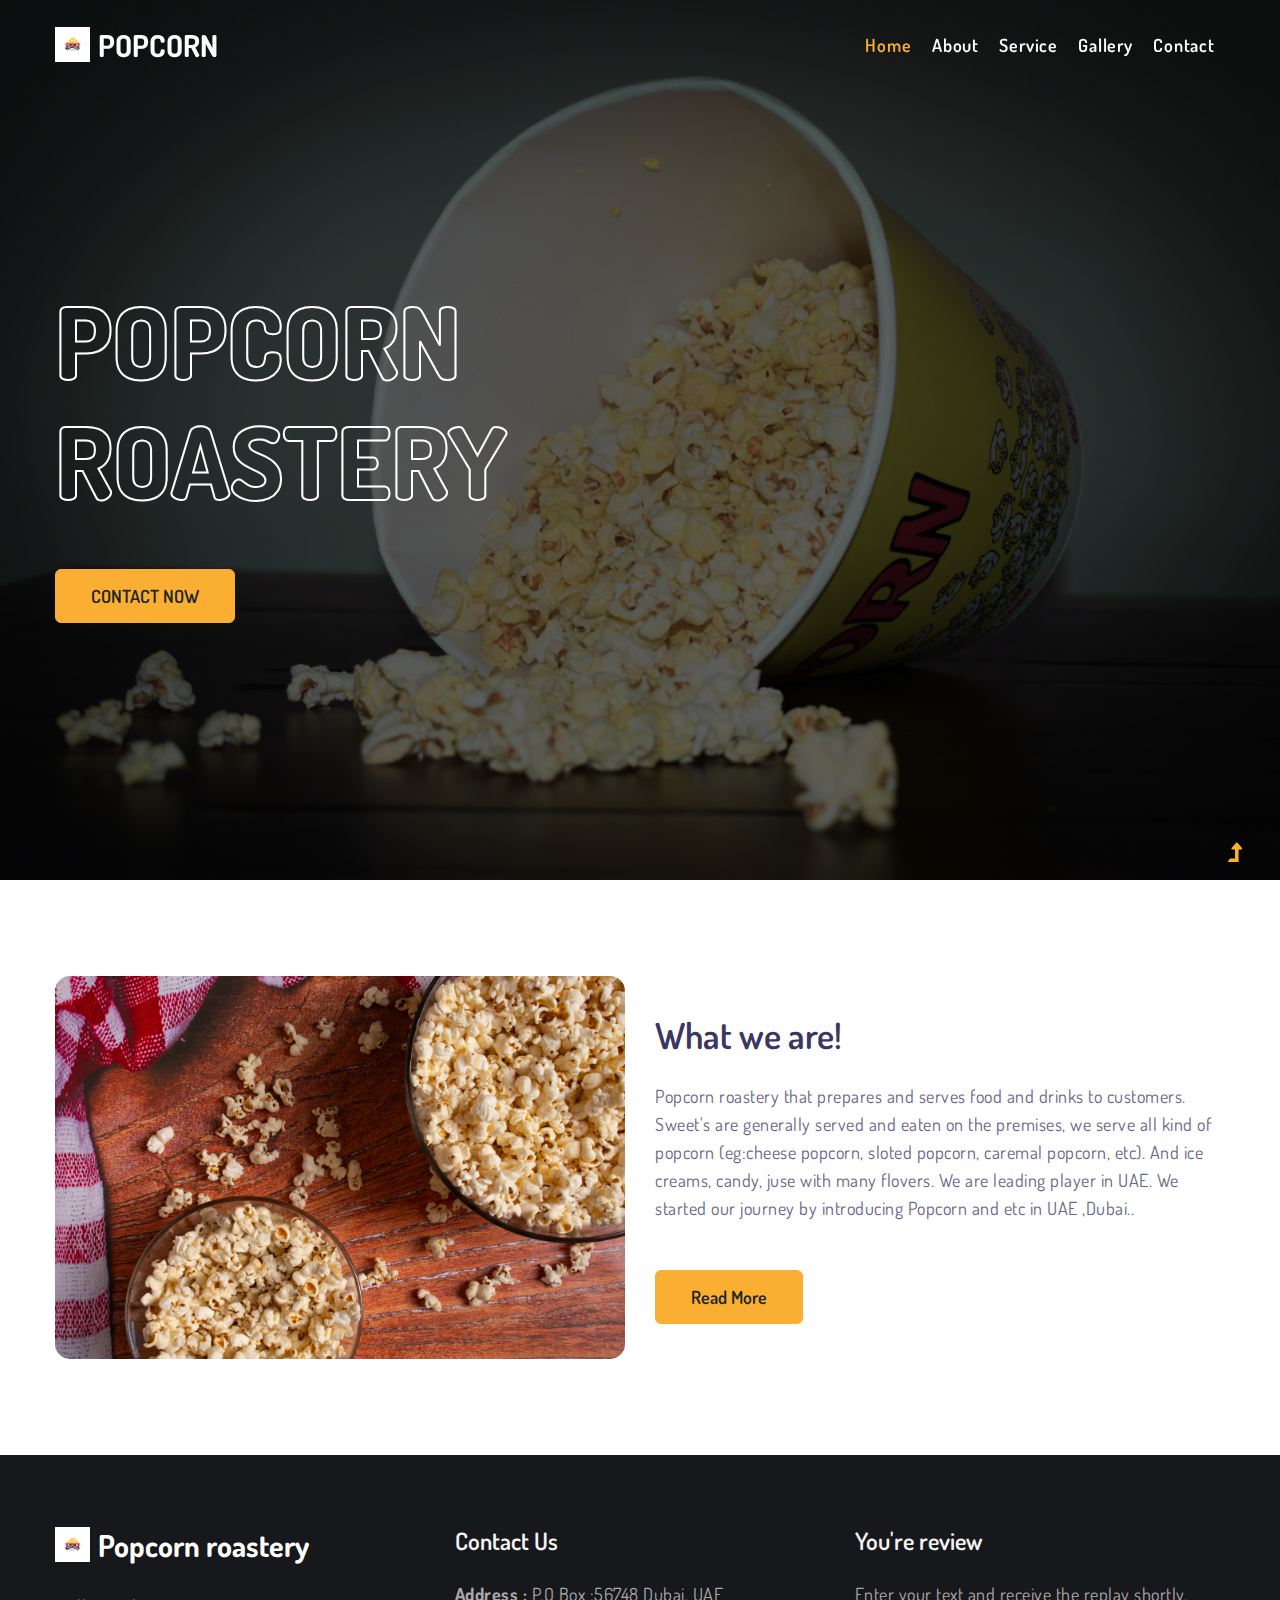
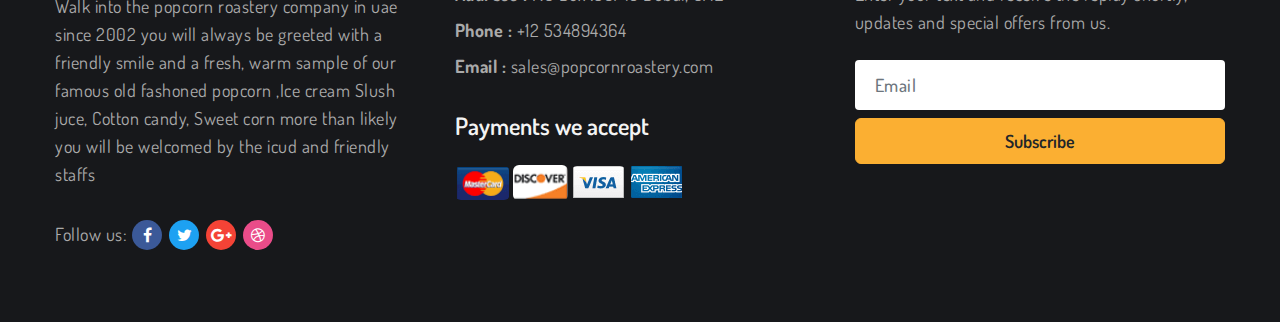
<file: index.html>
<!--
Author: W3layouts
Author URL: http://w3layouts.com
-->
<!doctype html>
<html lang="en">

<head>
  <!-- Required meta tags -->
  <meta charset="utf-8">
  <meta name="viewport" content="width=device-width, initial-scale=1, shrink-to-fit=no">

  <title>Popcorn roastery website</title>

  <link href="//fonts.googleapis.com/css2?family=Dosis:wght@300;400;500;600;800&display=swap" rel="stylesheet">

  <!-- Template CSS -->
  <link rel="stylesheet" href="assets/css/style-starter.css">
</head>

<body>
  <!--header-->
  <header id="site-header" class="fixed-top">
    <div class="container">
      <nav class="navbar navbar-expand-lg stroke px-0">
        <h1> <a class="navbar-brand" href="index.html">
            <img src="assets/images/images/logo_popcorn.jpg" alt="burger logo" width="35px" />POPCORN
          </a></h1>
        <!-- if logo is image enable this   
  <a class="navbar-brand" href="#index.html">
      <img src="image-path" alt="Your logo" title="Your logo" style="height:35px;" />
  </a> -->
        <button class="navbar-toggler  collapsed bg-gradient" type="button" data-toggle="collapse"
          data-target="#navbarTogglerDemo02" aria-controls="navbarTogglerDemo02" aria-expanded="false"
          aria-label="Toggle navigation">
          <span class="navbar-toggler-icon fa icon-expand fa-bars"></span>
          <span class="navbar-toggler-icon fa icon-close fa-times"></span>
        </button>

        <div class="collapse navbar-collapse" id="navbarTogglerDemo02">
          <ul class="navbar-nav ml-auto">
            <li class="nav-item active">
              <a class="nav-link" href="index.html">Home <span class="sr-only">(current)</span></a>
            </li>
            <li class="nav-item @@about__active">
              <a class="nav-link" href="about.html">About</a>
            </li>
            <li class="nav-item @@menu__active">
              <a class="nav-link" href="menu.html">Service</a>
            </li>
            <li class="nav-item @@menu__active">
              <a class="nav-link" href="gallery.html">Gallery</a>
            </li>
            <li class="nav-item @@contact__active">
              <a class="nav-link" href="contact.html">Contact</a>
            </li>
            <!--/search-right-->

            <!--//search-right-->
          </ul>
        </div>
        <!-- toggle switch for light and dark theme -->

        <!-- //toggle switch for light and dark theme -->
      </nav>
    </div>
  </header>
  <!--/header-->
  <!-- banner section -->
  <section id="home" class="w3l-banner py-5">
    <div class="container py-lg-5 py-md-4 mt-lg-0 mt-md-5 mt-4">
      <div class="row align-items-center py-lg-5 py-4 mt-4">
        <div class="col-lg-6 col-sm-12">

          <h2 class="mb-4">POPCORN ROASTERY</h2>

          <div class="mt-md-5 mt-4">
            <a class="btn btn-primary btn-style mr-2" href="https://wa.me/+971552521502?text=know_about_popcorn">CONTACT
              NOW</a>

          </div>
        </div>
        <div class="col-lg-5">
        </div>
      </div>
    </div>
  </section>
  <!-- //banner section -->
  <section class="w3l-index3" id="work">
    <div class="midd-w3 py-5">
      <div class="container py-lg-5 py-md-4 py-2">
        <div class="row">
          <div class="col-lg-6 left-wthree-img text-righ">
            <div class="position-relative">
              <img src="assets/images/images/mahmoud-fawzy-QgfSImLBQow-unsplash.jpg" alt=""
                class="img-fluid radius-image-full">
              <!-- <a href="#small-dialog" class="popup-with-zoom-anim play-view text-center position-absolute">
                            <span class="video-play-icon">
                                <span class="fa fa-play"></span>
                            </span>
                        </a> -->
              <!-- dialog itself, mfp-hide class is required to make dialog hidden -->
              <!-- <div id="small-dialog" class="zoom-anim-dialog mfp-hide">
                            <iframe src="https://www.youtube.com/embed/dCVEY88Fn1k" allow="autoplay; fullscreen" allowfullscreen=""></iframe>
                        </div> -->
            </div>
          </div>
          <div class="col-lg-6 mt-lg-0 mt-md-5 mt-4 about-right-faq align-self">

            <h3 class="title-big">What we are!</span></h3>
            <p class="mt-sm-4 mt-3">Popcorn roastery that prepares and serves food and drinks to customers. Sweet's are
              generally served and eaten on the premises, we serve all kind of popcorn (eg:cheese popcorn, sloted
              popcorn, caremal popcorn, etc). And ice creams, candy, juse with many flovers. We are leading player in
              UAE. We started our journey by introducing Popcorn and etc in UAE ,Dubai..</p>
            <a class="btn btn-primary btn-style mt-md-5 mt-4 mr-2" href="about.html"> Read More </a>
          </div>
           
        </div>
      </div>
    </div>
  </section>

  <!-- /bottom-grids-->
  <!-- <section class="w3l-bottom-grids-6 py-5">
    <div class="container py-lg-5 py-md-4 py-2">
        <div class="grids-area-hny main-cont-wthree-fea row">
            <div class="col-lg-4 col-md-6 grids-feature">
                <div class="area-box">
                    <img src="assets/images/burger.png" alt="burger logo" width="35px">
                    <h4><a href="#feature" class="title-head">Burgers</a></h4>
                    <p class="mb-3">Vivamus a ligula quam. Ut blandit eu leo non. Duis sed dolor amet ipsum primis in faucibus orci dolor sit et amet.</p>
                    <a href="menu.html" class="btn btn-text">View all </a>
                </div>
            </div>
            <div class="col-lg-4 col-md-6 grids-feature mt-md-0 mt-4">
                <div class="area-box">
                    <img src="assets/images/snack.png" alt="burger logo" width="35px">
                    <h4><a href="#feature" class="title-head">Snacks</a></h4>
                    <p class="mb-3">Vivamus a ligula quam. Ut blandit eu leo non. Duis sed dolor amet ipsum primis in faucibus orci dolor sit et amet.</p>
                    <a href="menu.html" class="btn btn-text">View all </a>
                </div>
            </div>
            <div class="col-lg-4 col-md-6 grids-feature mt-lg-0 mt-4">
                <div class="area-box">
                    <img src="assets/images/beverage.png" alt="burger logo" width="35px">
                    <h4><a href="#feature" class="title-head">Beverages</a></h4>
                    <p class="mb-3">Vivamus a ligula quam. Ut blandit eu leo non. Duis sed dolor amet ipsum primis in faucibus orci dolor sit et amet.</p>
                    <a href="menu.html" class="btn btn-text">View all </a>
                </div>
            </div>
        </div>
    </div>
</section> -->
  <!-- //bottom-grids-->

  <!-- /mobile section --->
  <!-- <section class="w3l-mobile-content-6 py-5">
    <div class="mobile-info py-lg-5 py-md-4 py-2"> -->
  <!-- /mobile-info-->
  <!-- <div class="container">
            <div class="row mobile-info-inn mx-lg-0">
                <div class="col-lg-4 mobile-right">
                    <div class="row mobile-right-grids mb-lg-5 mb-4">
                        <div class="col-2 mobile-right-icon">
                            <div class="mobile-icon">
                                <span class="fa fa-leaf"></span>
                            </div>
                        </div>
                        <div class="col-10 mobile-right-info">
                            <h6><a href="#url">Natural ingredients</a></h6>
                            <p>Lorem ipsum dolor sit amet,Ea sed illum facere aperiam sequi optio consec
                                adipisicing elit.</p>
                        </div>
                    </div>
                    <div class="row mobile-right-grids mb-lg-5 mb-4">
                        <div class="col-2 mobile-right-icon">
                            <div class="mobile-icon">
                                <span class="fa fa-shopping-basket"></span>
                            </div>
                        </div>
                        <div class="col-10 mobile-right-info">
                            <h6><a href="#url"> Fresh vegetables & Meet</a></h6>
                            <p>Lorem ipsum dolor sit amet,Ea sed illum facere aperiam sequi optio consec
                                adipisicing elit.</p>
                        </div>
                    </div>
                    <div class="row mobile-right-grids">
                        <div class="col-2 mobile-right-icon">
                            <div class="mobile-icon">
                                <span class="fa fa-users"></span>
                            </div>
                        </div>
                        <div class="col-10 mobile-right-info">
                            <h6><a href="#url">World’s best Chef </a></h6>
                            <p>Lorem ipsum dolor sit amet,Ea sed illum facere aperiam sequi optio consec
                                adipisicing elit.</p>
                        </div>
                    </div>
                </div>
                <div class="col-lg-4 mobile-left">
                    <img src="assets/images/burger1.png" class="img-fluid radius-image" alt="">
                </div>
                <div class="col-lg-4 mobile-right">
                    <div class="row mobile-right-grids mb-lg-5 mb-4">
                        <div class="col-2 mobile-right-icon">
                            <div class="mobile-icon">
                                <span class="fa fa-cogs"></span>
                            </div>
                        </div>
                        <div class="col-10 mobile-right-info">
                            <h6><a href="#url">Best quality products</a></h6>
                            <p>Lorem ipsum dolor sit amet,Ea sed illum facere aperiam sequi optio consec
                                adipisicing elit.</p>
                        </div>
                    </div>
                    <div class="row mobile-right-grids mb-lg-5 mb-4">
                        <div class="col-2 mobile-right-icon">
                            <div class="mobile-icon">
                                <span class="fa fa-motorcycle"></span>
                            </div>
                        </div>
                        <div class="col-10 mobile-right-info">
                            <h6><a href="#url">Fastest door delivery</a></h6>
                            <p>Lorem ipsum dolor sit amet,Ea sed illum facere aperiam sequi optio consec
                                adipisicing elit.</p>
                        </div>
                    </div>
                    <div class="row mobile-right-grids">
                        <div class="col-2 mobile-right-icon">
                            <div class="mobile-icon">
                                <span class="fa fa-thumbs-down"></span>
                            </div>
                        </div>
                        <div class="col-10 mobile-right-info">
                            <h6><a href="#url">Ground beef & Low fat</a></h6>
                            <p>Lorem ipsum dolor sit amet,Ea sed illum facere aperiam sequi optio consec
                                adipisicing elit.</p>
                        </div>
                    </div>
                </div>

            </div>
        </div> -->
  <!-- //mobile-info--
    </div>
</section>
<!-- //mobile section --->
  <!-- middle --
<div class="middle py-5" id="call">
    <div class="container py-lg-3">
        <div class="welcome-left text-center py-md-5 py-3">
            <h3>The Right Ingredients
                for the Right Food. Eat Healthy, Delicious and Perfect Burgers From Our Hotel</h3>
            <h3 class="mt-4">Call us to order: <a href="tel:+1 123 456 789">+1 123 456 789</a> </h3>
            <a href="contact.html" class="btn btn-style btn-primary mt-sm-5 mt-4 mr-2">Contact Us</a>
            <a href="#book" class="btn btn-style btn-outline-primary mt-sm-5 mt-4">Book a table</a>
        </div>
    </div>
</div>
<!-- //middle -->
  <!--  Work gallery section --
<div class="w3l-gallery2" id="gallery">
    <div class="burger galleryks py-5">
      <div class="container py-lg-4 py-md-3">
        <h6 class="title-small text-center">Food Gallery</h6>
        <h3 class="title-big mb-lg-5 mb-4 text-center">Our Burger Gallery</h3>
        <div class="row no-gutters masonry">
          <div class="col-lg-3 col-md-4 col-sm-6">
            <a href="assets/images/g1.jpg" class="js-img-viwer d-block" data-caption="The Right Ingredients for the Right Food."
              data-id="lion">
              <img src="assets/images/g1.jpg" class="img-fluid radius-image-full" alt="burger gallery" />
              <div class="content-overlay"></div>
              <div class="content-details fadeIn-top">
                <span class="fa fa-plus" aria-hidden="true"></span>
                <h4>Delight your Best</h4>
              </div>
            </a>
          </div>
          <div class="col-lg-3 col-md-4 col-sm-6">
            <a href="assets/images/g2.jpg" class="js-img-viwer d-block" data-caption="The Right Ingredients for the Right Food."
              data-id="camel">
              <img src="assets/images/g2.jpg" class="img-fluid radius-image-full" alt="burger gallery" />
              <div class="content-overlay"></div>
              <div class="content-details fadeIn-top">
                <span class="fa fa-plus" aria-hidden="true"></span>
                <h4>Delight your Best</h4>
              </div>
            </a>
          </div>
          <div class="col-lg-3 col-md-4 col-sm-6">
            <a href="assets/images/g3.jpg" class="js-img-viwer d-block" data-caption="The Right Ingredients for the Right Food."
              data-id="hippopotamus">
              <img src="assets/images/g3.jpg" class="img-fluid radius-image-full" alt="burger gallery" />
              <div class="content-overlay"></div>
              <div class="content-details fadeIn-top">
                <span class="fa fa-plus" aria-hidden="true"></span>
                <h4>Delight your Best</h4>
              </div>
            </a>
          </div>
          <div class="col-lg-3 col-md-4 col-sm-6">
            <a href="assets/images/g4.jpg" class="js-img-viwer d-block" data-caption="The Right Ingredients for the Right Food."
              data-id="koala">
              <img src="assets/images/g4.jpg" class="img-fluid radius-image-full" alt="burger gallery" />
              <div class="content-overlay"></div>
              <div class="content-details fadeIn-top">
                <span class="fa fa-plus" aria-hidden="true"></span>
                <h4>Delight your Best</h4>
              </div>
            </a>
          </div>
          <div class="col-lg-3 col-md-4 col-sm-6">
            <a href="assets/images/g5.jpg" class="js-img-viwer d-block" data-caption="The Right Ingredients for the Right Food."
              data-id="bear">
              <img src="assets/images/g5.jpg" class="img-fluid radius-image-full" alt="burger gallery" />
              <div class="content-overlay"></div>
              <div class="content-details fadeIn-top">
                <span class="fa fa-plus" aria-hidden="true"></span>
                <h4>Delight your Best</h4>
              </div>
            </a>
          </div>
          <div class="col-lg-3 col-md-4 col-sm-6">
            <a href="assets/images/g6.jpg" class="js-img-viwer d-block" data-caption="The Right Ingredients for the Right Food."
              data-id="rhinoceros">
              <img src="assets/images/g6.jpg" class="img-fluid radius-image-full" alt="burger gallery" />
              <div class="content-overlay"></div>
              <div class="content-details fadeIn-top">
                <span class="fa fa-plus" aria-hidden="true"></span>
                <h4>Delight your Best</h4>
              </div>
            </a>
          </div>
          <div class="col-lg-3 col-md-4 col-sm-6">
            <a href="assets/images/g7.jpg" class="js-img-viwer d-block" data-caption="The Right Ingredients for the Right Food."
              data-id="hippopotamus">
              <img src="assets/images/g7.jpg" class="img-fluid radius-image-full" alt="burger gallery" />
              <div class="content-overlay"></div>
              <div class="content-details fadeIn-top">
                <span class="fa fa-plus" aria-hidden="true"></span>
                <h4>Delight your Best</h4>
              </div>
            </a>
          </div>
          <div class="col-lg-3 col-md-4 col-sm-6">
            <a href="assets/images/g8.jpg" class="js-img-viwer d-block" data-caption="The Right Ingredients for the Right Food."
              data-id="koala">
              <img src="assets/images/g8.jpg" class="img-fluid radius-image-full" alt="burger gallery" />
              <div class="content-overlay"></div>
              <div class="content-details fadeIn-top">
                <span class="fa fa-plus" aria-hidden="true"></span>
                <h4>Delight your Best</h4>
              </div>
            </a>
          </div>
        </div>
      </div>
    </div>
  </div>
  <!--  //Work gallery section -->


  <!-- features --
<section class="w3l-reasons py-5" id="why">
    <div class="main-w3 py-lg-5 py-md-d py-2">
        <div class="container">
            <div class="title-content text-center">
                <h6 class="title-small">Why we are the best</h6>
                <h3 class="title-big">4 Reasons to Choose us</h3>
            </div>
            <div class="row main-cont-wthree-fea mt-5 pt-lg-4 text-center">
                <div class="col-lg-3 col-sm-6 grids-feature">
                    <a href="#url" class="icon"><span class="fa fa-cutlery"></span></a>
                    <h4><a href="#feature" class="title-head">Tasty Burgers</a></h4>
                    <p>Dolor et sed amet eget volutp elit libero. timpus sed elit nibh quis dui, nunc tortor sit amet.</p>
                </div>
                <div class="col-lg-3 col-sm-6 grids-feature mt-sm-0 mt-5">
                    <a href="#url" class="icon"><span class="fa fa-cogs"></span></a>
                    <h4><a href="#feature" class="title-head">Quality Products</a></h4>
                    <p>Dolor et sed amet eget volutp elit libero. timpus sed elit nibh quis dui, nunc tortor sit amet.</p>
                </div>
                <div class="col-lg-3 col-sm-6 grids-feature mt-lg-0 mt-sm-5 mt-5">
                    <a href="#url" class="icon"><span class="fa fa-users"></span></a>
                    <h4><a href="#feature" class="title-head">World's best Chef</a></h4>
                    <p>Dolor et sed amet eget volutp elit libero. timpus sed elit nibh quis dui, nunc tortor sit amet.</p>
                </div>
                <div class="col-lg-3 col-sm-6 grids-feature mt-lg-0 mt-sm-5 mt-5">
                    <a href="#url" class="icon"><span class="fa fa-motorcycle"></span></a>
                    <h4><a href="#feature" class="title-head">Fastest delivery</a></h4>
                    <p>Dolor et sed amet eget volutp elit libero. timpus sed elit nibh quis dui, nunc tortor sit amet.</p>
                </div>
            </div>
        </div>
    </div>
</section>
<!-- //features -->

  <!-- app-4 --
<section class="w3l-app-launch-4 py-5">
    <div id="app4-block" class="py-lg-5 py-md-4">
        <div class="container">
            <div class="row">
                <div class="col-lg-6 app4-left-text">
                    <h5 class="title-small">Easy way to use mobile app</h5>
                    <h3 class="title-big">Download our mobile apps today</h3>
                    <p class="mt-3"> Suspendisse efficitur orci urna. In et augue ornare, tempor massa in, luctus
                        sapien. Proin a diam et dui fermentum molestie vel id neque. Donec sed tempus enim, 
                        a congue risus. euismod massa a quam interdum. </p>
                    <div class="download-btns mt-4 pt-lg-3">
                        <a href="#url"><img src="assets/images/appstore.png" class="radius-image" alt=""></a>
                        <a href="#url"><img src="assets/images/googleplay.png" class="radius-image" alt=""></a>
                    </div>
                    <span class="or"> or </span>
                    <div class="download-link">
                        <h5 class="mb-2">Enter your email to get download link</h5>
                        <form action="#" methos="GET" class="d-flex wrap-align">
                            <input type="email" placeholder="Enter email" required="required" />
                            <button type="submit">Get link</button>
                        </form>
                    </div>
                </div>
                <div class="col-lg-6 app4-right-image mt-lg-0 mt-md-5 mt-4">
                    <img src="assets/images/mobile.jpg" class="img-fluid radius-image-full" alt="App Device" />
                </div>
            </div>
        </div>
    </div>
</section>
<!-- footer -->
  <footer class="py-5">
    <div class="container py-xl-4">
      <div class="row footer-top">
        <div class="col-lg-4 footer-grid_section_1its footer-text">
          <!-- logo -->
          <h2>
            <a class="logo text-wh" href="index.html">
              <img src="assets/images/images/logo_popcorn.jpg" alt="burger logo" width="35px" />  Popcorn roastery
            </a>
          </h2>
          <!-- //logo -->
          <p class="mt-lg-4 mt-3 mb-4 pb-lg-2"> Walk into the popcorn roastery company in uae since 2002 you will always be greeted with a friendly smile and a fresh, warm sample of our famous old fashoned popcorn ,Ice cream Slush juce, Cotton candy, Sweet corn more than likely you will be welcomed by the icud and friendly staffs</p>
          <!-- social icons -->
          <ul class="top-right-info">
            <li>
              <p>Follow us:</p>
            </li>
            <li class="facebook-w3">
              <a href="#facebbok">
                <span class="fa fa-facebook-f"></span>
              </a>
            </li>
            <li class="twitter-w3">
              <a href="#twitter">
                <span class="fa fa-twitter"></span>
              </a>
            </li>
            <li class="google-w3">
              <a href="#google">
                <span class="fa fa-google-plus"></span>
              </a>
            </li>
            <li class="dribble-w3">
              <a href="#dribble">
                <span class="fa fa-dribbble"></span>
              </a>
            </li>
          </ul>
          <!-- //social icons -->
        </div>
        <div class="col-lg-4 col-sm-6 footer-grid_section_1its mt-lg-0 mt-5">
          <div class="footer-title">
            <h3>Contact Us</h3>
          </div>
          <div class="footer-text mt-4">
            <p><strong>Address :</strong> P.O Box :56748 Dubai, UAE</p>
            <p class="my-2"><strong>Phone :</strong> <a href="tel:+12 534894364">+12 534894364</a></p>
            <p><strong>Email :</strong> <a href="sales@popcornroastery.com">sales@popcornroastery.com</a></p>
          </div>
          <div class="footer-title mt-4 pt-md-2">
            <h3>Payments we accept</h3>
          </div>
          <ul class="list-unstyled payment-links mt-4">
            <li>
              <a href="#payment"><img src="assets/images/pay2.png" class="radius-image" width="55px" alt=""></a>
            </li>
            <li>
              <a href="#payment"><img src="assets/images/pay5.png" class="radius-image" width="55px" alt=""></a>
            </li>
            <li>
              <a href="#payment"><img src="assets/images/pay1.png" class="radius-image" width="55px" alt=""></a>
            </li>
            <li>
              <a href="#payment"><img src="assets/images/pay4.png" class="radius-image" width="55px" alt=""></a>
            </li>
          </ul>
        </div>
        <div class="col-lg-4 col-sm-6 footer-grid_section_1its footer-text mt-lg-0 mt-5">
          <div class="footer-title">
            <h3>You're review</h3>
          </div>
          <div class="info-form-right mt-4 p-0">
            <p class="mb-4">Enter your  text and receive the  replay shortly, updates and special offers from us.</p>
            <form action="#" method="post">
              <div class="form-group mb-2">
                <input type="email" class="form-control" name="Email" placeholder="Email" required="">
              </div>
              <button type="submit" class="btn btn-style btn-primary w-100 d-block ml-auto py-2">Subscribe</button>
            </form>
             
          </div>
        </div>
      </div>
    </div>
  </footer>
  <!-- //footer -->
  <!-- copyright -->
  <!-- <div class="cpy-right text-center py-4">
    <p>© 2020 Burger Bun. All rights reserved | Design by <a href="http://w3layouts.com"> W3layouts.</a> </p>
  </div> -->
  <!-- //copyright -->

  <!-- move top -->
  <button onclick="topFunction()" id="movetop" title="Go to top">
    <span class="fa fa-level-up" aria-hidden="true"></span>
  </button>
  <script>
    // When the user scrolls down 20px from the top of the document, show the button
    window.onscroll = function () {
      scrollFunction()
    };

    function scrollFunction() {
      if (document.body.scrollTop > 20 || document.documentElement.scrollTop > 20) {
        document.getElementById("movetop").style.display = "block";
      } else {
        document.getElementById("movetop").style.display = "none";
      }
    }

    // When the user clicks on the button, scroll to the top of the document
    function topFunction() {
      document.body.scrollTop = 0;
      document.documentElement.scrollTop = 0;
    }
  </script>
  <!-- /move top -->

  <script src="assets/js/jquery-3.3.1.min.js"></script> <!-- Common jquery plugin -->

  <script src="assets/js/theme-change.js"></script><!-- theme switch js (light and dark)-->

  <script src="assets/js/owl.carousel.js"></script><!-- owl carousel -->

  <!-- script for tesimonials carousel slider -->
  <script>
    $(document).ready(function () {
      $("#owl-demo1").owlCarousel({
        loop: true,
        margin: 20,
        nav: false,
        responsiveClass: true,
        responsive: {
          0: {
            items: 1,
            nav: false
          },
          1000: {
            items: 1,
            nav: false,
            loop: false
          }
        }
      })
    })
  </script>
  <!-- //script for tesimonials carousel slider -->

  <script src="assets/js/jquery.magnific-popup.min.js"></script>
  <script>
    $(document).ready(function () {
      $('.popup-with-zoom-anim').magnificPopup({
        type: 'inline',

        fixedContentPos: false,
        fixedBgPos: true,

        overflowY: 'auto',

        closeBtnInside: true,
        preloader: false,

        midClick: true,
        removalDelay: 300,
        mainClass: 'my-mfp-zoom-in'
      });

      $('.popup-with-move-anim').magnificPopup({
        type: 'inline',

        fixedContentPos: false,
        fixedBgPos: true,

        overflowY: 'auto',

        closeBtnInside: true,
        preloader: false,

        midClick: true,
        removalDelay: 300,
        mainClass: 'my-mfp-slide-bottom'
      });
    });
  </script>

  <script src="assets/js/counter.js"></script>

  <!-- gallery popup js -->
  <script src="assets/js/smartphoto.js"></script>
  <script>
    document.addEventListener('DOMContentLoaded', function () {
      const sm = new SmartPhoto(".js-img-viwer", {
        showAnimation: false
      });
      // sm.destroy();
    });
  </script>
  <!-- //gallery popup js -->

  <!--/MENU-JS-->
  <script>
    $(window).on("scroll", function () {
      var scroll = $(window).scrollTop();

      if (scroll >= 80) {
        $("#site-header").addClass("nav-fixed");
      } else {
        $("#site-header").removeClass("nav-fixed");
      }
    });

    //Main navigation Active Class Add Remove
    $(".navbar-toggler").on("click", function () {
      $("header").toggleClass("active");
    });
    $(document).on("ready", function () {
      if ($(window).width() > 991) {
        $("header").removeClass("active");
      }
      $(window).on("resize", function () {
        if ($(window).width() > 991) {
          $("header").removeClass("active");
        }
      });
    });
  </script>
  <!--//MENU-JS-->

  <!-- disable body scroll which navbar is in active -->
  <script>
    $(function () {
      $('.navbar-toggler').click(function () {
        $('body').toggleClass('noscroll');
      })
    });
  </script>
  <!-- //disable body scroll which navbar is in active -->

  <!--bootstrap-->
  <script src="assets/js/bootstrap.min.js"></script>
  <!-- //bootstrap-->

</body>

</html>
</file>
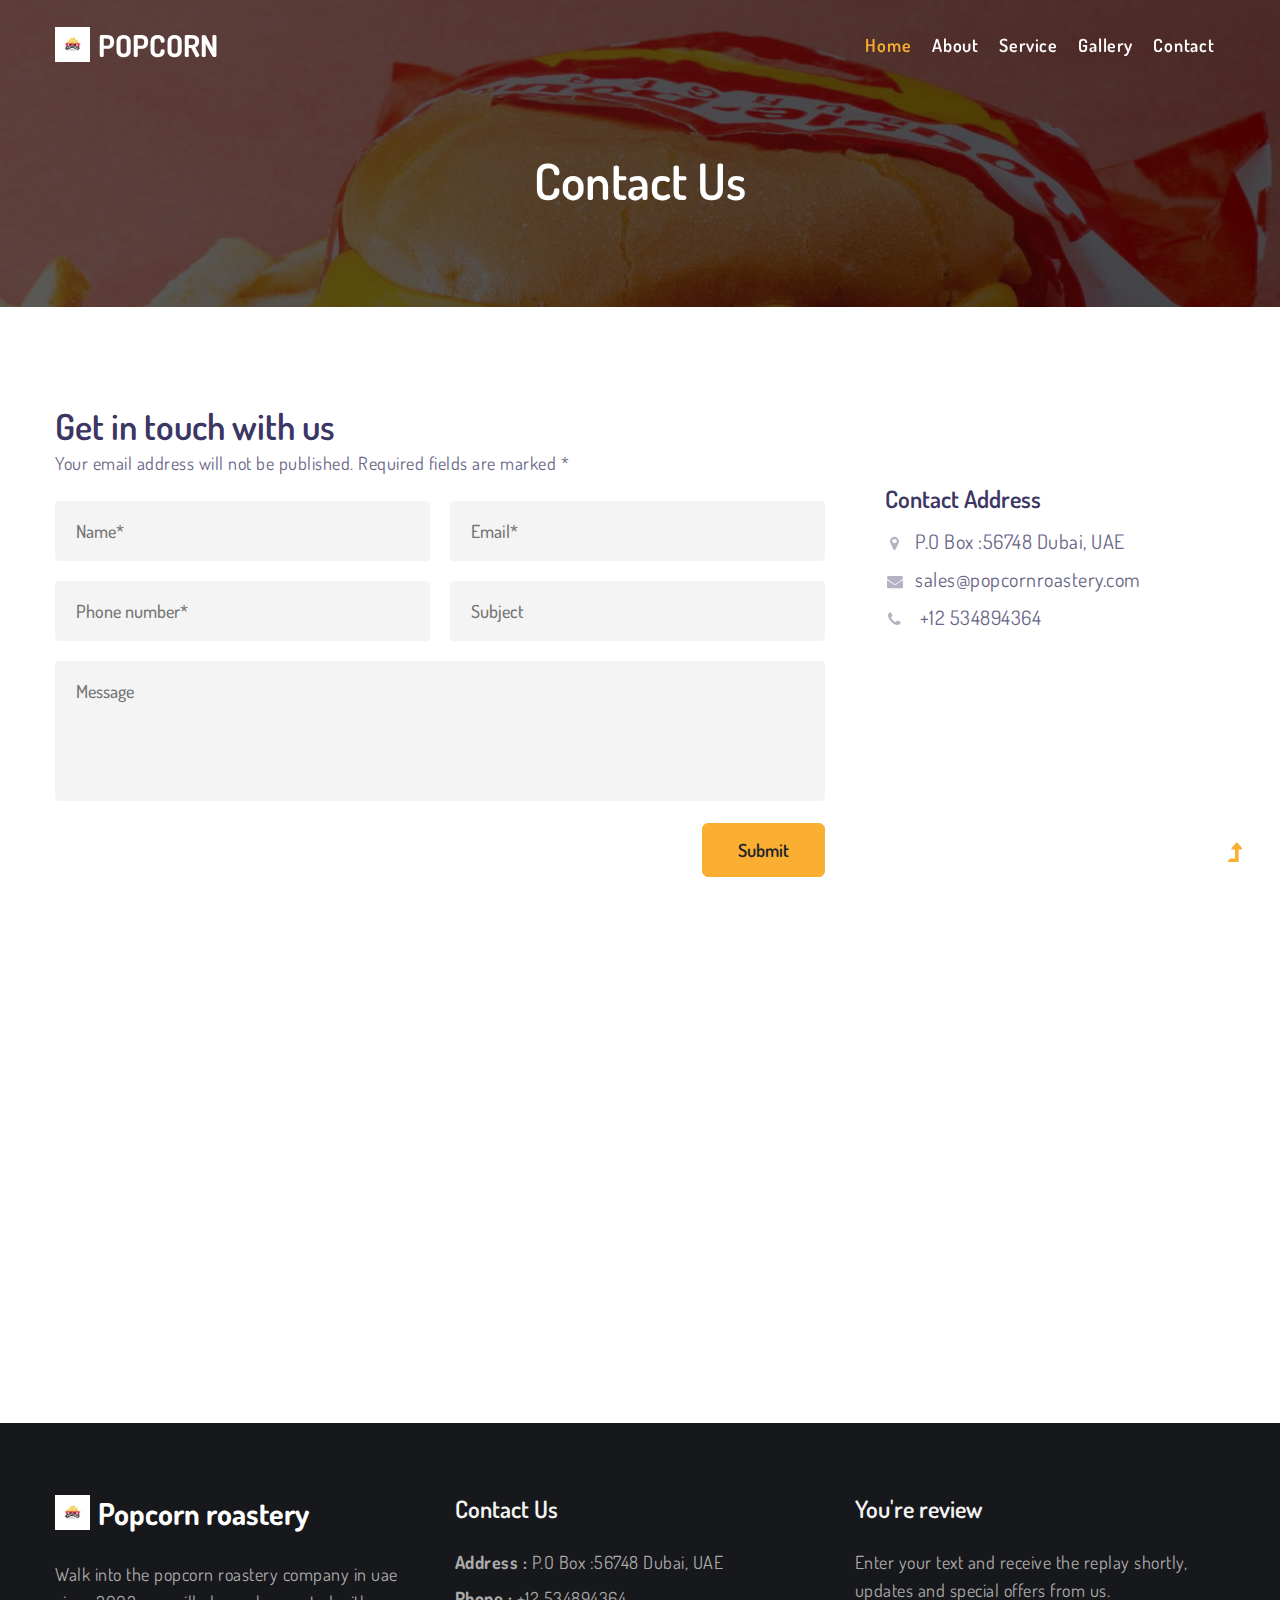
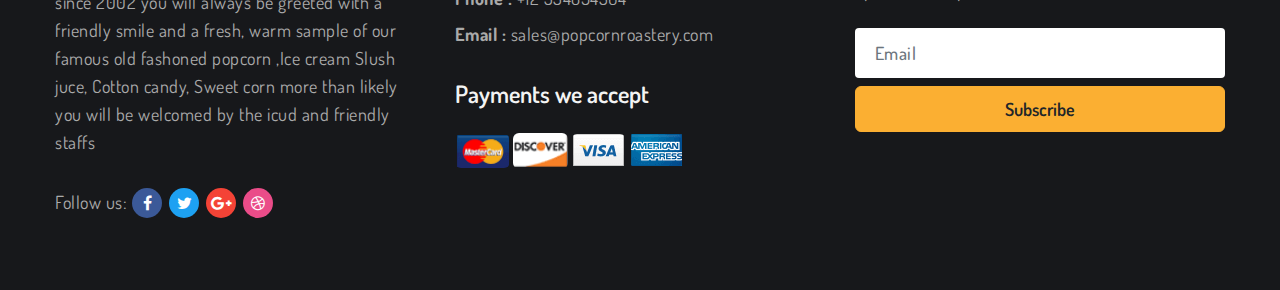
<file: contact.html>
<!--
Author: W3layouts
Author URL: http://w3layouts.com
-->
<!doctype html>
<html lang="en">

<head>
  <!-- Required meta tags -->
  <meta charset="utf-8">
  <meta name="viewport" content="width=device-width, initial-scale=1, shrink-to-fit=no">

  <title>Popcorn roastery website</title>

  <link href="//fonts.googleapis.com/css2?family=Dosis:wght@300;400;500;600;800&display=swap" rel="stylesheet">

  <!-- Template CSS -->
  <link rel="stylesheet" href="assets/css/style-starter.css">
</head>

<body>
  <!--header-->
  <header id="site-header" class="fixed-top">
    <div class="container">
      <nav class="navbar navbar-expand-lg stroke px-0">
        <h1> <a class="navbar-brand" href="index.html">
            <img src="assets/images/images/logo_popcorn.jpg" alt="burger logo" width="35px" />POPCORN
          </a></h1>
        <!-- if logo is image enable this   
  <a class="navbar-brand" href="#index.html">
      <img src="image-path" alt="Your logo" title="Your logo" style="height:35px;" />
  </a> -->
        <button class="navbar-toggler  collapsed bg-gradient" type="button" data-toggle="collapse"
          data-target="#navbarTogglerDemo02" aria-controls="navbarTogglerDemo02" aria-expanded="false"
          aria-label="Toggle navigation">
          <span class="navbar-toggler-icon fa icon-expand fa-bars"></span>
          <span class="navbar-toggler-icon fa icon-close fa-times"></span>
        </button>

        <div class="collapse navbar-collapse" id="navbarTogglerDemo02">
          <ul class="navbar-nav ml-auto">
            <li class="nav-item active">
              <a class="nav-link" href="index.html">Home <span class="sr-only">(current)</span></a>
            </li>
            <li class="nav-item @@about__active">
              <a class="nav-link" href="about.html">About</a>
            </li>
            <li class="nav-item @@menu__active">
              <a class="nav-link" href="menu.html">Service</a>
            </li>
            <li class="nav-item @@menu__active">
              <a class="nav-link" href="gallery.html">Gallery</a>
            </li>
            <li class="nav-item @@contact__active">
              <a class="nav-link" href="contact.html">Contact</a>
            </li>
            <!--/search-right-->

            <!--//search-right-->
          </ul>
        </div>
        <!-- toggle switch for light and dark theme -->

        <!-- //toggle switch for light and dark theme -->
      </nav>
    </div>
  </header>
<!--/header-->
<section class="w3l-about-breadcrumb">
    <div class="breadcrumb-bg breadcrumb-bg-about py-5">
        <div class="container py-lg-5 py-md-3">
            <h2 class="title">Contact Us</h2>
        </div>
    </div>
</section>
<!-- contacts -->
<section class="w3l-contact-7 py-5" id="contact">
    <div class="contacts-9 py-lg-5 py-md-4">
        <div class="container">
            <div class="top-map">
                <div class="row map-content-9">
                    <div class="col-lg-8">
                        <h3 class="title-big">Get in touch with us</h3>
                        <p class="mb-4 mt-lg-0 mt-2">Your email address will not be published. Required fields are marked *</p>
                        <form action="https://sendmail.w3layouts.com/submitForm" method="post" class="text-right">
                            <div class="form-grid">
                                <input type="text" name="w3lName" id="w3lName" placeholder="Name*" required="">
                                <input type="email" name="w3lSender" id="w3lSender" placeholder="Email*" required="">
                                <input type="text" name="w3lPhone" id="w3lPhone" placeholder="Phone number*"
                                    required="">
                                <input type="text" name="w3lSubject" id="w3lSubject" placeholder="Subject">
                            </div>
                            <textarea name="w3lMessage" id="w3lMessage" placeholder="Message"></textarea>
                            <button type="submit" class="btn btn-primary btn-style mt-3">Submit</button>
                        </form>
                    </div>
                    <div class="col-lg-4 cont-details">
                        <address>
                            <h5 class="mt-md-5 mt-4">Contact Address</h5>
                            <p><span class="fa fa-map-marker"></span>P.O Box :56748 Dubai, UAE</p>
                            <p> <a href="mailto:sales@popcornroastery.com"><span
                                        class="fa fa-envelope"></span>sales@popcornroastery.com</a></p>
                            <p><span class="fa fa-phone"></span><a href="tel:+12 5348943649"> +12 534894364</a></p>

                               
                            </div>
                        </address> 
                    </div>
                </div>
            </div>
        </div>
    </div>
</section>
<!-- //contacts -->
<div class="map">
    <iframe
        src="https://www.google.com/maps/embed?pb=!1m18!1m12!1m3!1d387190.2895687731!2d-74.26055986835598!3d40.697668402590374!2m3!1f0!2f0!3f0!3m2!1i1024!2i768!4f13.1!3m3!1m2!1s0x89c24fa5d33f083b%3A0xc80b8f06e177fe62!2sNew+York%2C+NY%2C+USA!5e0!3m2!1sen!2sin!4v1562582305883!5m2!1sen!2sin"
        frameborder="0" style="border:0" allowfullscreen=""></iframe>
</div>
<!-- footer -->
<footer class="py-5">
  <div class="container py-xl-4">
    <div class="row footer-top">
      <div class="col-lg-4 footer-grid_section_1its footer-text">
        <!-- logo -->
        <h2>
          <a class="logo text-wh" href="index.html">
            <img src="assets/images/images/logo_popcorn.jpg" alt="burger logo" width="35px" />  Popcorn roastery
          </a>
        </h2>
        <!-- //logo -->
        <p class="mt-lg-4 mt-3 mb-4 pb-lg-2"> Walk into the popcorn roastery company in uae since 2002 you will always be greeted with a friendly smile and a fresh, warm sample of our famous old fashoned popcorn ,Ice cream Slush juce, Cotton candy, Sweet corn more than likely you will be welcomed by the icud and friendly staffs</p>
        <!-- social icons -->
        <ul class="top-right-info">
          <li>
            <p>Follow us:</p>
          </li>
          <li class="facebook-w3">
            <a href="#facebbok">
              <span class="fa fa-facebook-f"></span>
            </a>
          </li>
          <li class="twitter-w3">
            <a href="#twitter">
              <span class="fa fa-twitter"></span>
            </a>
          </li>
          <li class="google-w3">
            <a href="#google">
              <span class="fa fa-google-plus"></span>
            </a>
          </li>
          <li class="dribble-w3">
            <a href="#dribble">
              <span class="fa fa-dribbble"></span>
            </a>
          </li>
        </ul>
        <!-- //social icons -->
      </div>
      <div class="col-lg-4 col-sm-6 footer-grid_section_1its mt-lg-0 mt-5">
        <div class="footer-title">
          <h3>Contact Us</h3>
        </div>
        <div class="footer-text mt-4">
          <p><strong>Address :</strong> P.O Box :56748 Dubai, UAE</p>
          <p class="my-2"><strong>Phone :</strong> <a href="tel:+12 534894364">+12 534894364</a></p>
          <p><strong>Email :</strong> <a href="sales@popcornroastery.com">sales@popcornroastery.com</a></p>
        </div>
        <div class="footer-title mt-4 pt-md-2">
          <h3>Payments we accept</h3>
        </div>
        <ul class="list-unstyled payment-links mt-4">
          <li>
            <a href="#payment"><img src="assets/images/pay2.png" class="radius-image" width="55px" alt=""></a>
          </li>
          <li>
            <a href="#payment"><img src="assets/images/pay5.png" class="radius-image" width="55px" alt=""></a>
          </li>
          <li>
            <a href="#payment"><img src="assets/images/pay1.png" class="radius-image" width="55px" alt=""></a>
          </li>
          <li>
            <a href="#payment"><img src="assets/images/pay4.png" class="radius-image" width="55px" alt=""></a>
          </li>
        </ul>
      </div>
      <div class="col-lg-4 col-sm-6 footer-grid_section_1its footer-text mt-lg-0 mt-5">
        <div class="footer-title">
          <h3>You're review</h3>
        </div>
        <div class="info-form-right mt-4 p-0">
          <p class="mb-4">Enter your  text and receive the  replay shortly, updates and special offers from us.</p>
          <form action="#" method="post">
            <div class="form-group mb-2">
              <input type="email" class="form-control" name="Email" placeholder="Email" required="">
            </div>
            <button type="submit" class="btn btn-style btn-primary w-100 d-block ml-auto py-2">Subscribe</button>
          </form>
           
        </div>
      </div>
    </div>
  </div>
</footer>
<!-- //footer -->
<!-- copyright -->
<!-- <div class="cpy-right text-center py-4">
  <p>© 2020 Burger Bun. All rights reserved | Design by <a href="http://w3layouts.com"> W3layouts.</a> </p>
</div> -->
<!-- //copyright -->

<!-- move top -->
<button onclick="topFunction()" id="movetop" title="Go to top">
  <span class="fa fa-level-up" aria-hidden="true"></span>
</button>
<script>
  // When the user scrolls down 20px from the top of the document, show the button
  window.onscroll = function () {
    scrollFunction()
  };

  function scrollFunction() {
    if (document.body.scrollTop > 20 || document.documentElement.scrollTop > 20) {
      document.getElementById("movetop").style.display = "block";
    } else {
      document.getElementById("movetop").style.display = "none";
    }
  }

  // When the user clicks on the button, scroll to the top of the document
  function topFunction() {
    document.body.scrollTop = 0;
    document.documentElement.scrollTop = 0;
  }
</script>
<!-- /move top -->

<script src="assets/js/jquery-3.3.1.min.js"></script> <!-- Common jquery plugin -->

<script src="assets/js/theme-change.js"></script><!-- theme switch js (light and dark)-->

<script src="assets/js/owl.carousel.js"></script><!-- owl carousel -->

<!-- script for tesimonials carousel slider -->
<script>
  $(document).ready(function () {
    $("#owl-demo1").owlCarousel({
      loop: true,
      margin: 20,
      nav: false,
      responsiveClass: true,
      responsive: {
        0: {
          items: 1,
          nav: false
        },
        1000: {
          items: 1,
          nav: false,
          loop: false
        }
      }
    })
  })
</script>
<!-- //script for tesimonials carousel slider -->

<script src="assets/js/jquery.magnific-popup.min.js"></script>
<script>
  $(document).ready(function () {
    $('.popup-with-zoom-anim').magnificPopup({
      type: 'inline',

      fixedContentPos: false,
      fixedBgPos: true,

      overflowY: 'auto',

      closeBtnInside: true,
      preloader: false,

      midClick: true,
      removalDelay: 300,
      mainClass: 'my-mfp-zoom-in'
    });

    $('.popup-with-move-anim').magnificPopup({
      type: 'inline',

      fixedContentPos: false,
      fixedBgPos: true,

      overflowY: 'auto',

      closeBtnInside: true,
      preloader: false,

      midClick: true,
      removalDelay: 300,
      mainClass: 'my-mfp-slide-bottom'
    });
  });
</script>

<script src="assets/js/counter.js"></script>

<!-- gallery popup js -->
<script src="assets/js/smartphoto.js"></script>
<script>
  document.addEventListener('DOMContentLoaded', function () {
    const sm = new SmartPhoto(".js-img-viwer", {
      showAnimation: false
    });
    // sm.destroy();
  });
</script>
<!-- //gallery popup js -->

<!--/MENU-JS-->
<script>
  $(window).on("scroll", function () {
    var scroll = $(window).scrollTop();

    if (scroll >= 80) {
      $("#site-header").addClass("nav-fixed");
    } else {
      $("#site-header").removeClass("nav-fixed");
    }
  });

  //Main navigation Active Class Add Remove
  $(".navbar-toggler").on("click", function () {
    $("header").toggleClass("active");
  });
  $(document).on("ready", function () {
    if ($(window).width() > 991) {
      $("header").removeClass("active");
    }
    $(window).on("resize", function () {
      if ($(window).width() > 991) {
        $("header").removeClass("active");
      }
    });
  });
</script>
<!--//MENU-JS-->

<!-- disable body scroll which navbar is in active -->
<script>
  $(function () {
    $('.navbar-toggler').click(function () {
      $('body').toggleClass('noscroll');
    })
  });
</script>
<!-- //disable body scroll which navbar is in active -->

<!--bootstrap-->
<script src="assets/js/bootstrap.min.js"></script>
<!-- //bootstrap-->

</body>

</html>
</file>
<file: assets/css/style-starter.css>
@charset "UTF-8";
/**
Author: W3layouts
Author URL: http://w3layouts.com
**/
/*!
 *  Font Awesome 4.7.0 by @davegandy - http://fontawesome.io - @fontawesome
 *  License - http://fontawesome.io/license (Font: SIL OFL 1.1, CSS: MIT License)
 */
/* FONT PATH
 * -------------------------- */
@font-face {
  font-family: 'FontAwesome';
  src: url("../fonts/fontawesome-webfont.eot?v=4.7.0");
  src: url("../fonts/fontawesome-webfont.eot?#iefix&v=4.7.0") format("embedded-opentype"), url("../fonts/fontawesome-webfont.woff2?v=4.7.0") format("woff2"), url("../fonts/fontawesome-webfont.woff?v=4.7.0") format("woff"), url("../fonts/fontawesome-webfont.ttf?v=4.7.0") format("truetype"), url("../fonts/fontawesome-webfont.svg?v=4.7.0#fontawesomeregular") format("svg");
  font-weight: normal;
  font-style: normal; }

.fa {
  display: inline-block;
  font: normal normal normal 14px/1 FontAwesome;
  font-size: inherit;
  text-rendering: auto;
  -webkit-font-smoothing: antialiased;
  -moz-osx-font-smoothing: grayscale; }

/* makes the font 33% larger relative to the icon container */
.fa-lg {
  font-size: 1.33333em;
  line-height: 0.75em;
  vertical-align: -15%; }

.fa-2x {
  font-size: 2em; }

.fa-3x {
  font-size: 3em; }

.fa-4x {
  font-size: 4em; }

.fa-5x {
  font-size: 5em; }

.fa-fw {
  width: 1.28571em;
  text-align: center; }

.fa-ul {
  padding-left: 0;
  margin-left: 2.14286em;
  list-style-type: none; }
  .fa-ul > li {
    position: relative; }

.fa-li {
  position: absolute;
  left: -2.14286em;
  width: 2.14286em;
  top: 0.14286em;
  text-align: center; }
  .fa-li.fa-lg {
    left: -1.85714em; }

.fa-border {
  padding: .2em .25em .15em;
  border: solid 0.08em #eee;
  border-radius: .1em; }

.fa-pull-left {
  float: left; }

.fa-pull-right {
  float: right; }

.fa.fa-pull-left {
  margin-right: .3em; }

.fa.fa-pull-right {
  margin-left: .3em; }

/* Deprecated as of 4.4.0 */
.pull-right {
  float: right; }

.pull-left {
  float: left; }

.fa.pull-left {
  margin-right: .3em; }

.fa.pull-right {
  margin-left: .3em; }

.fa-spin {
  -webkit-animation: fa-spin 2s infinite linear;
  animation: fa-spin 2s infinite linear; }

.fa-pulse {
  -webkit-animation: fa-spin 1s infinite steps(8);
  animation: fa-spin 1s infinite steps(8); }

@-webkit-keyframes fa-spin {
  0% {
    transform: rotate(0deg); }
  100% {
    transform: rotate(359deg); } }

@keyframes fa-spin {
  0% {
    transform: rotate(0deg); }
  100% {
    transform: rotate(359deg); } }

.fa-rotate-90 {
  -ms-filter: "progid:DXImageTransform.Microsoft.BasicImage(rotation=1)";
  transform: rotate(90deg); }

.fa-rotate-180 {
  -ms-filter: "progid:DXImageTransform.Microsoft.BasicImage(rotation=2)";
  transform: rotate(180deg); }

.fa-rotate-270 {
  -ms-filter: "progid:DXImageTransform.Microsoft.BasicImage(rotation=3)";
  transform: rotate(270deg); }

.fa-flip-horizontal {
  -ms-filter: "progid:DXImageTransform.Microsoft.BasicImage(rotation=0, mirror=1)";
  transform: scale(-1, 1); }

.fa-flip-vertical {
  -ms-filter: "progid:DXImageTransform.Microsoft.BasicImage(rotation=2, mirror=1)";
  transform: scale(1, -1); }

:root .fa-rotate-90,
:root .fa-rotate-180,
:root .fa-rotate-270,
:root .fa-flip-horizontal,
:root .fa-flip-vertical {
  -webkit-filter: none;
          filter: none; }

.fa-stack {
  position: relative;
  display: inline-block;
  width: 2em;
  height: 2em;
  line-height: 2em;
  vertical-align: middle; }

.fa-stack-1x, .fa-stack-2x {
  position: absolute;
  left: 0;
  width: 100%;
  text-align: center; }

.fa-stack-1x {
  line-height: inherit; }

.fa-stack-2x {
  font-size: 2em; }

.fa-inverse {
  color: #fff; }

/* Font Awesome uses the Unicode Private Use Area (PUA) to ensure screen
   readers do not read off random characters that represent icons */
.fa-glass:before {
  content: ""; }

.fa-music:before {
  content: ""; }

.fa-search:before {
  content: ""; }

.fa-envelope-o:before {
  content: ""; }

.fa-heart:before {
  content: ""; }

.fa-star:before {
  content: ""; }

.fa-star-o:before {
  content: ""; }

.fa-user:before {
  content: ""; }

.fa-film:before {
  content: ""; }

.fa-th-large:before {
  content: ""; }

.fa-th:before {
  content: ""; }

.fa-th-list:before {
  content: ""; }

.fa-check:before {
  content: ""; }

.fa-remove:before,
.fa-close:before,
.fa-times:before {
  content: ""; }

.fa-search-plus:before {
  content: ""; }

.fa-search-minus:before {
  content: ""; }

.fa-power-off:before {
  content: ""; }

.fa-signal:before {
  content: ""; }

.fa-gear:before,
.fa-cog:before {
  content: ""; }

.fa-trash-o:before {
  content: ""; }

.fa-home:before {
  content: ""; }

.fa-file-o:before {
  content: ""; }

.fa-clock-o:before {
  content: ""; }

.fa-road:before {
  content: ""; }

.fa-download:before {
  content: ""; }

.fa-arrow-circle-o-down:before {
  content: ""; }

.fa-arrow-circle-o-up:before {
  content: ""; }

.fa-inbox:before {
  content: ""; }

.fa-play-circle-o:before {
  content: ""; }

.fa-rotate-right:before,
.fa-repeat:before {
  content: ""; }

.fa-refresh:before {
  content: ""; }

.fa-list-alt:before {
  content: ""; }

.fa-lock:before {
  content: ""; }

.fa-flag:before {
  content: ""; }

.fa-headphones:before {
  content: ""; }

.fa-volume-off:before {
  content: ""; }

.fa-volume-down:before {
  content: ""; }

.fa-volume-up:before {
  content: ""; }

.fa-qrcode:before {
  content: ""; }

.fa-barcode:before {
  content: ""; }

.fa-tag:before {
  content: ""; }

.fa-tags:before {
  content: ""; }

.fa-book:before {
  content: ""; }

.fa-bookmark:before {
  content: ""; }

.fa-print:before {
  content: ""; }

.fa-camera:before {
  content: ""; }

.fa-font:before {
  content: ""; }

.fa-bold:before {
  content: ""; }

.fa-italic:before {
  content: ""; }

.fa-text-height:before {
  content: ""; }

.fa-text-width:before {
  content: ""; }

.fa-align-left:before {
  content: ""; }

.fa-align-center:before {
  content: ""; }

.fa-align-right:before {
  content: ""; }

.fa-align-justify:before {
  content: ""; }

.fa-list:before {
  content: ""; }

.fa-dedent:before,
.fa-outdent:before {
  content: ""; }

.fa-indent:before {
  content: ""; }

.fa-video-camera:before {
  content: ""; }

.fa-photo:before,
.fa-image:before,
.fa-picture-o:before {
  content: ""; }

.fa-pencil:before {
  content: ""; }

.fa-map-marker:before {
  content: ""; }

.fa-adjust:before {
  content: ""; }

.fa-tint:before {
  content: ""; }

.fa-edit:before,
.fa-pencil-square-o:before {
  content: ""; }

.fa-share-square-o:before {
  content: ""; }

.fa-check-square-o:before {
  content: ""; }

.fa-arrows:before {
  content: ""; }

.fa-step-backward:before {
  content: ""; }

.fa-fast-backward:before {
  content: ""; }

.fa-backward:before {
  content: ""; }

.fa-play:before {
  content: ""; }

.fa-pause:before {
  content: ""; }

.fa-stop:before {
  content: ""; }

.fa-forward:before {
  content: ""; }

.fa-fast-forward:before {
  content: ""; }

.fa-step-forward:before {
  content: ""; }

.fa-eject:before {
  content: ""; }

.fa-chevron-left:before {
  content: ""; }

.fa-chevron-right:before {
  content: ""; }

.fa-plus-circle:before {
  content: ""; }

.fa-minus-circle:before {
  content: ""; }

.fa-times-circle:before {
  content: ""; }

.fa-check-circle:before {
  content: ""; }

.fa-question-circle:before {
  content: ""; }

.fa-info-circle:before {
  content: ""; }

.fa-crosshairs:before {
  content: ""; }

.fa-times-circle-o:before {
  content: ""; }

.fa-check-circle-o:before {
  content: ""; }

.fa-ban:before {
  content: ""; }

.fa-arrow-left:before {
  content: ""; }

.fa-arrow-right:before {
  content: ""; }

.fa-arrow-up:before {
  content: ""; }

.fa-arrow-down:before {
  content: ""; }

.fa-mail-forward:before,
.fa-share:before {
  content: ""; }

.fa-expand:before {
  content: ""; }

.fa-compress:before {
  content: ""; }

.fa-plus:before {
  content: ""; }

.fa-minus:before {
  content: ""; }

.fa-asterisk:before {
  content: ""; }

.fa-exclamation-circle:before {
  content: ""; }

.fa-gift:before {
  content: ""; }

.fa-leaf:before {
  content: ""; }

.fa-fire:before {
  content: ""; }

.fa-eye:before {
  content: ""; }

.fa-eye-slash:before {
  content: ""; }

.fa-warning:before,
.fa-exclamation-triangle:before {
  content: ""; }

.fa-plane:before {
  content: ""; }

.fa-calendar:before {
  content: ""; }

.fa-random:before {
  content: ""; }

.fa-comment:before {
  content: ""; }

.fa-magnet:before {
  content: ""; }

.fa-chevron-up:before {
  content: ""; }

.fa-chevron-down:before {
  content: ""; }

.fa-retweet:before {
  content: ""; }

.fa-shopping-cart:before {
  content: ""; }

.fa-folder:before {
  content: ""; }

.fa-folder-open:before {
  content: ""; }

.fa-arrows-v:before {
  content: ""; }

.fa-arrows-h:before {
  content: ""; }

.fa-bar-chart-o:before,
.fa-bar-chart:before {
  content: ""; }

.fa-twitter-square:before {
  content: ""; }

.fa-facebook-square:before {
  content: ""; }

.fa-camera-retro:before {
  content: ""; }

.fa-key:before {
  content: ""; }

.fa-gears:before,
.fa-cogs:before {
  content: ""; }

.fa-comments:before {
  content: ""; }

.fa-thumbs-o-up:before {
  content: ""; }

.fa-thumbs-o-down:before {
  content: ""; }

.fa-star-half:before {
  content: ""; }

.fa-heart-o:before {
  content: ""; }

.fa-sign-out:before {
  content: ""; }

.fa-linkedin-square:before {
  content: ""; }

.fa-thumb-tack:before {
  content: ""; }

.fa-external-link:before {
  content: ""; }

.fa-sign-in:before {
  content: ""; }

.fa-trophy:before {
  content: ""; }

.fa-github-square:before {
  content: ""; }

.fa-upload:before {
  content: ""; }

.fa-lemon-o:before {
  content: ""; }

.fa-phone:before {
  content: ""; }

.fa-square-o:before {
  content: ""; }

.fa-bookmark-o:before {
  content: ""; }

.fa-phone-square:before {
  content: ""; }

.fa-twitter:before {
  content: ""; }

.fa-facebook-f:before,
.fa-facebook:before {
  content: ""; }

.fa-github:before {
  content: ""; }

.fa-unlock:before {
  content: ""; }

.fa-credit-card:before {
  content: ""; }

.fa-feed:before,
.fa-rss:before {
  content: ""; }

.fa-hdd-o:before {
  content: ""; }

.fa-bullhorn:before {
  content: ""; }

.fa-bell:before {
  content: ""; }

.fa-certificate:before {
  content: ""; }

.fa-hand-o-right:before {
  content: ""; }

.fa-hand-o-left:before {
  content: ""; }

.fa-hand-o-up:before {
  content: ""; }

.fa-hand-o-down:before {
  content: ""; }

.fa-arrow-circle-left:before {
  content: ""; }

.fa-arrow-circle-right:before {
  content: ""; }

.fa-arrow-circle-up:before {
  content: ""; }

.fa-arrow-circle-down:before {
  content: ""; }

.fa-globe:before {
  content: ""; }

.fa-wrench:before {
  content: ""; }

.fa-tasks:before {
  content: ""; }

.fa-filter:before {
  content: ""; }

.fa-briefcase:before {
  content: ""; }

.fa-arrows-alt:before {
  content: ""; }

.fa-group:before,
.fa-users:before {
  content: ""; }

.fa-chain:before,
.fa-link:before {
  content: ""; }

.fa-cloud:before {
  content: ""; }

.fa-flask:before {
  content: ""; }

.fa-cut:before,
.fa-scissors:before {
  content: ""; }

.fa-copy:before,
.fa-files-o:before {
  content: ""; }

.fa-paperclip:before {
  content: ""; }

.fa-save:before,
.fa-floppy-o:before {
  content: ""; }

.fa-square:before {
  content: ""; }

.fa-navicon:before,
.fa-reorder:before,
.fa-bars:before {
  content: ""; }

.fa-list-ul:before {
  content: ""; }

.fa-list-ol:before {
  content: ""; }

.fa-strikethrough:before {
  content: ""; }

.fa-underline:before {
  content: ""; }

.fa-table:before {
  content: ""; }

.fa-magic:before {
  content: ""; }

.fa-truck:before {
  content: ""; }

.fa-pinterest:before {
  content: ""; }

.fa-pinterest-square:before {
  content: ""; }

.fa-google-plus-square:before {
  content: ""; }

.fa-google-plus:before {
  content: ""; }

.fa-money:before {
  content: ""; }

.fa-caret-down:before {
  content: ""; }

.fa-caret-up:before {
  content: ""; }

.fa-caret-left:before {
  content: ""; }

.fa-caret-right:before {
  content: ""; }

.fa-columns:before {
  content: ""; }

.fa-unsorted:before,
.fa-sort:before {
  content: ""; }

.fa-sort-down:before,
.fa-sort-desc:before {
  content: ""; }

.fa-sort-up:before,
.fa-sort-asc:before {
  content: ""; }

.fa-envelope:before {
  content: ""; }

.fa-linkedin:before {
  content: ""; }

.fa-rotate-left:before,
.fa-undo:before {
  content: ""; }

.fa-legal:before,
.fa-gavel:before {
  content: ""; }

.fa-dashboard:before,
.fa-tachometer:before {
  content: ""; }

.fa-comment-o:before {
  content: ""; }

.fa-comments-o:before {
  content: ""; }

.fa-flash:before,
.fa-bolt:before {
  content: ""; }

.fa-sitemap:before {
  content: ""; }

.fa-umbrella:before {
  content: ""; }

.fa-paste:before,
.fa-clipboard:before {
  content: ""; }

.fa-lightbulb-o:before {
  content: ""; }

.fa-exchange:before {
  content: ""; }

.fa-cloud-download:before {
  content: ""; }

.fa-cloud-upload:before {
  content: ""; }

.fa-user-md:before {
  content: ""; }

.fa-stethoscope:before {
  content: ""; }

.fa-suitcase:before {
  content: ""; }

.fa-bell-o:before {
  content: ""; }

.fa-coffee:before {
  content: ""; }

.fa-cutlery:before {
  content: ""; }

.fa-file-text-o:before {
  content: ""; }

.fa-building-o:before {
  content: ""; }

.fa-hospital-o:before {
  content: ""; }

.fa-ambulance:before {
  content: ""; }

.fa-medkit:before {
  content: ""; }

.fa-fighter-jet:before {
  content: ""; }

.fa-beer:before {
  content: ""; }

.fa-h-square:before {
  content: ""; }

.fa-plus-square:before {
  content: ""; }

.fa-angle-double-left:before {
  content: ""; }

.fa-angle-double-right:before {
  content: ""; }

.fa-angle-double-up:before {
  content: ""; }

.fa-angle-double-down:before {
  content: ""; }

.fa-angle-left:before {
  content: ""; }

.fa-angle-right:before {
  content: ""; }

.fa-angle-up:before {
  content: ""; }

.fa-angle-down:before {
  content: ""; }

.fa-desktop:before {
  content: ""; }

.fa-laptop:before {
  content: ""; }

.fa-tablet:before {
  content: ""; }

.fa-mobile-phone:before,
.fa-mobile:before {
  content: ""; }

.fa-circle-o:before {
  content: ""; }

.fa-quote-left:before {
  content: ""; }

.fa-quote-right:before {
  content: ""; }

.fa-spinner:before {
  content: ""; }

.fa-circle:before {
  content: ""; }

.fa-mail-reply:before,
.fa-reply:before {
  content: ""; }

.fa-github-alt:before {
  content: ""; }

.fa-folder-o:before {
  content: ""; }

.fa-folder-open-o:before {
  content: ""; }

.fa-smile-o:before {
  content: ""; }

.fa-frown-o:before {
  content: ""; }

.fa-meh-o:before {
  content: ""; }

.fa-gamepad:before {
  content: ""; }

.fa-keyboard-o:before {
  content: ""; }

.fa-flag-o:before {
  content: ""; }

.fa-flag-checkered:before {
  content: ""; }

.fa-terminal:before {
  content: ""; }

.fa-code:before {
  content: ""; }

.fa-mail-reply-all:before,
.fa-reply-all:before {
  content: ""; }

.fa-star-half-empty:before,
.fa-star-half-full:before,
.fa-star-half-o:before {
  content: ""; }

.fa-location-arrow:before {
  content: ""; }

.fa-crop:before {
  content: ""; }

.fa-code-fork:before {
  content: ""; }

.fa-unlink:before,
.fa-chain-broken:before {
  content: ""; }

.fa-question:before {
  content: ""; }

.fa-info:before {
  content: ""; }

.fa-exclamation:before {
  content: ""; }

.fa-superscript:before {
  content: ""; }

.fa-subscript:before {
  content: ""; }

.fa-eraser:before {
  content: ""; }

.fa-puzzle-piece:before {
  content: ""; }

.fa-microphone:before {
  content: ""; }

.fa-microphone-slash:before {
  content: ""; }

.fa-shield:before {
  content: ""; }

.fa-calendar-o:before {
  content: ""; }

.fa-fire-extinguisher:before {
  content: ""; }

.fa-rocket:before {
  content: ""; }

.fa-maxcdn:before {
  content: ""; }

.fa-chevron-circle-left:before {
  content: ""; }

.fa-chevron-circle-right:before {
  content: ""; }

.fa-chevron-circle-up:before {
  content: ""; }

.fa-chevron-circle-down:before {
  content: ""; }

.fa-html5:before {
  content: ""; }

.fa-css3:before {
  content: ""; }

.fa-anchor:before {
  content: ""; }

.fa-unlock-alt:before {
  content: ""; }

.fa-bullseye:before {
  content: ""; }

.fa-ellipsis-h:before {
  content: ""; }

.fa-ellipsis-v:before {
  content: ""; }

.fa-rss-square:before {
  content: ""; }

.fa-play-circle:before {
  content: ""; }

.fa-ticket:before {
  content: ""; }

.fa-minus-square:before {
  content: ""; }

.fa-minus-square-o:before {
  content: ""; }

.fa-level-up:before {
  content: ""; }

.fa-level-down:before {
  content: ""; }

.fa-check-square:before {
  content: ""; }

.fa-pencil-square:before {
  content: ""; }

.fa-external-link-square:before {
  content: ""; }

.fa-share-square:before {
  content: ""; }

.fa-compass:before {
  content: ""; }

.fa-toggle-down:before,
.fa-caret-square-o-down:before {
  content: ""; }

.fa-toggle-up:before,
.fa-caret-square-o-up:before {
  content: ""; }

.fa-toggle-right:before,
.fa-caret-square-o-right:before {
  content: ""; }

.fa-euro:before,
.fa-eur:before {
  content: ""; }

.fa-gbp:before {
  content: ""; }

.fa-dollar:before,
.fa-usd:before {
  content: ""; }

.fa-rupee:before,
.fa-inr:before {
  content: ""; }

.fa-cny:before,
.fa-rmb:before,
.fa-yen:before,
.fa-jpy:before {
  content: ""; }

.fa-ruble:before,
.fa-rouble:before,
.fa-rub:before {
  content: ""; }

.fa-won:before,
.fa-krw:before {
  content: ""; }

.fa-bitcoin:before,
.fa-btc:before {
  content: ""; }

.fa-file:before {
  content: ""; }

.fa-file-text:before {
  content: ""; }

.fa-sort-alpha-asc:before {
  content: ""; }

.fa-sort-alpha-desc:before {
  content: ""; }

.fa-sort-amount-asc:before {
  content: ""; }

.fa-sort-amount-desc:before {
  content: ""; }

.fa-sort-numeric-asc:before {
  content: ""; }

.fa-sort-numeric-desc:before {
  content: ""; }

.fa-thumbs-up:before {
  content: ""; }

.fa-thumbs-down:before {
  content: ""; }

.fa-youtube-square:before {
  content: ""; }

.fa-youtube:before {
  content: ""; }

.fa-xing:before {
  content: ""; }

.fa-xing-square:before {
  content: ""; }

.fa-youtube-play:before {
  content: ""; }

.fa-dropbox:before {
  content: ""; }

.fa-stack-overflow:before {
  content: ""; }

.fa-instagram:before {
  content: ""; }

.fa-flickr:before {
  content: ""; }

.fa-adn:before {
  content: ""; }

.fa-bitbucket:before {
  content: ""; }

.fa-bitbucket-square:before {
  content: ""; }

.fa-tumblr:before {
  content: ""; }

.fa-tumblr-square:before {
  content: ""; }

.fa-long-arrow-down:before {
  content: ""; }

.fa-long-arrow-up:before {
  content: ""; }

.fa-long-arrow-left:before {
  content: ""; }

.fa-long-arrow-right:before {
  content: ""; }

.fa-apple:before {
  content: ""; }

.fa-windows:before {
  content: ""; }

.fa-android:before {
  content: ""; }

.fa-linux:before {
  content: ""; }

.fa-dribbble:before {
  content: ""; }

.fa-skype:before {
  content: ""; }

.fa-foursquare:before {
  content: ""; }

.fa-trello:before {
  content: ""; }

.fa-female:before {
  content: ""; }

.fa-male:before {
  content: ""; }

.fa-gittip:before,
.fa-gratipay:before {
  content: ""; }

.fa-sun-o:before {
  content: ""; }

.fa-moon-o:before {
  content: ""; }

.fa-archive:before {
  content: ""; }

.fa-bug:before {
  content: ""; }

.fa-vk:before {
  content: ""; }

.fa-weibo:before {
  content: ""; }

.fa-renren:before {
  content: ""; }

.fa-pagelines:before {
  content: ""; }

.fa-stack-exchange:before {
  content: ""; }

.fa-arrow-circle-o-right:before {
  content: ""; }

.fa-arrow-circle-o-left:before {
  content: ""; }

.fa-toggle-left:before,
.fa-caret-square-o-left:before {
  content: ""; }

.fa-dot-circle-o:before {
  content: ""; }

.fa-wheelchair:before {
  content: ""; }

.fa-vimeo-square:before {
  content: ""; }

.fa-turkish-lira:before,
.fa-try:before {
  content: ""; }

.fa-plus-square-o:before {
  content: ""; }

.fa-space-shuttle:before {
  content: ""; }

.fa-slack:before {
  content: ""; }

.fa-envelope-square:before {
  content: ""; }

.fa-wordpress:before {
  content: ""; }

.fa-openid:before {
  content: ""; }

.fa-institution:before,
.fa-bank:before,
.fa-university:before {
  content: ""; }

.fa-mortar-board:before,
.fa-graduation-cap:before {
  content: ""; }

.fa-yahoo:before {
  content: ""; }

.fa-google:before {
  content: ""; }

.fa-reddit:before {
  content: ""; }

.fa-reddit-square:before {
  content: ""; }

.fa-stumbleupon-circle:before {
  content: ""; }

.fa-stumbleupon:before {
  content: ""; }

.fa-delicious:before {
  content: ""; }

.fa-digg:before {
  content: ""; }

.fa-pied-piper-pp:before {
  content: ""; }

.fa-pied-piper-alt:before {
  content: ""; }

.fa-drupal:before {
  content: ""; }

.fa-joomla:before {
  content: ""; }

.fa-language:before {
  content: ""; }

.fa-fax:before {
  content: ""; }

.fa-building:before {
  content: ""; }

.fa-child:before {
  content: ""; }

.fa-paw:before {
  content: ""; }

.fa-spoon:before {
  content: ""; }

.fa-cube:before {
  content: ""; }

.fa-cubes:before {
  content: ""; }

.fa-behance:before {
  content: ""; }

.fa-behance-square:before {
  content: ""; }

.fa-steam:before {
  content: ""; }

.fa-steam-square:before {
  content: ""; }

.fa-recycle:before {
  content: ""; }

.fa-automobile:before,
.fa-car:before {
  content: ""; }

.fa-cab:before,
.fa-taxi:before {
  content: ""; }

.fa-tree:before {
  content: ""; }

.fa-spotify:before {
  content: ""; }

.fa-deviantart:before {
  content: ""; }

.fa-soundcloud:before {
  content: ""; }

.fa-database:before {
  content: ""; }

.fa-file-pdf-o:before {
  content: ""; }

.fa-file-word-o:before {
  content: ""; }

.fa-file-excel-o:before {
  content: ""; }

.fa-file-powerpoint-o:before {
  content: ""; }

.fa-file-photo-o:before,
.fa-file-picture-o:before,
.fa-file-image-o:before {
  content: ""; }

.fa-file-zip-o:before,
.fa-file-archive-o:before {
  content: ""; }

.fa-file-sound-o:before,
.fa-file-audio-o:before {
  content: ""; }

.fa-file-movie-o:before,
.fa-file-video-o:before {
  content: ""; }

.fa-file-code-o:before {
  content: ""; }

.fa-vine:before {
  content: ""; }

.fa-codepen:before {
  content: ""; }

.fa-jsfiddle:before {
  content: ""; }

.fa-life-bouy:before,
.fa-life-buoy:before,
.fa-life-saver:before,
.fa-support:before,
.fa-life-ring:before {
  content: ""; }

.fa-circle-o-notch:before {
  content: ""; }

.fa-ra:before,
.fa-resistance:before,
.fa-rebel:before {
  content: ""; }

.fa-ge:before,
.fa-empire:before {
  content: ""; }

.fa-git-square:before {
  content: ""; }

.fa-git:before {
  content: ""; }

.fa-y-combinator-square:before,
.fa-yc-square:before,
.fa-hacker-news:before {
  content: ""; }

.fa-tencent-weibo:before {
  content: ""; }

.fa-qq:before {
  content: ""; }

.fa-wechat:before,
.fa-weixin:before {
  content: ""; }

.fa-send:before,
.fa-paper-plane:before {
  content: ""; }

.fa-send-o:before,
.fa-paper-plane-o:before {
  content: ""; }

.fa-history:before {
  content: ""; }

.fa-circle-thin:before {
  content: ""; }

.fa-header:before {
  content: ""; }

.fa-paragraph:before {
  content: ""; }

.fa-sliders:before {
  content: ""; }

.fa-share-alt:before {
  content: ""; }

.fa-share-alt-square:before {
  content: ""; }

.fa-bomb:before {
  content: ""; }

.fa-soccer-ball-o:before,
.fa-futbol-o:before {
  content: ""; }

.fa-tty:before {
  content: ""; }

.fa-binoculars:before {
  content: ""; }

.fa-plug:before {
  content: ""; }

.fa-slideshare:before {
  content: ""; }

.fa-twitch:before {
  content: ""; }

.fa-yelp:before {
  content: ""; }

.fa-newspaper-o:before {
  content: ""; }

.fa-wifi:before {
  content: ""; }

.fa-calculator:before {
  content: ""; }

.fa-paypal:before {
  content: ""; }

.fa-google-wallet:before {
  content: ""; }

.fa-cc-visa:before {
  content: ""; }

.fa-cc-mastercard:before {
  content: ""; }

.fa-cc-discover:before {
  content: ""; }

.fa-cc-amex:before {
  content: ""; }

.fa-cc-paypal:before {
  content: ""; }

.fa-cc-stripe:before {
  content: ""; }

.fa-bell-slash:before {
  content: ""; }

.fa-bell-slash-o:before {
  content: ""; }

.fa-trash:before {
  content: ""; }

.fa-copyright:before {
  content: ""; }

.fa-at:before {
  content: ""; }

.fa-eyedropper:before {
  content: ""; }

.fa-paint-brush:before {
  content: ""; }

.fa-birthday-cake:before {
  content: ""; }

.fa-area-chart:before {
  content: ""; }

.fa-pie-chart:before {
  content: ""; }

.fa-line-chart:before {
  content: ""; }

.fa-lastfm:before {
  content: ""; }

.fa-lastfm-square:before {
  content: ""; }

.fa-toggle-off:before {
  content: ""; }

.fa-toggle-on:before {
  content: ""; }

.fa-bicycle:before {
  content: ""; }

.fa-bus:before {
  content: ""; }

.fa-ioxhost:before {
  content: ""; }

.fa-angellist:before {
  content: ""; }

.fa-cc:before {
  content: ""; }

.fa-shekel:before,
.fa-sheqel:before,
.fa-ils:before {
  content: ""; }

.fa-meanpath:before {
  content: ""; }

.fa-buysellads:before {
  content: ""; }

.fa-connectdevelop:before {
  content: ""; }

.fa-dashcube:before {
  content: ""; }

.fa-forumbee:before {
  content: ""; }

.fa-leanpub:before {
  content: ""; }

.fa-sellsy:before {
  content: ""; }

.fa-shirtsinbulk:before {
  content: ""; }

.fa-simplybuilt:before {
  content: ""; }

.fa-skyatlas:before {
  content: ""; }

.fa-cart-plus:before {
  content: ""; }

.fa-cart-arrow-down:before {
  content: ""; }

.fa-diamond:before {
  content: ""; }

.fa-ship:before {
  content: ""; }

.fa-user-secret:before {
  content: ""; }

.fa-motorcycle:before {
  content: ""; }

.fa-street-view:before {
  content: ""; }

.fa-heartbeat:before {
  content: ""; }

.fa-venus:before {
  content: ""; }

.fa-mars:before {
  content: ""; }

.fa-mercury:before {
  content: ""; }

.fa-intersex:before,
.fa-transgender:before {
  content: ""; }

.fa-transgender-alt:before {
  content: ""; }

.fa-venus-double:before {
  content: ""; }

.fa-mars-double:before {
  content: ""; }

.fa-venus-mars:before {
  content: ""; }

.fa-mars-stroke:before {
  content: ""; }

.fa-mars-stroke-v:before {
  content: ""; }

.fa-mars-stroke-h:before {
  content: ""; }

.fa-neuter:before {
  content: ""; }

.fa-genderless:before {
  content: ""; }

.fa-facebook-official:before {
  content: ""; }

.fa-pinterest-p:before {
  content: ""; }

.fa-whatsapp:before {
  content: ""; }

.fa-server:before {
  content: ""; }

.fa-user-plus:before {
  content: ""; }

.fa-user-times:before {
  content: ""; }

.fa-hotel:before,
.fa-bed:before {
  content: ""; }

.fa-viacoin:before {
  content: ""; }

.fa-train:before {
  content: ""; }

.fa-subway:before {
  content: ""; }

.fa-medium:before {
  content: ""; }

.fa-yc:before,
.fa-y-combinator:before {
  content: ""; }

.fa-optin-monster:before {
  content: ""; }

.fa-opencart:before {
  content: ""; }

.fa-expeditedssl:before {
  content: ""; }

.fa-battery-4:before,
.fa-battery:before,
.fa-battery-full:before {
  content: ""; }

.fa-battery-3:before,
.fa-battery-three-quarters:before {
  content: ""; }

.fa-battery-2:before,
.fa-battery-half:before {
  content: ""; }

.fa-battery-1:before,
.fa-battery-quarter:before {
  content: ""; }

.fa-battery-0:before,
.fa-battery-empty:before {
  content: ""; }

.fa-mouse-pointer:before {
  content: ""; }

.fa-i-cursor:before {
  content: ""; }

.fa-object-group:before {
  content: ""; }

.fa-object-ungroup:before {
  content: ""; }

.fa-sticky-note:before {
  content: ""; }

.fa-sticky-note-o:before {
  content: ""; }

.fa-cc-jcb:before {
  content: ""; }

.fa-cc-diners-club:before {
  content: ""; }

.fa-clone:before {
  content: ""; }

.fa-balance-scale:before {
  content: ""; }

.fa-hourglass-o:before {
  content: ""; }

.fa-hourglass-1:before,
.fa-hourglass-start:before {
  content: ""; }

.fa-hourglass-2:before,
.fa-hourglass-half:before {
  content: ""; }

.fa-hourglass-3:before,
.fa-hourglass-end:before {
  content: ""; }

.fa-hourglass:before {
  content: ""; }

.fa-hand-grab-o:before,
.fa-hand-rock-o:before {
  content: ""; }

.fa-hand-stop-o:before,
.fa-hand-paper-o:before {
  content: ""; }

.fa-hand-scissors-o:before {
  content: ""; }

.fa-hand-lizard-o:before {
  content: ""; }

.fa-hand-spock-o:before {
  content: ""; }

.fa-hand-pointer-o:before {
  content: ""; }

.fa-hand-peace-o:before {
  content: ""; }

.fa-trademark:before {
  content: ""; }

.fa-registered:before {
  content: ""; }

.fa-creative-commons:before {
  content: ""; }

.fa-gg:before {
  content: ""; }

.fa-gg-circle:before {
  content: ""; }

.fa-tripadvisor:before {
  content: ""; }

.fa-odnoklassniki:before {
  content: ""; }

.fa-odnoklassniki-square:before {
  content: ""; }

.fa-get-pocket:before {
  content: ""; }

.fa-wikipedia-w:before {
  content: ""; }

.fa-safari:before {
  content: ""; }

.fa-chrome:before {
  content: ""; }

.fa-firefox:before {
  content: ""; }

.fa-opera:before {
  content: ""; }

.fa-internet-explorer:before {
  content: ""; }

.fa-tv:before,
.fa-television:before {
  content: ""; }

.fa-contao:before {
  content: ""; }

.fa-500px:before {
  content: ""; }

.fa-amazon:before {
  content: ""; }

.fa-calendar-plus-o:before {
  content: ""; }

.fa-calendar-minus-o:before {
  content: ""; }

.fa-calendar-times-o:before {
  content: ""; }

.fa-calendar-check-o:before {
  content: ""; }

.fa-industry:before {
  content: ""; }

.fa-map-pin:before {
  content: ""; }

.fa-map-signs:before {
  content: ""; }

.fa-map-o:before {
  content: ""; }

.fa-map:before {
  content: ""; }

.fa-commenting:before {
  content: ""; }

.fa-commenting-o:before {
  content: ""; }

.fa-houzz:before {
  content: ""; }

.fa-vimeo:before {
  content: ""; }

.fa-black-tie:before {
  content: ""; }

.fa-fonticons:before {
  content: ""; }

.fa-reddit-alien:before {
  content: ""; }

.fa-edge:before {
  content: ""; }

.fa-credit-card-alt:before {
  content: ""; }

.fa-codiepie:before {
  content: ""; }

.fa-modx:before {
  content: ""; }

.fa-fort-awesome:before {
  content: ""; }

.fa-usb:before {
  content: ""; }

.fa-product-hunt:before {
  content: ""; }

.fa-mixcloud:before {
  content: ""; }

.fa-scribd:before {
  content: ""; }

.fa-pause-circle:before {
  content: ""; }

.fa-pause-circle-o:before {
  content: ""; }

.fa-stop-circle:before {
  content: ""; }

.fa-stop-circle-o:before {
  content: ""; }

.fa-shopping-bag:before {
  content: ""; }

.fa-shopping-basket:before {
  content: ""; }

.fa-hashtag:before {
  content: ""; }

.fa-bluetooth:before {
  content: ""; }

.fa-bluetooth-b:before {
  content: ""; }

.fa-percent:before {
  content: ""; }

.fa-gitlab:before {
  content: ""; }

.fa-wpbeginner:before {
  content: ""; }

.fa-wpforms:before {
  content: ""; }

.fa-envira:before {
  content: ""; }

.fa-universal-access:before {
  content: ""; }

.fa-wheelchair-alt:before {
  content: ""; }

.fa-question-circle-o:before {
  content: ""; }

.fa-blind:before {
  content: ""; }

.fa-audio-description:before {
  content: ""; }

.fa-volume-control-phone:before {
  content: ""; }

.fa-braille:before {
  content: ""; }

.fa-assistive-listening-systems:before {
  content: ""; }

.fa-asl-interpreting:before,
.fa-american-sign-language-interpreting:before {
  content: ""; }

.fa-deafness:before,
.fa-hard-of-hearing:before,
.fa-deaf:before {
  content: ""; }

.fa-glide:before {
  content: ""; }

.fa-glide-g:before {
  content: ""; }

.fa-signing:before,
.fa-sign-language:before {
  content: ""; }

.fa-low-vision:before {
  content: ""; }

.fa-viadeo:before {
  content: ""; }

.fa-viadeo-square:before {
  content: ""; }

.fa-snapchat:before {
  content: ""; }

.fa-snapchat-ghost:before {
  content: ""; }

.fa-snapchat-square:before {
  content: ""; }

.fa-pied-piper:before {
  content: ""; }

.fa-first-order:before {
  content: ""; }

.fa-yoast:before {
  content: ""; }

.fa-themeisle:before {
  content: ""; }

.fa-google-plus-circle:before,
.fa-google-plus-official:before {
  content: ""; }

.fa-fa:before,
.fa-font-awesome:before {
  content: ""; }

.fa-handshake-o:before {
  content: ""; }

.fa-envelope-open:before {
  content: ""; }

.fa-envelope-open-o:before {
  content: ""; }

.fa-linode:before {
  content: ""; }

.fa-address-book:before {
  content: ""; }

.fa-address-book-o:before {
  content: ""; }

.fa-vcard:before,
.fa-address-card:before {
  content: ""; }

.fa-vcard-o:before,
.fa-address-card-o:before {
  content: ""; }

.fa-user-circle:before {
  content: ""; }

.fa-user-circle-o:before {
  content: ""; }

.fa-user-o:before {
  content: ""; }

.fa-id-badge:before {
  content: ""; }

.fa-drivers-license:before,
.fa-id-card:before {
  content: ""; }

.fa-drivers-license-o:before,
.fa-id-card-o:before {
  content: ""; }

.fa-quora:before {
  content: ""; }

.fa-free-code-camp:before {
  content: ""; }

.fa-telegram:before {
  content: ""; }

.fa-thermometer-4:before,
.fa-thermometer:before,
.fa-thermometer-full:before {
  content: ""; }

.fa-thermometer-3:before,
.fa-thermometer-three-quarters:before {
  content: ""; }

.fa-thermometer-2:before,
.fa-thermometer-half:before {
  content: ""; }

.fa-thermometer-1:before,
.fa-thermometer-quarter:before {
  content: ""; }

.fa-thermometer-0:before,
.fa-thermometer-empty:before {
  content: ""; }

.fa-shower:before {
  content: ""; }

.fa-bathtub:before,
.fa-s15:before,
.fa-bath:before {
  content: ""; }

.fa-podcast:before {
  content: ""; }

.fa-window-maximize:before {
  content: ""; }

.fa-window-minimize:before {
  content: ""; }

.fa-window-restore:before {
  content: ""; }

.fa-times-rectangle:before,
.fa-window-close:before {
  content: ""; }

.fa-times-rectangle-o:before,
.fa-window-close-o:before {
  content: ""; }

.fa-bandcamp:before {
  content: ""; }

.fa-grav:before {
  content: ""; }

.fa-etsy:before {
  content: ""; }

.fa-imdb:before {
  content: ""; }

.fa-ravelry:before {
  content: ""; }

.fa-eercast:before {
  content: ""; }

.fa-microchip:before {
  content: ""; }

.fa-snowflake-o:before {
  content: ""; }

.fa-superpowers:before {
  content: ""; }

.fa-wpexplorer:before {
  content: ""; }

.fa-meetup:before {
  content: ""; }

.sr-only {
  position: absolute;
  width: 1px;
  height: 1px;
  padding: 0;
  margin: -1px;
  overflow: hidden;
  clip: rect(0, 0, 0, 0);
  border: 0; }

.sr-only-focusable:active, .sr-only-focusable:focus {
  position: static;
  width: auto;
  height: auto;
  margin: 0;
  overflow: visible;
  clip: auto; }

/*!
 * Bootstrap v4.4.1 (https://getbootstrap.com/)
 * Copyright 2011-2019 The Bootstrap Authors
 * Copyright 2011-2019 Twitter, Inc.
 * Licensed under MIT (https://github.com/twbs/bootstrap/blob/master/LICENSE)
 */
:root {
  --blue: #007bff;
  --indigo: #6610f2;
  --purple: #6f42c1;
  --pink: #e83e8c;
  --red: #dc3545;
  --orange: #fd7e14;
  --yellow: #ffc107;
  --green: #28a745;
  --teal: #20c997;
  --cyan: #17a2b8;
  --white: #fff;
  --gray: #6c757d;
  --gray-dark: #343a40;
  --primary: #fbaf32;
  --secondary: #6c757d;
  --success: #28a745;
  --info: #17a2b8;
  --warning: #ffc107;
  --danger: #dc3545;
  --light: #f8f9fa;
  --dark: #343a40;
  --breakpoint-xs: 0;
  --breakpoint-sm: 576px;
  --breakpoint-md: 768px;
  --breakpoint-lg: 992px;
  --breakpoint-xl: 1200px;
  --font-family-sans-serif: -apple-system, BlinkMacSystemFont, "Segoe UI", Roboto, "Helvetica Neue", Arial, "Noto Sans", sans-serif, "Apple Color Emoji", "Segoe UI Emoji", "Segoe UI Symbol", "Noto Color Emoji";
  --font-family-monospace: SFMono-Regular, Menlo, Monaco, Consolas, "Liberation Mono", "Courier New", monospace; }

*,
*::before,
*::after {
  box-sizing: border-box; }

html {
  font-family: sans-serif;
  line-height: 1.15;
  -webkit-text-size-adjust: 100%;
  -webkit-tap-highlight-color: rgba(0, 0, 0, 0); }

article, aside, figcaption, figure, footer, header, hgroup, main, nav, section {
  display: block; }

body {
  margin: 0;
  font-family: -apple-system, BlinkMacSystemFont, "Segoe UI", Roboto, "Helvetica Neue", Arial, "Noto Sans", sans-serif, "Apple Color Emoji", "Segoe UI Emoji", "Segoe UI Symbol", "Noto Color Emoji";
  font-size: 1rem;
  font-weight: 400;
  line-height: 1.5;
  color: #212529;
  text-align: left;
  background-color: #fff; }

[tabindex="-1"]:focus:not(:focus-visible) {
  outline: 0 !important; }

hr {
  box-sizing: content-box;
  height: 0;
  overflow: visible; }

h1, h2, h3, h4, h5, h6 {
  margin-top: 0;
  margin-bottom: 0.5rem; }

p {
  margin-top: 0;
  margin-bottom: 1rem; }

abbr[title],
abbr[data-original-title] {
  text-decoration: underline;
  -webkit-text-decoration: underline dotted;
          text-decoration: underline dotted;
  cursor: help;
  border-bottom: 0;
  -webkit-text-decoration-skip-ink: none;
          text-decoration-skip-ink: none; }

address {
  margin-bottom: 1rem;
  font-style: normal;
  line-height: inherit; }

ol,
ul,
dl {
  margin-top: 0;
  margin-bottom: 1rem; }

ol ol,
ul ul,
ol ul,
ul ol {
  margin-bottom: 0; }

dt {
  font-weight: 700; }

dd {
  margin-bottom: .5rem;
  margin-left: 0; }

blockquote {
  margin: 0 0 1rem; }

b,
strong {
  font-weight: bolder; }

small {
  font-size: 80%; }

sub,
sup {
  position: relative;
  font-size: 75%;
  line-height: 0;
  vertical-align: baseline; }

sub {
  bottom: -.25em; }

sup {
  top: -.5em; }

a {
  color: #fbaf32;
  text-decoration: none;
  background-color: transparent; }
  a:hover {
    color: #dc8b04;
    text-decoration: underline; }

a:not([href]) {
  color: inherit;
  text-decoration: none; }
  a:not([href]):hover {
    color: inherit;
    text-decoration: none; }

pre,
code,
kbd,
samp {
  font-family: SFMono-Regular, Menlo, Monaco, Consolas, "Liberation Mono", "Courier New", monospace;
  font-size: 1em; }

pre {
  margin-top: 0;
  margin-bottom: 1rem;
  overflow: auto; }

figure {
  margin: 0 0 1rem; }

img {
  vertical-align: middle;
  border-style: none; }

svg {
  overflow: hidden;
  vertical-align: middle; }

table {
  border-collapse: collapse; }

caption {
  padding-top: 0.75rem;
  padding-bottom: 0.75rem;
  color: #6c757d;
  text-align: left;
  caption-side: bottom; }

th {
  text-align: inherit; }

label {
  display: inline-block;
  margin-bottom: 0.5rem; }

button {
  border-radius: 0; }

button:focus {
  outline: 1px dotted;
  outline: 5px auto -webkit-focus-ring-color; }

input,
button,
select,
optgroup,
textarea {
  margin: 0;
  font-family: inherit;
  font-size: inherit;
  line-height: inherit; }

button,
input {
  overflow: visible; }

button,
select {
  text-transform: none; }

select {
  word-wrap: normal; }

button,
[type="button"],
[type="reset"],
[type="submit"] {
  -webkit-appearance: button; }

button:not(:disabled),
[type="button"]:not(:disabled),
[type="reset"]:not(:disabled),
[type="submit"]:not(:disabled) {
  cursor: pointer; }

button::-moz-focus-inner,
[type="button"]::-moz-focus-inner,
[type="reset"]::-moz-focus-inner,
[type="submit"]::-moz-focus-inner {
  padding: 0;
  border-style: none; }

input[type="radio"],
input[type="checkbox"] {
  box-sizing: border-box;
  padding: 0; }

input[type="date"],
input[type="time"],
input[type="datetime-local"],
input[type="month"] {
  -webkit-appearance: listbox; }

textarea {
  overflow: auto;
  resize: vertical; }

fieldset {
  min-width: 0;
  padding: 0;
  margin: 0;
  border: 0; }

legend {
  display: block;
  width: 100%;
  max-width: 100%;
  padding: 0;
  margin-bottom: .5rem;
  font-size: 1.5rem;
  line-height: inherit;
  color: inherit;
  white-space: normal; }
  @media (max-width: 1200px) {
    legend {
      font-size: calc(1.275rem + 0.3vw) ; } }

progress {
  vertical-align: baseline; }

[type="number"]::-webkit-inner-spin-button,
[type="number"]::-webkit-outer-spin-button {
  height: auto; }

[type="search"] {
  outline-offset: -2px;
  -webkit-appearance: none; }

[type="search"]::-webkit-search-decoration {
  -webkit-appearance: none; }

::-webkit-file-upload-button {
  font: inherit;
  -webkit-appearance: button; }

output {
  display: inline-block; }

summary {
  display: list-item;
  cursor: pointer; }

template {
  display: none; }

[hidden] {
  display: none !important; }

h1, h2, h3, h4, h5, h6,
.h1, .h2, .h3, .h4, .h5, .h6 {
  margin-bottom: 0.5rem;
  font-weight: 500;
  line-height: 1.2; }

h1, .h1 {
  font-size: 2.5rem; }
  @media (max-width: 1200px) {
    h1, .h1 {
      font-size: calc(1.375rem + 1.5vw) ; } }

h2, .h2 {
  font-size: 2rem; }
  @media (max-width: 1200px) {
    h2, .h2 {
      font-size: calc(1.325rem + 0.9vw) ; } }

h3, .h3 {
  font-size: 1.75rem; }
  @media (max-width: 1200px) {
    h3, .h3 {
      font-size: calc(1.3rem + 0.6vw) ; } }

h4, .h4 {
  font-size: 1.5rem; }
  @media (max-width: 1200px) {
    h4, .h4 {
      font-size: calc(1.275rem + 0.3vw) ; } }

h5, .h5 {
  font-size: 1.25rem; }

h6, .h6 {
  font-size: 1rem; }

.lead {
  font-size: 1.25rem;
  font-weight: 300; }

.display-1 {
  font-size: 6rem;
  font-weight: 300;
  line-height: 1.2; }
  @media (max-width: 1200px) {
    .display-1 {
      font-size: calc(1.725rem + 5.7vw) ; } }

.display-2 {
  font-size: 5.5rem;
  font-weight: 300;
  line-height: 1.2; }
  @media (max-width: 1200px) {
    .display-2 {
      font-size: calc(1.675rem + 5.1vw) ; } }

.display-3 {
  font-size: 4.5rem;
  font-weight: 300;
  line-height: 1.2; }
  @media (max-width: 1200px) {
    .display-3 {
      font-size: calc(1.575rem + 3.9vw) ; } }

.display-4 {
  font-size: 3.5rem;
  font-weight: 300;
  line-height: 1.2; }
  @media (max-width: 1200px) {
    .display-4 {
      font-size: calc(1.475rem + 2.7vw) ; } }

hr {
  margin-top: 1rem;
  margin-bottom: 1rem;
  border: 0;
  border-top: 1px solid rgba(0, 0, 0, 0.1); }

small,
.small {
  font-size: 80%;
  font-weight: 400; }

mark,
.mark {
  padding: 0.2em;
  background-color: #fcf8e3; }

.list-unstyled {
  padding-left: 0;
  list-style: none; }

.list-inline {
  padding-left: 0;
  list-style: none; }

.list-inline-item {
  display: inline-block; }
  .list-inline-item:not(:last-child) {
    margin-right: 0.5rem; }

.initialism {
  font-size: 90%;
  text-transform: uppercase; }

.blockquote {
  margin-bottom: 1rem;
  font-size: 1.25rem; }

.blockquote-footer {
  display: block;
  font-size: 80%;
  color: #6c757d; }
  .blockquote-footer::before {
    content: "\2014\00A0"; }

.img-fluid {
  max-width: 100%;
  height: auto; }

.img-thumbnail {
  padding: 0.25rem;
  background-color: #fff;
  border: 1px solid #dee2e6;
  border-radius: 0.25rem;
  max-width: 100%;
  height: auto; }

.figure {
  display: inline-block; }

.figure-img {
  margin-bottom: 0.5rem;
  line-height: 1; }

.figure-caption {
  font-size: 90%;
  color: #6c757d; }

code {
  font-size: 87.5%;
  color: #e83e8c;
  word-wrap: break-word; }
  a > code {
    color: inherit; }

kbd {
  padding: 0.2rem 0.4rem;
  font-size: 87.5%;
  color: #fff;
  background-color: #212529;
  border-radius: 0.2rem; }
  kbd kbd {
    padding: 0;
    font-size: 100%;
    font-weight: 700; }

pre {
  display: block;
  font-size: 87.5%;
  color: #212529; }
  pre code {
    font-size: inherit;
    color: inherit;
    word-break: normal; }

.pre-scrollable {
  max-height: 340px;
  overflow-y: scroll; }

.container {
  width: 100%;
  padding-right: 15px;
  padding-left: 15px;
  margin-right: auto;
  margin-left: auto; }
  @media (min-width: 576px) {
    .container {
      max-width: 540px; } }
  @media (min-width: 768px) {
    .container {
      max-width: 720px; } }
  @media (min-width: 992px) {
    .container {
      max-width: 960px; } }
  @media (min-width: 1200px) {
    .container {
      max-width: 1140px; } }

.container-fluid, .container-sm, .container-md, .container-lg, .container-xl {
  width: 100%;
  padding-right: 15px;
  padding-left: 15px;
  margin-right: auto;
  margin-left: auto; }

@media (min-width: 576px) {
  .container, .container-sm {
    max-width: 540px; } }

@media (min-width: 768px) {
  .container, .container-sm, .container-md {
    max-width: 720px; } }

@media (min-width: 992px) {
  .container, .container-sm, .container-md, .container-lg {
    max-width: 960px; } }

@media (min-width: 1200px) {
  .container, .container-sm, .container-md, .container-lg, .container-xl {
    max-width: 1140px; } }

.row {
  display: flex;
  flex-wrap: wrap;
  margin-right: -15px;
  margin-left: -15px; }

.no-gutters {
  margin-right: 0;
  margin-left: 0; }
  .no-gutters > .col,
  .no-gutters > [class*="col-"] {
    padding-right: 0;
    padding-left: 0; }

.col-1, .col-2, .col-3, .col-4, .col-5, .col-6, .col-7, .col-8, .col-9, .col-10, .col-11, .col-12, .col,
.col-auto, .col-sm-1, .col-sm-2, .col-sm-3, .col-sm-4, .col-sm-5, .col-sm-6, .col-sm-7, .col-sm-8, .col-sm-9, .col-sm-10, .col-sm-11, .col-sm-12, .col-sm,
.col-sm-auto, .col-md-1, .col-md-2, .col-md-3, .col-md-4, .col-md-5, .col-md-6, .col-md-7, .col-md-8, .col-md-9, .col-md-10, .col-md-11, .col-md-12, .col-md,
.col-md-auto, .col-lg-1, .col-lg-2, .col-lg-3, .col-lg-4, .col-lg-5, .col-lg-6, .col-lg-7, .col-lg-8, .col-lg-9, .col-lg-10, .col-lg-11, .col-lg-12, .col-lg,
.col-lg-auto, .col-xl-1, .col-xl-2, .col-xl-3, .col-xl-4, .col-xl-5, .col-xl-6, .col-xl-7, .col-xl-8, .col-xl-9, .col-xl-10, .col-xl-11, .col-xl-12, .col-xl,
.col-xl-auto {
  position: relative;
  width: 100%;
  padding-right: 15px;
  padding-left: 15px; }

.col {
  flex-basis: 0;
  flex-grow: 1;
  max-width: 100%; }

.row-cols-1 > * {
  flex: 0 0 100%;
  max-width: 100%; }

.row-cols-2 > * {
  flex: 0 0 50%;
  max-width: 50%; }

.row-cols-3 > * {
  flex: 0 0 33.33333%;
  max-width: 33.33333%; }

.row-cols-4 > * {
  flex: 0 0 25%;
  max-width: 25%; }

.row-cols-5 > * {
  flex: 0 0 20%;
  max-width: 20%; }

.row-cols-6 > * {
  flex: 0 0 16.66667%;
  max-width: 16.66667%; }

.col-auto {
  flex: 0 0 auto;
  width: auto;
  max-width: 100%; }

.col-1 {
  flex: 0 0 8.33333%;
  max-width: 8.33333%; }

.col-2 {
  flex: 0 0 16.66667%;
  max-width: 16.66667%; }

.col-3 {
  flex: 0 0 25%;
  max-width: 25%; }

.col-4 {
  flex: 0 0 33.33333%;
  max-width: 33.33333%; }

.col-5 {
  flex: 0 0 41.66667%;
  max-width: 41.66667%; }

.col-6 {
  flex: 0 0 50%;
  max-width: 50%; }

.col-7 {
  flex: 0 0 58.33333%;
  max-width: 58.33333%; }

.col-8 {
  flex: 0 0 66.66667%;
  max-width: 66.66667%; }

.col-9 {
  flex: 0 0 75%;
  max-width: 75%; }

.col-10 {
  flex: 0 0 83.33333%;
  max-width: 83.33333%; }

.col-11 {
  flex: 0 0 91.66667%;
  max-width: 91.66667%; }

.col-12 {
  flex: 0 0 100%;
  max-width: 100%; }

.order-first {
  order: -1; }

.order-last {
  order: 13; }

.order-0 {
  order: 0; }

.order-1 {
  order: 1; }

.order-2 {
  order: 2; }

.order-3 {
  order: 3; }

.order-4 {
  order: 4; }

.order-5 {
  order: 5; }

.order-6 {
  order: 6; }

.order-7 {
  order: 7; }

.order-8 {
  order: 8; }

.order-9 {
  order: 9; }

.order-10 {
  order: 10; }

.order-11 {
  order: 11; }

.order-12 {
  order: 12; }

.offset-1 {
  margin-left: 8.33333%; }

.offset-2 {
  margin-left: 16.66667%; }

.offset-3 {
  margin-left: 25%; }

.offset-4 {
  margin-left: 33.33333%; }

.offset-5 {
  margin-left: 41.66667%; }

.offset-6 {
  margin-left: 50%; }

.offset-7 {
  margin-left: 58.33333%; }

.offset-8 {
  margin-left: 66.66667%; }

.offset-9 {
  margin-left: 75%; }

.offset-10 {
  margin-left: 83.33333%; }

.offset-11 {
  margin-left: 91.66667%; }

@media (min-width: 576px) {
  .col-sm {
    flex-basis: 0;
    flex-grow: 1;
    max-width: 100%; }
  .row-cols-sm-1 > * {
    flex: 0 0 100%;
    max-width: 100%; }
  .row-cols-sm-2 > * {
    flex: 0 0 50%;
    max-width: 50%; }
  .row-cols-sm-3 > * {
    flex: 0 0 33.33333%;
    max-width: 33.33333%; }
  .row-cols-sm-4 > * {
    flex: 0 0 25%;
    max-width: 25%; }
  .row-cols-sm-5 > * {
    flex: 0 0 20%;
    max-width: 20%; }
  .row-cols-sm-6 > * {
    flex: 0 0 16.66667%;
    max-width: 16.66667%; }
  .col-sm-auto {
    flex: 0 0 auto;
    width: auto;
    max-width: 100%; }
  .col-sm-1 {
    flex: 0 0 8.33333%;
    max-width: 8.33333%; }
  .col-sm-2 {
    flex: 0 0 16.66667%;
    max-width: 16.66667%; }
  .col-sm-3 {
    flex: 0 0 25%;
    max-width: 25%; }
  .col-sm-4 {
    flex: 0 0 33.33333%;
    max-width: 33.33333%; }
  .col-sm-5 {
    flex: 0 0 41.66667%;
    max-width: 41.66667%; }
  .col-sm-6 {
    flex: 0 0 50%;
    max-width: 50%; }
  .col-sm-7 {
    flex: 0 0 58.33333%;
    max-width: 58.33333%; }
  .col-sm-8 {
    flex: 0 0 66.66667%;
    max-width: 66.66667%; }
  .col-sm-9 {
    flex: 0 0 75%;
    max-width: 75%; }
  .col-sm-10 {
    flex: 0 0 83.33333%;
    max-width: 83.33333%; }
  .col-sm-11 {
    flex: 0 0 91.66667%;
    max-width: 91.66667%; }
  .col-sm-12 {
    flex: 0 0 100%;
    max-width: 100%; }
  .order-sm-first {
    order: -1; }
  .order-sm-last {
    order: 13; }
  .order-sm-0 {
    order: 0; }
  .order-sm-1 {
    order: 1; }
  .order-sm-2 {
    order: 2; }
  .order-sm-3 {
    order: 3; }
  .order-sm-4 {
    order: 4; }
  .order-sm-5 {
    order: 5; }
  .order-sm-6 {
    order: 6; }
  .order-sm-7 {
    order: 7; }
  .order-sm-8 {
    order: 8; }
  .order-sm-9 {
    order: 9; }
  .order-sm-10 {
    order: 10; }
  .order-sm-11 {
    order: 11; }
  .order-sm-12 {
    order: 12; }
  .offset-sm-0 {
    margin-left: 0; }
  .offset-sm-1 {
    margin-left: 8.33333%; }
  .offset-sm-2 {
    margin-left: 16.66667%; }
  .offset-sm-3 {
    margin-left: 25%; }
  .offset-sm-4 {
    margin-left: 33.33333%; }
  .offset-sm-5 {
    margin-left: 41.66667%; }
  .offset-sm-6 {
    margin-left: 50%; }
  .offset-sm-7 {
    margin-left: 58.33333%; }
  .offset-sm-8 {
    margin-left: 66.66667%; }
  .offset-sm-9 {
    margin-left: 75%; }
  .offset-sm-10 {
    margin-left: 83.33333%; }
  .offset-sm-11 {
    margin-left: 91.66667%; } }

@media (min-width: 768px) {
  .col-md {
    flex-basis: 0;
    flex-grow: 1;
    max-width: 100%; }
  .row-cols-md-1 > * {
    flex: 0 0 100%;
    max-width: 100%; }
  .row-cols-md-2 > * {
    flex: 0 0 50%;
    max-width: 50%; }
  .row-cols-md-3 > * {
    flex: 0 0 33.33333%;
    max-width: 33.33333%; }
  .row-cols-md-4 > * {
    flex: 0 0 25%;
    max-width: 25%; }
  .row-cols-md-5 > * {
    flex: 0 0 20%;
    max-width: 20%; }
  .row-cols-md-6 > * {
    flex: 0 0 16.66667%;
    max-width: 16.66667%; }
  .col-md-auto {
    flex: 0 0 auto;
    width: auto;
    max-width: 100%; }
  .col-md-1 {
    flex: 0 0 8.33333%;
    max-width: 8.33333%; }
  .col-md-2 {
    flex: 0 0 16.66667%;
    max-width: 16.66667%; }
  .col-md-3 {
    flex: 0 0 25%;
    max-width: 25%; }
  .col-md-4 {
    flex: 0 0 33.33333%;
    max-width: 33.33333%; }
  .col-md-5 {
    flex: 0 0 41.66667%;
    max-width: 41.66667%; }
  .col-md-6 {
    flex: 0 0 50%;
    max-width: 50%; }
  .col-md-7 {
    flex: 0 0 58.33333%;
    max-width: 58.33333%; }
  .col-md-8 {
    flex: 0 0 66.66667%;
    max-width: 66.66667%; }
  .col-md-9 {
    flex: 0 0 75%;
    max-width: 75%; }
  .col-md-10 {
    flex: 0 0 83.33333%;
    max-width: 83.33333%; }
  .col-md-11 {
    flex: 0 0 91.66667%;
    max-width: 91.66667%; }
  .col-md-12 {
    flex: 0 0 100%;
    max-width: 100%; }
  .order-md-first {
    order: -1; }
  .order-md-last {
    order: 13; }
  .order-md-0 {
    order: 0; }
  .order-md-1 {
    order: 1; }
  .order-md-2 {
    order: 2; }
  .order-md-3 {
    order: 3; }
  .order-md-4 {
    order: 4; }
  .order-md-5 {
    order: 5; }
  .order-md-6 {
    order: 6; }
  .order-md-7 {
    order: 7; }
  .order-md-8 {
    order: 8; }
  .order-md-9 {
    order: 9; }
  .order-md-10 {
    order: 10; }
  .order-md-11 {
    order: 11; }
  .order-md-12 {
    order: 12; }
  .offset-md-0 {
    margin-left: 0; }
  .offset-md-1 {
    margin-left: 8.33333%; }
  .offset-md-2 {
    margin-left: 16.66667%; }
  .offset-md-3 {
    margin-left: 25%; }
  .offset-md-4 {
    margin-left: 33.33333%; }
  .offset-md-5 {
    margin-left: 41.66667%; }
  .offset-md-6 {
    margin-left: 50%; }
  .offset-md-7 {
    margin-left: 58.33333%; }
  .offset-md-8 {
    margin-left: 66.66667%; }
  .offset-md-9 {
    margin-left: 75%; }
  .offset-md-10 {
    margin-left: 83.33333%; }
  .offset-md-11 {
    margin-left: 91.66667%; } }

@media (min-width: 992px) {
  .col-lg {
    flex-basis: 0;
    flex-grow: 1;
    max-width: 100%; }
  .row-cols-lg-1 > * {
    flex: 0 0 100%;
    max-width: 100%; }
  .row-cols-lg-2 > * {
    flex: 0 0 50%;
    max-width: 50%; }
  .row-cols-lg-3 > * {
    flex: 0 0 33.33333%;
    max-width: 33.33333%; }
  .row-cols-lg-4 > * {
    flex: 0 0 25%;
    max-width: 25%; }
  .row-cols-lg-5 > * {
    flex: 0 0 20%;
    max-width: 20%; }
  .row-cols-lg-6 > * {
    flex: 0 0 16.66667%;
    max-width: 16.66667%; }
  .col-lg-auto {
    flex: 0 0 auto;
    width: auto;
    max-width: 100%; }
  .col-lg-1 {
    flex: 0 0 8.33333%;
    max-width: 8.33333%; }
  .col-lg-2 {
    flex: 0 0 16.66667%;
    max-width: 16.66667%; }
  .col-lg-3 {
    flex: 0 0 25%;
    max-width: 25%; }
  .col-lg-4 {
    flex: 0 0 33.33333%;
    max-width: 33.33333%; }
  .col-lg-5 {
    flex: 0 0 41.66667%;
    max-width: 41.66667%; }
  .col-lg-6 {
    flex: 0 0 50%;
    max-width: 50%; }
  .col-lg-7 {
    flex: 0 0 58.33333%;
    max-width: 58.33333%; }
  .col-lg-8 {
    flex: 0 0 66.66667%;
    max-width: 66.66667%; }
  .col-lg-9 {
    flex: 0 0 75%;
    max-width: 75%; }
  .col-lg-10 {
    flex: 0 0 83.33333%;
    max-width: 83.33333%; }
  .col-lg-11 {
    flex: 0 0 91.66667%;
    max-width: 91.66667%; }
  .col-lg-12 {
    flex: 0 0 100%;
    max-width: 100%; }
  .order-lg-first {
    order: -1; }
  .order-lg-last {
    order: 13; }
  .order-lg-0 {
    order: 0; }
  .order-lg-1 {
    order: 1; }
  .order-lg-2 {
    order: 2; }
  .order-lg-3 {
    order: 3; }
  .order-lg-4 {
    order: 4; }
  .order-lg-5 {
    order: 5; }
  .order-lg-6 {
    order: 6; }
  .order-lg-7 {
    order: 7; }
  .order-lg-8 {
    order: 8; }
  .order-lg-9 {
    order: 9; }
  .order-lg-10 {
    order: 10; }
  .order-lg-11 {
    order: 11; }
  .order-lg-12 {
    order: 12; }
  .offset-lg-0 {
    margin-left: 0; }
  .offset-lg-1 {
    margin-left: 8.33333%; }
  .offset-lg-2 {
    margin-left: 16.66667%; }
  .offset-lg-3 {
    margin-left: 25%; }
  .offset-lg-4 {
    margin-left: 33.33333%; }
  .offset-lg-5 {
    margin-left: 41.66667%; }
  .offset-lg-6 {
    margin-left: 50%; }
  .offset-lg-7 {
    margin-left: 58.33333%; }
  .offset-lg-8 {
    margin-left: 66.66667%; }
  .offset-lg-9 {
    margin-left: 75%; }
  .offset-lg-10 {
    margin-left: 83.33333%; }
  .offset-lg-11 {
    margin-left: 91.66667%; } }

@media (min-width: 1200px) {
  .col-xl {
    flex-basis: 0;
    flex-grow: 1;
    max-width: 100%; }
  .row-cols-xl-1 > * {
    flex: 0 0 100%;
    max-width: 100%; }
  .row-cols-xl-2 > * {
    flex: 0 0 50%;
    max-width: 50%; }
  .row-cols-xl-3 > * {
    flex: 0 0 33.33333%;
    max-width: 33.33333%; }
  .row-cols-xl-4 > * {
    flex: 0 0 25%;
    max-width: 25%; }
  .row-cols-xl-5 > * {
    flex: 0 0 20%;
    max-width: 20%; }
  .row-cols-xl-6 > * {
    flex: 0 0 16.66667%;
    max-width: 16.66667%; }
  .col-xl-auto {
    flex: 0 0 auto;
    width: auto;
    max-width: 100%; }
  .col-xl-1 {
    flex: 0 0 8.33333%;
    max-width: 8.33333%; }
  .col-xl-2 {
    flex: 0 0 16.66667%;
    max-width: 16.66667%; }
  .col-xl-3 {
    flex: 0 0 25%;
    max-width: 25%; }
  .col-xl-4 {
    flex: 0 0 33.33333%;
    max-width: 33.33333%; }
  .col-xl-5 {
    flex: 0 0 41.66667%;
    max-width: 41.66667%; }
  .col-xl-6 {
    flex: 0 0 50%;
    max-width: 50%; }
  .col-xl-7 {
    flex: 0 0 58.33333%;
    max-width: 58.33333%; }
  .col-xl-8 {
    flex: 0 0 66.66667%;
    max-width: 66.66667%; }
  .col-xl-9 {
    flex: 0 0 75%;
    max-width: 75%; }
  .col-xl-10 {
    flex: 0 0 83.33333%;
    max-width: 83.33333%; }
  .col-xl-11 {
    flex: 0 0 91.66667%;
    max-width: 91.66667%; }
  .col-xl-12 {
    flex: 0 0 100%;
    max-width: 100%; }
  .order-xl-first {
    order: -1; }
  .order-xl-last {
    order: 13; }
  .order-xl-0 {
    order: 0; }
  .order-xl-1 {
    order: 1; }
  .order-xl-2 {
    order: 2; }
  .order-xl-3 {
    order: 3; }
  .order-xl-4 {
    order: 4; }
  .order-xl-5 {
    order: 5; }
  .order-xl-6 {
    order: 6; }
  .order-xl-7 {
    order: 7; }
  .order-xl-8 {
    order: 8; }
  .order-xl-9 {
    order: 9; }
  .order-xl-10 {
    order: 10; }
  .order-xl-11 {
    order: 11; }
  .order-xl-12 {
    order: 12; }
  .offset-xl-0 {
    margin-left: 0; }
  .offset-xl-1 {
    margin-left: 8.33333%; }
  .offset-xl-2 {
    margin-left: 16.66667%; }
  .offset-xl-3 {
    margin-left: 25%; }
  .offset-xl-4 {
    margin-left: 33.33333%; }
  .offset-xl-5 {
    margin-left: 41.66667%; }
  .offset-xl-6 {
    margin-left: 50%; }
  .offset-xl-7 {
    margin-left: 58.33333%; }
  .offset-xl-8 {
    margin-left: 66.66667%; }
  .offset-xl-9 {
    margin-left: 75%; }
  .offset-xl-10 {
    margin-left: 83.33333%; }
  .offset-xl-11 {
    margin-left: 91.66667%; } }

.table {
  width: 100%;
  margin-bottom: 1rem;
  color: #212529; }
  .table th,
  .table td {
    padding: 0.75rem;
    vertical-align: top;
    border-top: 1px solid #dee2e6; }
  .table thead th {
    vertical-align: bottom;
    border-bottom: 2px solid #dee2e6; }
  .table tbody + tbody {
    border-top: 2px solid #dee2e6; }

.table-sm th,
.table-sm td {
  padding: 0.3rem; }

.table-bordered {
  border: 1px solid #dee2e6; }
  .table-bordered th,
  .table-bordered td {
    border: 1px solid #dee2e6; }
  .table-bordered thead th,
  .table-bordered thead td {
    border-bottom-width: 2px; }

.table-borderless th,
.table-borderless td,
.table-borderless thead th,
.table-borderless tbody + tbody {
  border: 0; }

.table-striped tbody tr:nth-of-type(odd) {
  background-color: rgba(0, 0, 0, 0.05); }

.table-hover tbody tr:hover {
  color: #212529;
  background-color: rgba(0, 0, 0, 0.075); }

.table-primary,
.table-primary > th,
.table-primary > td {
  background-color: #fee9c6; }

.table-primary th,
.table-primary td,
.table-primary thead th,
.table-primary tbody + tbody {
  border-color: #fdd594; }

.table-hover .table-primary:hover {
  background-color: #fedfad; }
  .table-hover .table-primary:hover > td,
  .table-hover .table-primary:hover > th {
    background-color: #fedfad; }

.table-secondary,
.table-secondary > th,
.table-secondary > td {
  background-color: #d6d8db; }

.table-secondary th,
.table-secondary td,
.table-secondary thead th,
.table-secondary tbody + tbody {
  border-color: #b3b7bb; }

.table-hover .table-secondary:hover {
  background-color: #c8cbcf; }
  .table-hover .table-secondary:hover > td,
  .table-hover .table-secondary:hover > th {
    background-color: #c8cbcf; }

.table-success,
.table-success > th,
.table-success > td {
  background-color: #c3e6cb; }

.table-success th,
.table-success td,
.table-success thead th,
.table-success tbody + tbody {
  border-color: #8fd19e; }

.table-hover .table-success:hover {
  background-color: #b1dfbb; }
  .table-hover .table-success:hover > td,
  .table-hover .table-success:hover > th {
    background-color: #b1dfbb; }

.table-info,
.table-info > th,
.table-info > td {
  background-color: #bee5eb; }

.table-info th,
.table-info td,
.table-info thead th,
.table-info tbody + tbody {
  border-color: #86cfda; }

.table-hover .table-info:hover {
  background-color: #abdde5; }
  .table-hover .table-info:hover > td,
  .table-hover .table-info:hover > th {
    background-color: #abdde5; }

.table-warning,
.table-warning > th,
.table-warning > td {
  background-color: #ffeeba; }

.table-warning th,
.table-warning td,
.table-warning thead th,
.table-warning tbody + tbody {
  border-color: #ffdf7e; }

.table-hover .table-warning:hover {
  background-color: #ffe8a1; }
  .table-hover .table-warning:hover > td,
  .table-hover .table-warning:hover > th {
    background-color: #ffe8a1; }

.table-danger,
.table-danger > th,
.table-danger > td {
  background-color: #f5c6cb; }

.table-danger th,
.table-danger td,
.table-danger thead th,
.table-danger tbody + tbody {
  border-color: #ed969e; }

.table-hover .table-danger:hover {
  background-color: #f1b0b7; }
  .table-hover .table-danger:hover > td,
  .table-hover .table-danger:hover > th {
    background-color: #f1b0b7; }

.table-light,
.table-light > th,
.table-light > td {
  background-color: #fdfdfe; }

.table-light th,
.table-light td,
.table-light thead th,
.table-light tbody + tbody {
  border-color: #fbfcfc; }

.table-hover .table-light:hover {
  background-color: #ececf6; }
  .table-hover .table-light:hover > td,
  .table-hover .table-light:hover > th {
    background-color: #ececf6; }

.table-dark,
.table-dark > th,
.table-dark > td {
  background-color: #c6c8ca; }

.table-dark th,
.table-dark td,
.table-dark thead th,
.table-dark tbody + tbody {
  border-color: #95999c; }

.table-hover .table-dark:hover {
  background-color: #b9bbbe; }
  .table-hover .table-dark:hover > td,
  .table-hover .table-dark:hover > th {
    background-color: #b9bbbe; }

.table-active,
.table-active > th,
.table-active > td {
  background-color: rgba(0, 0, 0, 0.075); }

.table-hover .table-active:hover {
  background-color: rgba(0, 0, 0, 0.075); }
  .table-hover .table-active:hover > td,
  .table-hover .table-active:hover > th {
    background-color: rgba(0, 0, 0, 0.075); }

.table .thead-dark th {
  color: #fff;
  background-color: #343a40;
  border-color: #454d55; }

.table .thead-light th {
  color: #495057;
  background-color: #e9ecef;
  border-color: #dee2e6; }

.table-dark {
  color: #fff;
  background-color: #343a40; }
  .table-dark th,
  .table-dark td,
  .table-dark thead th {
    border-color: #454d55; }
  .table-dark.table-bordered {
    border: 0; }
  .table-dark.table-striped tbody tr:nth-of-type(odd) {
    background-color: rgba(255, 255, 255, 0.05); }
  .table-dark.table-hover tbody tr:hover {
    color: #fff;
    background-color: rgba(255, 255, 255, 0.075); }

@media (max-width: 575.98px) {
  .table-responsive-sm {
    display: block;
    width: 100%;
    overflow-x: auto;
    -webkit-overflow-scrolling: touch; }
    .table-responsive-sm > .table-bordered {
      border: 0; } }

@media (max-width: 767.98px) {
  .table-responsive-md {
    display: block;
    width: 100%;
    overflow-x: auto;
    -webkit-overflow-scrolling: touch; }
    .table-responsive-md > .table-bordered {
      border: 0; } }

@media (max-width: 991.98px) {
  .table-responsive-lg {
    display: block;
    width: 100%;
    overflow-x: auto;
    -webkit-overflow-scrolling: touch; }
    .table-responsive-lg > .table-bordered {
      border: 0; } }

@media (max-width: 1199.98px) {
  .table-responsive-xl {
    display: block;
    width: 100%;
    overflow-x: auto;
    -webkit-overflow-scrolling: touch; }
    .table-responsive-xl > .table-bordered {
      border: 0; } }

.table-responsive {
  display: block;
  width: 100%;
  overflow-x: auto;
  -webkit-overflow-scrolling: touch; }
  .table-responsive > .table-bordered {
    border: 0; }

.form-control {
  display: block;
  width: 100%;
  height: calc(1.5em + 0.75rem + 2px);
  padding: 0.375rem 0.75rem;
  font-size: 1rem;
  font-weight: 400;
  line-height: 1.5;
  color: #495057;
  background-color: #fff;
  background-clip: padding-box;
  border: 1px solid #ced4da;
  border-radius: 0.25rem;
  transition: border-color 0.15s ease-in-out, box-shadow 0.15s ease-in-out; }
  @media (prefers-reduced-motion: reduce) {
    .form-control {
      transition: none; } }
  .form-control::-ms-expand {
    background-color: transparent;
    border: 0; }
  .form-control:-moz-focusring {
    color: transparent;
    text-shadow: 0 0 0 #495057; }
  .form-control:focus {
    color: #495057;
    background-color: #fff;
    border-color: #fde0af;
    outline: 0;
    box-shadow: 0 0 0 0.2rem rgba(251, 175, 50, 0.25); }
  .form-control::-webkit-input-placeholder {
    color: #6c757d;
    opacity: 1; }
  .form-control::-moz-placeholder {
    color: #6c757d;
    opacity: 1; }
  .form-control:-ms-input-placeholder {
    color: #6c757d;
    opacity: 1; }
  .form-control::-ms-input-placeholder {
    color: #6c757d;
    opacity: 1; }
  .form-control::placeholder {
    color: #6c757d;
    opacity: 1; }
  .form-control:disabled, .form-control[readonly] {
    background-color: #e9ecef;
    opacity: 1; }

select.form-control:focus::-ms-value {
  color: #495057;
  background-color: #fff; }

.form-control-file,
.form-control-range {
  display: block;
  width: 100%; }

.col-form-label {
  padding-top: calc(0.375rem + 1px);
  padding-bottom: calc(0.375rem + 1px);
  margin-bottom: 0;
  font-size: inherit;
  line-height: 1.5; }

.col-form-label-lg {
  padding-top: calc(0.5rem + 1px);
  padding-bottom: calc(0.5rem + 1px);
  font-size: 1.25rem;
  line-height: 1.5; }

.col-form-label-sm {
  padding-top: calc(0.25rem + 1px);
  padding-bottom: calc(0.25rem + 1px);
  font-size: 0.875rem;
  line-height: 1.5; }

.form-control-plaintext {
  display: block;
  width: 100%;
  padding: 0.375rem 0;
  margin-bottom: 0;
  font-size: 1rem;
  line-height: 1.5;
  color: #212529;
  background-color: transparent;
  border: solid transparent;
  border-width: 1px 0; }
  .form-control-plaintext.form-control-sm, .form-control-plaintext.form-control-lg {
    padding-right: 0;
    padding-left: 0; }

.form-control-sm {
  height: calc(1.5em + 0.5rem + 2px);
  padding: 0.25rem 0.5rem;
  font-size: 0.875rem;
  line-height: 1.5;
  border-radius: 0.2rem; }

.form-control-lg {
  height: calc(1.5em + 1rem + 2px);
  padding: 0.5rem 1rem;
  font-size: 1.25rem;
  line-height: 1.5;
  border-radius: 0.3rem; }

select.form-control[size], select.form-control[multiple] {
  height: auto; }

textarea.form-control {
  height: auto; }

.form-group {
  margin-bottom: 1rem; }

.form-text {
  display: block;
  margin-top: 0.25rem; }

.form-row {
  display: flex;
  flex-wrap: wrap;
  margin-right: -5px;
  margin-left: -5px; }
  .form-row > .col,
  .form-row > [class*="col-"] {
    padding-right: 5px;
    padding-left: 5px; }

.form-check {
  position: relative;
  display: block;
  padding-left: 1.25rem; }

.form-check-input {
  position: absolute;
  margin-top: 0.3rem;
  margin-left: -1.25rem; }
  .form-check-input[disabled] ~ .form-check-label,
  .form-check-input:disabled ~ .form-check-label {
    color: #6c757d; }

.form-check-label {
  margin-bottom: 0; }

.form-check-inline {
  display: inline-flex;
  align-items: center;
  padding-left: 0;
  margin-right: 0.75rem; }
  .form-check-inline .form-check-input {
    position: static;
    margin-top: 0;
    margin-right: 0.3125rem;
    margin-left: 0; }

.valid-feedback {
  display: none;
  width: 100%;
  margin-top: 0.25rem;
  font-size: 80%;
  color: #28a745; }

.valid-tooltip {
  position: absolute;
  top: 100%;
  z-index: 5;
  display: none;
  max-width: 100%;
  padding: 0.25rem 0.5rem;
  margin-top: .1rem;
  font-size: 0.875rem;
  line-height: 1.5;
  color: #fff;
  background-color: rgba(40, 167, 69, 0.9);
  border-radius: 0.25rem; }

.was-validated :valid ~ .valid-feedback,
.was-validated :valid ~ .valid-tooltip,
.is-valid ~ .valid-feedback,
.is-valid ~ .valid-tooltip {
  display: block; }

.was-validated .form-control:valid, .form-control.is-valid {
  border-color: #28a745;
  padding-right: calc(1.5em + 0.75rem);
  background-image: url("data:image/svg+xml,%3csvg xmlns='http://www.w3.org/2000/svg' width='8' height='8' viewBox='0 0 8 8'%3e%3cpath fill='%2328a745' d='M2.3 6.73L.6 4.53c-.4-1.04.46-1.4 1.1-.8l1.1 1.4 3.4-3.8c.6-.63 1.6-.27 1.2.7l-4 4.6c-.43.5-.8.4-1.1.1z'/%3e%3c/svg%3e");
  background-repeat: no-repeat;
  background-position: right calc(0.375em + 0.1875rem) center;
  background-size: calc(0.75em + 0.375rem) calc(0.75em + 0.375rem); }
  .was-validated .form-control:valid:focus, .form-control.is-valid:focus {
    border-color: #28a745;
    box-shadow: 0 0 0 0.2rem rgba(40, 167, 69, 0.25); }

.was-validated textarea.form-control:valid, textarea.form-control.is-valid {
  padding-right: calc(1.5em + 0.75rem);
  background-position: top calc(0.375em + 0.1875rem) right calc(0.375em + 0.1875rem); }

.was-validated .custom-select:valid, .custom-select.is-valid {
  border-color: #28a745;
  padding-right: calc(0.75em + 2.3125rem);
  background: url("data:image/svg+xml,%3csvg xmlns='http://www.w3.org/2000/svg' width='4' height='5' viewBox='0 0 4 5'%3e%3cpath fill='%23343a40' d='M2 0L0 2h4zm0 5L0 3h4z'/%3e%3c/svg%3e") no-repeat right 0.75rem center/8px 10px, url("data:image/svg+xml,%3csvg xmlns='http://www.w3.org/2000/svg' width='8' height='8' viewBox='0 0 8 8'%3e%3cpath fill='%2328a745' d='M2.3 6.73L.6 4.53c-.4-1.04.46-1.4 1.1-.8l1.1 1.4 3.4-3.8c.6-.63 1.6-.27 1.2.7l-4 4.6c-.43.5-.8.4-1.1.1z'/%3e%3c/svg%3e") #fff no-repeat center right 1.75rem/calc(0.75em + 0.375rem) calc(0.75em + 0.375rem); }
  .was-validated .custom-select:valid:focus, .custom-select.is-valid:focus {
    border-color: #28a745;
    box-shadow: 0 0 0 0.2rem rgba(40, 167, 69, 0.25); }

.was-validated .form-check-input:valid ~ .form-check-label, .form-check-input.is-valid ~ .form-check-label {
  color: #28a745; }

.was-validated .form-check-input:valid ~ .valid-feedback,
.was-validated .form-check-input:valid ~ .valid-tooltip, .form-check-input.is-valid ~ .valid-feedback,
.form-check-input.is-valid ~ .valid-tooltip {
  display: block; }

.was-validated .custom-control-input:valid ~ .custom-control-label, .custom-control-input.is-valid ~ .custom-control-label {
  color: #28a745; }
  .was-validated .custom-control-input:valid ~ .custom-control-label::before, .custom-control-input.is-valid ~ .custom-control-label::before {
    border-color: #28a745; }

.was-validated .custom-control-input:valid:checked ~ .custom-control-label::before, .custom-control-input.is-valid:checked ~ .custom-control-label::before {
  border-color: #34ce57;
  background-color: #34ce57; }

.was-validated .custom-control-input:valid:focus ~ .custom-control-label::before, .custom-control-input.is-valid:focus ~ .custom-control-label::before {
  box-shadow: 0 0 0 0.2rem rgba(40, 167, 69, 0.25); }

.was-validated .custom-control-input:valid:focus:not(:checked) ~ .custom-control-label::before, .custom-control-input.is-valid:focus:not(:checked) ~ .custom-control-label::before {
  border-color: #28a745; }

.was-validated .custom-file-input:valid ~ .custom-file-label, .custom-file-input.is-valid ~ .custom-file-label {
  border-color: #28a745; }

.was-validated .custom-file-input:valid:focus ~ .custom-file-label, .custom-file-input.is-valid:focus ~ .custom-file-label {
  border-color: #28a745;
  box-shadow: 0 0 0 0.2rem rgba(40, 167, 69, 0.25); }

.invalid-feedback {
  display: none;
  width: 100%;
  margin-top: 0.25rem;
  font-size: 80%;
  color: #dc3545; }

.invalid-tooltip {
  position: absolute;
  top: 100%;
  z-index: 5;
  display: none;
  max-width: 100%;
  padding: 0.25rem 0.5rem;
  margin-top: .1rem;
  font-size: 0.875rem;
  line-height: 1.5;
  color: #fff;
  background-color: rgba(220, 53, 69, 0.9);
  border-radius: 0.25rem; }

.was-validated :invalid ~ .invalid-feedback,
.was-validated :invalid ~ .invalid-tooltip,
.is-invalid ~ .invalid-feedback,
.is-invalid ~ .invalid-tooltip {
  display: block; }

.was-validated .form-control:invalid, .form-control.is-invalid {
  border-color: #dc3545;
  padding-right: calc(1.5em + 0.75rem);
  background-image: url("data:image/svg+xml,%3csvg xmlns='http://www.w3.org/2000/svg' width='12' height='12' fill='none' stroke='%23dc3545' viewBox='0 0 12 12'%3e%3ccircle cx='6' cy='6' r='4.5'/%3e%3cpath stroke-linejoin='round' d='M5.8 3.6h.4L6 6.5z'/%3e%3ccircle cx='6' cy='8.2' r='.6' fill='%23dc3545' stroke='none'/%3e%3c/svg%3e");
  background-repeat: no-repeat;
  background-position: right calc(0.375em + 0.1875rem) center;
  background-size: calc(0.75em + 0.375rem) calc(0.75em + 0.375rem); }
  .was-validated .form-control:invalid:focus, .form-control.is-invalid:focus {
    border-color: #dc3545;
    box-shadow: 0 0 0 0.2rem rgba(220, 53, 69, 0.25); }

.was-validated textarea.form-control:invalid, textarea.form-control.is-invalid {
  padding-right: calc(1.5em + 0.75rem);
  background-position: top calc(0.375em + 0.1875rem) right calc(0.375em + 0.1875rem); }

.was-validated .custom-select:invalid, .custom-select.is-invalid {
  border-color: #dc3545;
  padding-right: calc(0.75em + 2.3125rem);
  background: url("data:image/svg+xml,%3csvg xmlns='http://www.w3.org/2000/svg' width='4' height='5' viewBox='0 0 4 5'%3e%3cpath fill='%23343a40' d='M2 0L0 2h4zm0 5L0 3h4z'/%3e%3c/svg%3e") no-repeat right 0.75rem center/8px 10px, url("data:image/svg+xml,%3csvg xmlns='http://www.w3.org/2000/svg' width='12' height='12' fill='none' stroke='%23dc3545' viewBox='0 0 12 12'%3e%3ccircle cx='6' cy='6' r='4.5'/%3e%3cpath stroke-linejoin='round' d='M5.8 3.6h.4L6 6.5z'/%3e%3ccircle cx='6' cy='8.2' r='.6' fill='%23dc3545' stroke='none'/%3e%3c/svg%3e") #fff no-repeat center right 1.75rem/calc(0.75em + 0.375rem) calc(0.75em + 0.375rem); }
  .was-validated .custom-select:invalid:focus, .custom-select.is-invalid:focus {
    border-color: #dc3545;
    box-shadow: 0 0 0 0.2rem rgba(220, 53, 69, 0.25); }

.was-validated .form-check-input:invalid ~ .form-check-label, .form-check-input.is-invalid ~ .form-check-label {
  color: #dc3545; }

.was-validated .form-check-input:invalid ~ .invalid-feedback,
.was-validated .form-check-input:invalid ~ .invalid-tooltip, .form-check-input.is-invalid ~ .invalid-feedback,
.form-check-input.is-invalid ~ .invalid-tooltip {
  display: block; }

.was-validated .custom-control-input:invalid ~ .custom-control-label, .custom-control-input.is-invalid ~ .custom-control-label {
  color: #dc3545; }
  .was-validated .custom-control-input:invalid ~ .custom-control-label::before, .custom-control-input.is-invalid ~ .custom-control-label::before {
    border-color: #dc3545; }

.was-validated .custom-control-input:invalid:checked ~ .custom-control-label::before, .custom-control-input.is-invalid:checked ~ .custom-control-label::before {
  border-color: #e4606d;
  background-color: #e4606d; }

.was-validated .custom-control-input:invalid:focus ~ .custom-control-label::before, .custom-control-input.is-invalid:focus ~ .custom-control-label::before {
  box-shadow: 0 0 0 0.2rem rgba(220, 53, 69, 0.25); }

.was-validated .custom-control-input:invalid:focus:not(:checked) ~ .custom-control-label::before, .custom-control-input.is-invalid:focus:not(:checked) ~ .custom-control-label::before {
  border-color: #dc3545; }

.was-validated .custom-file-input:invalid ~ .custom-file-label, .custom-file-input.is-invalid ~ .custom-file-label {
  border-color: #dc3545; }

.was-validated .custom-file-input:invalid:focus ~ .custom-file-label, .custom-file-input.is-invalid:focus ~ .custom-file-label {
  border-color: #dc3545;
  box-shadow: 0 0 0 0.2rem rgba(220, 53, 69, 0.25); }

.form-inline {
  display: flex;
  flex-flow: row wrap;
  align-items: center; }
  .form-inline .form-check {
    width: 100%; }
  @media (min-width: 576px) {
    .form-inline label {
      display: flex;
      align-items: center;
      justify-content: center;
      margin-bottom: 0; }
    .form-inline .form-group {
      display: flex;
      flex: 0 0 auto;
      flex-flow: row wrap;
      align-items: center;
      margin-bottom: 0; }
    .form-inline .form-control {
      display: inline-block;
      width: auto;
      vertical-align: middle; }
    .form-inline .form-control-plaintext {
      display: inline-block; }
    .form-inline .input-group,
    .form-inline .custom-select {
      width: auto; }
    .form-inline .form-check {
      display: flex;
      align-items: center;
      justify-content: center;
      width: auto;
      padding-left: 0; }
    .form-inline .form-check-input {
      position: relative;
      flex-shrink: 0;
      margin-top: 0;
      margin-right: 0.25rem;
      margin-left: 0; }
    .form-inline .custom-control {
      align-items: center;
      justify-content: center; }
    .form-inline .custom-control-label {
      margin-bottom: 0; } }

.btn {
  display: inline-block;
  font-weight: 400;
  color: #212529;
  text-align: center;
  vertical-align: middle;
  cursor: pointer;
  -webkit-user-select: none;
     -moz-user-select: none;
      -ms-user-select: none;
          user-select: none;
  background-color: transparent;
  border: 1px solid transparent;
  padding: 0.375rem 0.75rem;
  font-size: 1rem;
  line-height: 1.5;
  border-radius: 0.25rem;
  transition: color 0.15s ease-in-out, background-color 0.15s ease-in-out, border-color 0.15s ease-in-out, box-shadow 0.15s ease-in-out; }
  @media (prefers-reduced-motion: reduce) {
    .btn {
      transition: none; } }
  .btn:hover {
    color: #212529;
    text-decoration: none; }
  .btn:focus, .btn.focus {
    outline: 0;
    box-shadow: 0 0 0 0.2rem rgba(251, 175, 50, 0.25); }
  .btn.disabled, .btn:disabled {
    opacity: 0.65; }

a.btn.disabled,
fieldset:disabled a.btn {
  pointer-events: none; }

.btn-primary {
  color: #212529;
  background-color: #fbaf32;
  border-color: #fbaf32; }
  .btn-primary:hover {
    color: #212529;
    background-color: #faa00c;
    border-color: #f59a05; }
  .btn-primary:focus, .btn-primary.focus {
    color: #212529;
    background-color: #faa00c;
    border-color: #f59a05;
    box-shadow: 0 0 0 0.2rem rgba(218, 154, 49, 0.5); }
  .btn-primary.disabled, .btn-primary:disabled {
    color: #212529;
    background-color: #fbaf32;
    border-color: #fbaf32; }
  .btn-primary:not(:disabled):not(.disabled):active, .btn-primary:not(:disabled):not(.disabled).active,
  .show > .btn-primary.dropdown-toggle {
    color: #212529;
    background-color: #f59a05;
    border-color: #e99205; }
    .btn-primary:not(:disabled):not(.disabled):active:focus, .btn-primary:not(:disabled):not(.disabled).active:focus,
    .show > .btn-primary.dropdown-toggle:focus {
      box-shadow: 0 0 0 0.2rem rgba(218, 154, 49, 0.5); }

.btn-secondary {
  color: #fff;
  background-color: #6c757d;
  border-color: #6c757d; }
  .btn-secondary:hover {
    color: #fff;
    background-color: #5a6268;
    border-color: #545b62; }
  .btn-secondary:focus, .btn-secondary.focus {
    color: #fff;
    background-color: #5a6268;
    border-color: #545b62;
    box-shadow: 0 0 0 0.2rem rgba(130, 138, 145, 0.5); }
  .btn-secondary.disabled, .btn-secondary:disabled {
    color: #fff;
    background-color: #6c757d;
    border-color: #6c757d; }
  .btn-secondary:not(:disabled):not(.disabled):active, .btn-secondary:not(:disabled):not(.disabled).active,
  .show > .btn-secondary.dropdown-toggle {
    color: #fff;
    background-color: #545b62;
    border-color: #4e555b; }
    .btn-secondary:not(:disabled):not(.disabled):active:focus, .btn-secondary:not(:disabled):not(.disabled).active:focus,
    .show > .btn-secondary.dropdown-toggle:focus {
      box-shadow: 0 0 0 0.2rem rgba(130, 138, 145, 0.5); }

.btn-success {
  color: #fff;
  background-color: #28a745;
  border-color: #28a745; }
  .btn-success:hover {
    color: #fff;
    background-color: #218838;
    border-color: #1e7e34; }
  .btn-success:focus, .btn-success.focus {
    color: #fff;
    background-color: #218838;
    border-color: #1e7e34;
    box-shadow: 0 0 0 0.2rem rgba(72, 180, 97, 0.5); }
  .btn-success.disabled, .btn-success:disabled {
    color: #fff;
    background-color: #28a745;
    border-color: #28a745; }
  .btn-success:not(:disabled):not(.disabled):active, .btn-success:not(:disabled):not(.disabled).active,
  .show > .btn-success.dropdown-toggle {
    color: #fff;
    background-color: #1e7e34;
    border-color: #1c7430; }
    .btn-success:not(:disabled):not(.disabled):active:focus, .btn-success:not(:disabled):not(.disabled).active:focus,
    .show > .btn-success.dropdown-toggle:focus {
      box-shadow: 0 0 0 0.2rem rgba(72, 180, 97, 0.5); }

.btn-info {
  color: #fff;
  background-color: #17a2b8;
  border-color: #17a2b8; }
  .btn-info:hover {
    color: #fff;
    background-color: #138496;
    border-color: #117a8b; }
  .btn-info:focus, .btn-info.focus {
    color: #fff;
    background-color: #138496;
    border-color: #117a8b;
    box-shadow: 0 0 0 0.2rem rgba(58, 176, 195, 0.5); }
  .btn-info.disabled, .btn-info:disabled {
    color: #fff;
    background-color: #17a2b8;
    border-color: #17a2b8; }
  .btn-info:not(:disabled):not(.disabled):active, .btn-info:not(:disabled):not(.disabled).active,
  .show > .btn-info.dropdown-toggle {
    color: #fff;
    background-color: #117a8b;
    border-color: #10707f; }
    .btn-info:not(:disabled):not(.disabled):active:focus, .btn-info:not(:disabled):not(.disabled).active:focus,
    .show > .btn-info.dropdown-toggle:focus {
      box-shadow: 0 0 0 0.2rem rgba(58, 176, 195, 0.5); }

.btn-warning {
  color: #212529;
  background-color: #ffc107;
  border-color: #ffc107; }
  .btn-warning:hover {
    color: #212529;
    background-color: #e0a800;
    border-color: #d39e00; }
  .btn-warning:focus, .btn-warning.focus {
    color: #212529;
    background-color: #e0a800;
    border-color: #d39e00;
    box-shadow: 0 0 0 0.2rem rgba(222, 170, 12, 0.5); }
  .btn-warning.disabled, .btn-warning:disabled {
    color: #212529;
    background-color: #ffc107;
    border-color: #ffc107; }
  .btn-warning:not(:disabled):not(.disabled):active, .btn-warning:not(:disabled):not(.disabled).active,
  .show > .btn-warning.dropdown-toggle {
    color: #212529;
    background-color: #d39e00;
    border-color: #c69500; }
    .btn-warning:not(:disabled):not(.disabled):active:focus, .btn-warning:not(:disabled):not(.disabled).active:focus,
    .show > .btn-warning.dropdown-toggle:focus {
      box-shadow: 0 0 0 0.2rem rgba(222, 170, 12, 0.5); }

.btn-danger {
  color: #fff;
  background-color: #dc3545;
  border-color: #dc3545; }
  .btn-danger:hover {
    color: #fff;
    background-color: #c82333;
    border-color: #bd2130; }
  .btn-danger:focus, .btn-danger.focus {
    color: #fff;
    background-color: #c82333;
    border-color: #bd2130;
    box-shadow: 0 0 0 0.2rem rgba(225, 83, 97, 0.5); }
  .btn-danger.disabled, .btn-danger:disabled {
    color: #fff;
    background-color: #dc3545;
    border-color: #dc3545; }
  .btn-danger:not(:disabled):not(.disabled):active, .btn-danger:not(:disabled):not(.disabled).active,
  .show > .btn-danger.dropdown-toggle {
    color: #fff;
    background-color: #bd2130;
    border-color: #b21f2d; }
    .btn-danger:not(:disabled):not(.disabled):active:focus, .btn-danger:not(:disabled):not(.disabled).active:focus,
    .show > .btn-danger.dropdown-toggle:focus {
      box-shadow: 0 0 0 0.2rem rgba(225, 83, 97, 0.5); }

.btn-light {
  color: #212529;
  background-color: #f8f9fa;
  border-color: #f8f9fa; }
  .btn-light:hover {
    color: #212529;
    background-color: #e2e6ea;
    border-color: #dae0e5; }
  .btn-light:focus, .btn-light.focus {
    color: #212529;
    background-color: #e2e6ea;
    border-color: #dae0e5;
    box-shadow: 0 0 0 0.2rem rgba(216, 217, 219, 0.5); }
  .btn-light.disabled, .btn-light:disabled {
    color: #212529;
    background-color: #f8f9fa;
    border-color: #f8f9fa; }
  .btn-light:not(:disabled):not(.disabled):active, .btn-light:not(:disabled):not(.disabled).active,
  .show > .btn-light.dropdown-toggle {
    color: #212529;
    background-color: #dae0e5;
    border-color: #d3d9df; }
    .btn-light:not(:disabled):not(.disabled):active:focus, .btn-light:not(:disabled):not(.disabled).active:focus,
    .show > .btn-light.dropdown-toggle:focus {
      box-shadow: 0 0 0 0.2rem rgba(216, 217, 219, 0.5); }

.btn-dark {
  color: #fff;
  background-color: #343a40;
  border-color: #343a40; }
  .btn-dark:hover {
    color: #fff;
    background-color: #23272b;
    border-color: #1d2124; }
  .btn-dark:focus, .btn-dark.focus {
    color: #fff;
    background-color: #23272b;
    border-color: #1d2124;
    box-shadow: 0 0 0 0.2rem rgba(82, 88, 93, 0.5); }
  .btn-dark.disabled, .btn-dark:disabled {
    color: #fff;
    background-color: #343a40;
    border-color: #343a40; }
  .btn-dark:not(:disabled):not(.disabled):active, .btn-dark:not(:disabled):not(.disabled).active,
  .show > .btn-dark.dropdown-toggle {
    color: #fff;
    background-color: #1d2124;
    border-color: #171a1d; }
    .btn-dark:not(:disabled):not(.disabled):active:focus, .btn-dark:not(:disabled):not(.disabled).active:focus,
    .show > .btn-dark.dropdown-toggle:focus {
      box-shadow: 0 0 0 0.2rem rgba(82, 88, 93, 0.5); }

.btn-outline-primary {
  color: #fbaf32;
  border-color: #fbaf32; }
  .btn-outline-primary:hover {
    color: #212529;
    background-color: #fbaf32;
    border-color: #fbaf32; }
  .btn-outline-primary:focus, .btn-outline-primary.focus {
    box-shadow: 0 0 0 0.2rem rgba(251, 175, 50, 0.5); }
  .btn-outline-primary.disabled, .btn-outline-primary:disabled {
    color: #fbaf32;
    background-color: transparent; }
  .btn-outline-primary:not(:disabled):not(.disabled):active, .btn-outline-primary:not(:disabled):not(.disabled).active,
  .show > .btn-outline-primary.dropdown-toggle {
    color: #212529;
    background-color: #fbaf32;
    border-color: #fbaf32; }
    .btn-outline-primary:not(:disabled):not(.disabled):active:focus, .btn-outline-primary:not(:disabled):not(.disabled).active:focus,
    .show > .btn-outline-primary.dropdown-toggle:focus {
      box-shadow: 0 0 0 0.2rem rgba(251, 175, 50, 0.5); }

.btn-outline-secondary {
  color: #6c757d;
  border-color: #6c757d; }
  .btn-outline-secondary:hover {
    color: #fff;
    background-color: #6c757d;
    border-color: #6c757d; }
  .btn-outline-secondary:focus, .btn-outline-secondary.focus {
    box-shadow: 0 0 0 0.2rem rgba(108, 117, 125, 0.5); }
  .btn-outline-secondary.disabled, .btn-outline-secondary:disabled {
    color: #6c757d;
    background-color: transparent; }
  .btn-outline-secondary:not(:disabled):not(.disabled):active, .btn-outline-secondary:not(:disabled):not(.disabled).active,
  .show > .btn-outline-secondary.dropdown-toggle {
    color: #fff;
    background-color: #6c757d;
    border-color: #6c757d; }
    .btn-outline-secondary:not(:disabled):not(.disabled):active:focus, .btn-outline-secondary:not(:disabled):not(.disabled).active:focus,
    .show > .btn-outline-secondary.dropdown-toggle:focus {
      box-shadow: 0 0 0 0.2rem rgba(108, 117, 125, 0.5); }

.btn-outline-success {
  color: #28a745;
  border-color: #28a745; }
  .btn-outline-success:hover {
    color: #fff;
    background-color: #28a745;
    border-color: #28a745; }
  .btn-outline-success:focus, .btn-outline-success.focus {
    box-shadow: 0 0 0 0.2rem rgba(40, 167, 69, 0.5); }
  .btn-outline-success.disabled, .btn-outline-success:disabled {
    color: #28a745;
    background-color: transparent; }
  .btn-outline-success:not(:disabled):not(.disabled):active, .btn-outline-success:not(:disabled):not(.disabled).active,
  .show > .btn-outline-success.dropdown-toggle {
    color: #fff;
    background-color: #28a745;
    border-color: #28a745; }
    .btn-outline-success:not(:disabled):not(.disabled):active:focus, .btn-outline-success:not(:disabled):not(.disabled).active:focus,
    .show > .btn-outline-success.dropdown-toggle:focus {
      box-shadow: 0 0 0 0.2rem rgba(40, 167, 69, 0.5); }

.btn-outline-info {
  color: #17a2b8;
  border-color: #17a2b8; }
  .btn-outline-info:hover {
    color: #fff;
    background-color: #17a2b8;
    border-color: #17a2b8; }
  .btn-outline-info:focus, .btn-outline-info.focus {
    box-shadow: 0 0 0 0.2rem rgba(23, 162, 184, 0.5); }
  .btn-outline-info.disabled, .btn-outline-info:disabled {
    color: #17a2b8;
    background-color: transparent; }
  .btn-outline-info:not(:disabled):not(.disabled):active, .btn-outline-info:not(:disabled):not(.disabled).active,
  .show > .btn-outline-info.dropdown-toggle {
    color: #fff;
    background-color: #17a2b8;
    border-color: #17a2b8; }
    .btn-outline-info:not(:disabled):not(.disabled):active:focus, .btn-outline-info:not(:disabled):not(.disabled).active:focus,
    .show > .btn-outline-info.dropdown-toggle:focus {
      box-shadow: 0 0 0 0.2rem rgba(23, 162, 184, 0.5); }

.btn-outline-warning {
  color: #ffc107;
  border-color: #ffc107; }
  .btn-outline-warning:hover {
    color: #212529;
    background-color: #ffc107;
    border-color: #ffc107; }
  .btn-outline-warning:focus, .btn-outline-warning.focus {
    box-shadow: 0 0 0 0.2rem rgba(255, 193, 7, 0.5); }
  .btn-outline-warning.disabled, .btn-outline-warning:disabled {
    color: #ffc107;
    background-color: transparent; }
  .btn-outline-warning:not(:disabled):not(.disabled):active, .btn-outline-warning:not(:disabled):not(.disabled).active,
  .show > .btn-outline-warning.dropdown-toggle {
    color: #212529;
    background-color: #ffc107;
    border-color: #ffc107; }
    .btn-outline-warning:not(:disabled):not(.disabled):active:focus, .btn-outline-warning:not(:disabled):not(.disabled).active:focus,
    .show > .btn-outline-warning.dropdown-toggle:focus {
      box-shadow: 0 0 0 0.2rem rgba(255, 193, 7, 0.5); }

.btn-outline-danger {
  color: #dc3545;
  border-color: #dc3545; }
  .btn-outline-danger:hover {
    color: #fff;
    background-color: #dc3545;
    border-color: #dc3545; }
  .btn-outline-danger:focus, .btn-outline-danger.focus {
    box-shadow: 0 0 0 0.2rem rgba(220, 53, 69, 0.5); }
  .btn-outline-danger.disabled, .btn-outline-danger:disabled {
    color: #dc3545;
    background-color: transparent; }
  .btn-outline-danger:not(:disabled):not(.disabled):active, .btn-outline-danger:not(:disabled):not(.disabled).active,
  .show > .btn-outline-danger.dropdown-toggle {
    color: #fff;
    background-color: #dc3545;
    border-color: #dc3545; }
    .btn-outline-danger:not(:disabled):not(.disabled):active:focus, .btn-outline-danger:not(:disabled):not(.disabled).active:focus,
    .show > .btn-outline-danger.dropdown-toggle:focus {
      box-shadow: 0 0 0 0.2rem rgba(220, 53, 69, 0.5); }

.btn-outline-light {
  color: #f8f9fa;
  border-color: #f8f9fa; }
  .btn-outline-light:hover {
    color: #212529;
    background-color: #f8f9fa;
    border-color: #f8f9fa; }
  .btn-outline-light:focus, .btn-outline-light.focus {
    box-shadow: 0 0 0 0.2rem rgba(248, 249, 250, 0.5); }
  .btn-outline-light.disabled, .btn-outline-light:disabled {
    color: #f8f9fa;
    background-color: transparent; }
  .btn-outline-light:not(:disabled):not(.disabled):active, .btn-outline-light:not(:disabled):not(.disabled).active,
  .show > .btn-outline-light.dropdown-toggle {
    color: #212529;
    background-color: #f8f9fa;
    border-color: #f8f9fa; }
    .btn-outline-light:not(:disabled):not(.disabled):active:focus, .btn-outline-light:not(:disabled):not(.disabled).active:focus,
    .show > .btn-outline-light.dropdown-toggle:focus {
      box-shadow: 0 0 0 0.2rem rgba(248, 249, 250, 0.5); }

.btn-outline-dark {
  color: #343a40;
  border-color: #343a40; }
  .btn-outline-dark:hover {
    color: #fff;
    background-color: #343a40;
    border-color: #343a40; }
  .btn-outline-dark:focus, .btn-outline-dark.focus {
    box-shadow: 0 0 0 0.2rem rgba(52, 58, 64, 0.5); }
  .btn-outline-dark.disabled, .btn-outline-dark:disabled {
    color: #343a40;
    background-color: transparent; }
  .btn-outline-dark:not(:disabled):not(.disabled):active, .btn-outline-dark:not(:disabled):not(.disabled).active,
  .show > .btn-outline-dark.dropdown-toggle {
    color: #fff;
    background-color: #343a40;
    border-color: #343a40; }
    .btn-outline-dark:not(:disabled):not(.disabled):active:focus, .btn-outline-dark:not(:disabled):not(.disabled).active:focus,
    .show > .btn-outline-dark.dropdown-toggle:focus {
      box-shadow: 0 0 0 0.2rem rgba(52, 58, 64, 0.5); }

.btn-link {
  font-weight: 400;
  color: #fbaf32;
  text-decoration: none; }
  .btn-link:hover {
    color: #dc8b04;
    text-decoration: underline; }
  .btn-link:focus, .btn-link.focus {
    text-decoration: underline;
    box-shadow: none; }
  .btn-link:disabled, .btn-link.disabled {
    color: #6c757d;
    pointer-events: none; }

.btn-lg, .btn-group-lg > .btn {
  padding: 0.5rem 1rem;
  font-size: 1.25rem;
  line-height: 1.5;
  border-radius: 0.3rem; }

.btn-sm, .btn-group-sm > .btn {
  padding: 0.25rem 0.5rem;
  font-size: 0.875rem;
  line-height: 1.5;
  border-radius: 0.2rem; }

.btn-block {
  display: block;
  width: 100%; }
  .btn-block + .btn-block {
    margin-top: 0.5rem; }

input[type="submit"].btn-block,
input[type="reset"].btn-block,
input[type="button"].btn-block {
  width: 100%; }

.fade {
  transition: opacity 0.15s linear; }
  @media (prefers-reduced-motion: reduce) {
    .fade {
      transition: none; } }
  .fade:not(.show) {
    opacity: 0; }

.collapse:not(.show) {
  display: none; }

.collapsing {
  position: relative;
  height: 0;
  overflow: hidden;
  transition: height 0.35s ease; }
  @media (prefers-reduced-motion: reduce) {
    .collapsing {
      transition: none; } }

.dropup,
.dropright,
.dropdown,
.dropleft {
  position: relative; }

.dropdown-toggle {
  white-space: nowrap; }
  .dropdown-toggle::after {
    display: inline-block;
    margin-left: 0.255em;
    vertical-align: 0.255em;
    content: "";
    border-top: 0.3em solid;
    border-right: 0.3em solid transparent;
    border-bottom: 0;
    border-left: 0.3em solid transparent; }
  .dropdown-toggle:empty::after {
    margin-left: 0; }

.dropdown-menu {
  position: absolute;
  top: 100%;
  left: 0;
  z-index: 1000;
  display: none;
  float: left;
  min-width: 10rem;
  padding: 0.5rem 0;
  margin: 0.125rem 0 0;
  font-size: 1rem;
  color: #212529;
  text-align: left;
  list-style: none;
  background-color: #fff;
  background-clip: padding-box;
  border: 1px solid rgba(0, 0, 0, 0.15);
  border-radius: 0.25rem; }

.dropdown-menu-left {
  right: auto;
  left: 0; }

.dropdown-menu-right {
  right: 0;
  left: auto; }

@media (min-width: 576px) {
  .dropdown-menu-sm-left {
    right: auto;
    left: 0; }
  .dropdown-menu-sm-right {
    right: 0;
    left: auto; } }

@media (min-width: 768px) {
  .dropdown-menu-md-left {
    right: auto;
    left: 0; }
  .dropdown-menu-md-right {
    right: 0;
    left: auto; } }

@media (min-width: 992px) {
  .dropdown-menu-lg-left {
    right: auto;
    left: 0; }
  .dropdown-menu-lg-right {
    right: 0;
    left: auto; } }

@media (min-width: 1200px) {
  .dropdown-menu-xl-left {
    right: auto;
    left: 0; }
  .dropdown-menu-xl-right {
    right: 0;
    left: auto; } }

.dropup .dropdown-menu {
  top: auto;
  bottom: 100%;
  margin-top: 0;
  margin-bottom: 0.125rem; }

.dropup .dropdown-toggle::after {
  display: inline-block;
  margin-left: 0.255em;
  vertical-align: 0.255em;
  content: "";
  border-top: 0;
  border-right: 0.3em solid transparent;
  border-bottom: 0.3em solid;
  border-left: 0.3em solid transparent; }

.dropup .dropdown-toggle:empty::after {
  margin-left: 0; }

.dropright .dropdown-menu {
  top: 0;
  right: auto;
  left: 100%;
  margin-top: 0;
  margin-left: 0.125rem; }

.dropright .dropdown-toggle::after {
  display: inline-block;
  margin-left: 0.255em;
  vertical-align: 0.255em;
  content: "";
  border-top: 0.3em solid transparent;
  border-right: 0;
  border-bottom: 0.3em solid transparent;
  border-left: 0.3em solid; }

.dropright .dropdown-toggle:empty::after {
  margin-left: 0; }

.dropright .dropdown-toggle::after {
  vertical-align: 0; }

.dropleft .dropdown-menu {
  top: 0;
  right: 100%;
  left: auto;
  margin-top: 0;
  margin-right: 0.125rem; }

.dropleft .dropdown-toggle::after {
  display: inline-block;
  margin-left: 0.255em;
  vertical-align: 0.255em;
  content: ""; }

.dropleft .dropdown-toggle::after {
  display: none; }

.dropleft .dropdown-toggle::before {
  display: inline-block;
  margin-right: 0.255em;
  vertical-align: 0.255em;
  content: "";
  border-top: 0.3em solid transparent;
  border-right: 0.3em solid;
  border-bottom: 0.3em solid transparent; }

.dropleft .dropdown-toggle:empty::after {
  margin-left: 0; }

.dropleft .dropdown-toggle::before {
  vertical-align: 0; }

.dropdown-menu[x-placement^="top"], .dropdown-menu[x-placement^="right"], .dropdown-menu[x-placement^="bottom"], .dropdown-menu[x-placement^="left"] {
  right: auto;
  bottom: auto; }

.dropdown-divider {
  height: 0;
  margin: 0.5rem 0;
  overflow: hidden;
  border-top: 1px solid #e9ecef; }

.dropdown-item {
  display: block;
  width: 100%;
  padding: 0.25rem 1.5rem;
  clear: both;
  font-weight: 400;
  color: #212529;
  text-align: inherit;
  white-space: nowrap;
  background-color: transparent;
  border: 0; }
  .dropdown-item:hover, .dropdown-item:focus {
    color: #16181b;
    text-decoration: none;
    background-color: #f8f9fa; }
  .dropdown-item.active, .dropdown-item:active {
    color: #fff;
    text-decoration: none;
    background-color: #fbaf32; }
  .dropdown-item.disabled, .dropdown-item:disabled {
    color: #6c757d;
    pointer-events: none;
    background-color: transparent; }

.dropdown-menu.show {
  display: block; }

.dropdown-header {
  display: block;
  padding: 0.5rem 1.5rem;
  margin-bottom: 0;
  font-size: 0.875rem;
  color: #6c757d;
  white-space: nowrap; }

.dropdown-item-text {
  display: block;
  padding: 0.25rem 1.5rem;
  color: #212529; }

.btn-group,
.btn-group-vertical {
  position: relative;
  display: inline-flex;
  vertical-align: middle; }
  .btn-group > .btn,
  .btn-group-vertical > .btn {
    position: relative;
    flex: 1 1 auto; }
    .btn-group > .btn:hover,
    .btn-group-vertical > .btn:hover {
      z-index: 1; }
    .btn-group > .btn:focus, .btn-group > .btn:active, .btn-group > .btn.active,
    .btn-group-vertical > .btn:focus,
    .btn-group-vertical > .btn:active,
    .btn-group-vertical > .btn.active {
      z-index: 1; }

.btn-toolbar {
  display: flex;
  flex-wrap: wrap;
  justify-content: flex-start; }
  .btn-toolbar .input-group {
    width: auto; }

.btn-group > .btn:not(:first-child),
.btn-group > .btn-group:not(:first-child) {
  margin-left: -1px; }

.btn-group > .btn:not(:last-child):not(.dropdown-toggle),
.btn-group > .btn-group:not(:last-child) > .btn {
  border-top-right-radius: 0;
  border-bottom-right-radius: 0; }

.btn-group > .btn:not(:first-child),
.btn-group > .btn-group:not(:first-child) > .btn {
  border-top-left-radius: 0;
  border-bottom-left-radius: 0; }

.dropdown-toggle-split {
  padding-right: 0.5625rem;
  padding-left: 0.5625rem; }
  .dropdown-toggle-split::after,
  .dropup .dropdown-toggle-split::after,
  .dropright .dropdown-toggle-split::after {
    margin-left: 0; }
  .dropleft .dropdown-toggle-split::before {
    margin-right: 0; }

.btn-sm + .dropdown-toggle-split, .btn-group-sm > .btn + .dropdown-toggle-split {
  padding-right: 0.375rem;
  padding-left: 0.375rem; }

.btn-lg + .dropdown-toggle-split, .btn-group-lg > .btn + .dropdown-toggle-split {
  padding-right: 0.75rem;
  padding-left: 0.75rem; }

.btn-group-vertical {
  flex-direction: column;
  align-items: flex-start;
  justify-content: center; }
  .btn-group-vertical > .btn,
  .btn-group-vertical > .btn-group {
    width: 100%; }
  .btn-group-vertical > .btn:not(:first-child),
  .btn-group-vertical > .btn-group:not(:first-child) {
    margin-top: -1px; }
  .btn-group-vertical > .btn:not(:last-child):not(.dropdown-toggle),
  .btn-group-vertical > .btn-group:not(:last-child) > .btn {
    border-bottom-right-radius: 0;
    border-bottom-left-radius: 0; }
  .btn-group-vertical > .btn:not(:first-child),
  .btn-group-vertical > .btn-group:not(:first-child) > .btn {
    border-top-left-radius: 0;
    border-top-right-radius: 0; }

.btn-group-toggle > .btn,
.btn-group-toggle > .btn-group > .btn {
  margin-bottom: 0; }
  .btn-group-toggle > .btn input[type="radio"],
  .btn-group-toggle > .btn input[type="checkbox"],
  .btn-group-toggle > .btn-group > .btn input[type="radio"],
  .btn-group-toggle > .btn-group > .btn input[type="checkbox"] {
    position: absolute;
    clip: rect(0, 0, 0, 0);
    pointer-events: none; }

.input-group {
  position: relative;
  display: flex;
  flex-wrap: wrap;
  align-items: stretch;
  width: 100%; }
  .input-group > .form-control,
  .input-group > .form-control-plaintext,
  .input-group > .custom-select,
  .input-group > .custom-file {
    position: relative;
    flex: 1 1 0%;
    min-width: 0;
    margin-bottom: 0; }
    .input-group > .form-control + .form-control,
    .input-group > .form-control + .custom-select,
    .input-group > .form-control + .custom-file,
    .input-group > .form-control-plaintext + .form-control,
    .input-group > .form-control-plaintext + .custom-select,
    .input-group > .form-control-plaintext + .custom-file,
    .input-group > .custom-select + .form-control,
    .input-group > .custom-select + .custom-select,
    .input-group > .custom-select + .custom-file,
    .input-group > .custom-file + .form-control,
    .input-group > .custom-file + .custom-select,
    .input-group > .custom-file + .custom-file {
      margin-left: -1px; }
  .input-group > .form-control:focus,
  .input-group > .custom-select:focus,
  .input-group > .custom-file .custom-file-input:focus ~ .custom-file-label {
    z-index: 3; }
  .input-group > .custom-file .custom-file-input:focus {
    z-index: 4; }
  .input-group > .form-control:not(:last-child),
  .input-group > .custom-select:not(:last-child) {
    border-top-right-radius: 0;
    border-bottom-right-radius: 0; }
  .input-group > .form-control:not(:first-child),
  .input-group > .custom-select:not(:first-child) {
    border-top-left-radius: 0;
    border-bottom-left-radius: 0; }
  .input-group > .custom-file {
    display: flex;
    align-items: center; }
    .input-group > .custom-file:not(:last-child) .custom-file-label,
    .input-group > .custom-file:not(:last-child) .custom-file-label::after {
      border-top-right-radius: 0;
      border-bottom-right-radius: 0; }
    .input-group > .custom-file:not(:first-child) .custom-file-label {
      border-top-left-radius: 0;
      border-bottom-left-radius: 0; }

.input-group-prepend,
.input-group-append {
  display: flex; }
  .input-group-prepend .btn,
  .input-group-append .btn {
    position: relative;
    z-index: 2; }
    .input-group-prepend .btn:focus,
    .input-group-append .btn:focus {
      z-index: 3; }
  .input-group-prepend .btn + .btn,
  .input-group-prepend .btn + .input-group-text,
  .input-group-prepend .input-group-text + .input-group-text,
  .input-group-prepend .input-group-text + .btn,
  .input-group-append .btn + .btn,
  .input-group-append .btn + .input-group-text,
  .input-group-append .input-group-text + .input-group-text,
  .input-group-append .input-group-text + .btn {
    margin-left: -1px; }

.input-group-prepend {
  margin-right: -1px; }

.input-group-append {
  margin-left: -1px; }

.input-group-text {
  display: flex;
  align-items: center;
  padding: 0.375rem 0.75rem;
  margin-bottom: 0;
  font-size: 1rem;
  font-weight: 400;
  line-height: 1.5;
  color: #495057;
  text-align: center;
  white-space: nowrap;
  background-color: #e9ecef;
  border: 1px solid #ced4da;
  border-radius: 0.25rem; }
  .input-group-text input[type="radio"],
  .input-group-text input[type="checkbox"] {
    margin-top: 0; }

.input-group-lg > .form-control:not(textarea),
.input-group-lg > .custom-select {
  height: calc(1.5em + 1rem + 2px); }

.input-group-lg > .form-control,
.input-group-lg > .custom-select,
.input-group-lg > .input-group-prepend > .input-group-text,
.input-group-lg > .input-group-append > .input-group-text,
.input-group-lg > .input-group-prepend > .btn,
.input-group-lg > .input-group-append > .btn {
  padding: 0.5rem 1rem;
  font-size: 1.25rem;
  line-height: 1.5;
  border-radius: 0.3rem; }

.input-group-sm > .form-control:not(textarea),
.input-group-sm > .custom-select {
  height: calc(1.5em + 0.5rem + 2px); }

.input-group-sm > .form-control,
.input-group-sm > .custom-select,
.input-group-sm > .input-group-prepend > .input-group-text,
.input-group-sm > .input-group-append > .input-group-text,
.input-group-sm > .input-group-prepend > .btn,
.input-group-sm > .input-group-append > .btn {
  padding: 0.25rem 0.5rem;
  font-size: 0.875rem;
  line-height: 1.5;
  border-radius: 0.2rem; }

.input-group-lg > .custom-select,
.input-group-sm > .custom-select {
  padding-right: 1.75rem; }

.input-group > .input-group-prepend > .btn,
.input-group > .input-group-prepend > .input-group-text,
.input-group > .input-group-append:not(:last-child) > .btn,
.input-group > .input-group-append:not(:last-child) > .input-group-text,
.input-group > .input-group-append:last-child > .btn:not(:last-child):not(.dropdown-toggle),
.input-group > .input-group-append:last-child > .input-group-text:not(:last-child) {
  border-top-right-radius: 0;
  border-bottom-right-radius: 0; }

.input-group > .input-group-append > .btn,
.input-group > .input-group-append > .input-group-text,
.input-group > .input-group-prepend:not(:first-child) > .btn,
.input-group > .input-group-prepend:not(:first-child) > .input-group-text,
.input-group > .input-group-prepend:first-child > .btn:not(:first-child),
.input-group > .input-group-prepend:first-child > .input-group-text:not(:first-child) {
  border-top-left-radius: 0;
  border-bottom-left-radius: 0; }

.custom-control {
  position: relative;
  display: block;
  min-height: 1.5rem;
  padding-left: 1.5rem; }

.custom-control-inline {
  display: inline-flex;
  margin-right: 1rem; }

.custom-control-input {
  position: absolute;
  left: 0;
  z-index: -1;
  width: 1rem;
  height: 1.25rem;
  opacity: 0; }
  .custom-control-input:checked ~ .custom-control-label::before {
    color: #fff;
    border-color: #fbaf32;
    background-color: #fbaf32; }
  .custom-control-input:focus ~ .custom-control-label::before {
    box-shadow: 0 0 0 0.2rem rgba(251, 175, 50, 0.25); }
  .custom-control-input:focus:not(:checked) ~ .custom-control-label::before {
    border-color: #fde0af; }
  .custom-control-input:not(:disabled):active ~ .custom-control-label::before {
    color: #fff;
    background-color: #fef3e1;
    border-color: #fef3e1; }
  .custom-control-input[disabled] ~ .custom-control-label, .custom-control-input:disabled ~ .custom-control-label {
    color: #6c757d; }
    .custom-control-input[disabled] ~ .custom-control-label::before, .custom-control-input:disabled ~ .custom-control-label::before {
      background-color: #e9ecef; }

.custom-control-label {
  position: relative;
  margin-bottom: 0;
  vertical-align: top; }
  .custom-control-label::before {
    position: absolute;
    top: 0.25rem;
    left: -1.5rem;
    display: block;
    width: 1rem;
    height: 1rem;
    pointer-events: none;
    content: "";
    background-color: #fff;
    border: #adb5bd solid 1px; }
  .custom-control-label::after {
    position: absolute;
    top: 0.25rem;
    left: -1.5rem;
    display: block;
    width: 1rem;
    height: 1rem;
    content: "";
    background: no-repeat 50% / 50% 50%; }

.custom-checkbox .custom-control-label::before {
  border-radius: 0.25rem; }

.custom-checkbox .custom-control-input:checked ~ .custom-control-label::after {
  background-image: url("data:image/svg+xml,%3csvg xmlns='http://www.w3.org/2000/svg' width='8' height='8' viewBox='0 0 8 8'%3e%3cpath fill='%23fff' d='M6.564.75l-3.59 3.612-1.538-1.55L0 4.26l2.974 2.99L8 2.193z'/%3e%3c/svg%3e"); }

.custom-checkbox .custom-control-input:indeterminate ~ .custom-control-label::before {
  border-color: #fbaf32;
  background-color: #fbaf32; }

.custom-checkbox .custom-control-input:indeterminate ~ .custom-control-label::after {
  background-image: url("data:image/svg+xml,%3csvg xmlns='http://www.w3.org/2000/svg' width='4' height='4' viewBox='0 0 4 4'%3e%3cpath stroke='%23fff' d='M0 2h4'/%3e%3c/svg%3e"); }

.custom-checkbox .custom-control-input:disabled:checked ~ .custom-control-label::before {
  background-color: rgba(251, 175, 50, 0.5); }

.custom-checkbox .custom-control-input:disabled:indeterminate ~ .custom-control-label::before {
  background-color: rgba(251, 175, 50, 0.5); }

.custom-radio .custom-control-label::before {
  border-radius: 50%; }

.custom-radio .custom-control-input:checked ~ .custom-control-label::after {
  background-image: url("data:image/svg+xml,%3csvg xmlns='http://www.w3.org/2000/svg' width='12' height='12' viewBox='-4 -4 8 8'%3e%3ccircle r='3' fill='%23fff'/%3e%3c/svg%3e"); }

.custom-radio .custom-control-input:disabled:checked ~ .custom-control-label::before {
  background-color: rgba(251, 175, 50, 0.5); }

.custom-switch {
  padding-left: 2.25rem; }
  .custom-switch .custom-control-label::before {
    left: -2.25rem;
    width: 1.75rem;
    pointer-events: all;
    border-radius: 0.5rem; }
  .custom-switch .custom-control-label::after {
    top: calc(0.25rem + 2px);
    left: calc(-2.25rem + 2px);
    width: calc(1rem - 4px);
    height: calc(1rem - 4px);
    background-color: #adb5bd;
    border-radius: 0.5rem;
    transition: transform 0.15s ease-in-out, background-color 0.15s ease-in-out, border-color 0.15s ease-in-out, box-shadow 0.15s ease-in-out; }
    @media (prefers-reduced-motion: reduce) {
      .custom-switch .custom-control-label::after {
        transition: none; } }
  .custom-switch .custom-control-input:checked ~ .custom-control-label::after {
    background-color: #fff;
    transform: translateX(0.75rem); }
  .custom-switch .custom-control-input:disabled:checked ~ .custom-control-label::before {
    background-color: rgba(251, 175, 50, 0.5); }

.custom-select {
  display: inline-block;
  width: 100%;
  height: calc(1.5em + 0.75rem + 2px);
  padding: 0.375rem 1.75rem 0.375rem 0.75rem;
  font-size: 1rem;
  font-weight: 400;
  line-height: 1.5;
  color: #495057;
  vertical-align: middle;
  background: #fff url("data:image/svg+xml,%3csvg xmlns='http://www.w3.org/2000/svg' width='4' height='5' viewBox='0 0 4 5'%3e%3cpath fill='%23343a40' d='M2 0L0 2h4zm0 5L0 3h4z'/%3e%3c/svg%3e") no-repeat right 0.75rem center/8px 10px;
  border: 1px solid #ced4da;
  border-radius: 0.25rem;
  -webkit-appearance: none;
     -moz-appearance: none;
          appearance: none; }
  .custom-select:focus {
    border-color: #fde0af;
    outline: 0;
    box-shadow: 0 0 0 0.2rem rgba(251, 175, 50, 0.25); }
    .custom-select:focus::-ms-value {
      color: #495057;
      background-color: #fff; }
  .custom-select[multiple], .custom-select[size]:not([size="1"]) {
    height: auto;
    padding-right: 0.75rem;
    background-image: none; }
  .custom-select:disabled {
    color: #6c757d;
    background-color: #e9ecef; }
  .custom-select::-ms-expand {
    display: none; }
  .custom-select:-moz-focusring {
    color: transparent;
    text-shadow: 0 0 0 #495057; }

.custom-select-sm {
  height: calc(1.5em + 0.5rem + 2px);
  padding-top: 0.25rem;
  padding-bottom: 0.25rem;
  padding-left: 0.5rem;
  font-size: 0.875rem; }

.custom-select-lg {
  height: calc(1.5em + 1rem + 2px);
  padding-top: 0.5rem;
  padding-bottom: 0.5rem;
  padding-left: 1rem;
  font-size: 1.25rem; }

.custom-file {
  position: relative;
  display: inline-block;
  width: 100%;
  height: calc(1.5em + 0.75rem + 2px);
  margin-bottom: 0; }

.custom-file-input {
  position: relative;
  z-index: 2;
  width: 100%;
  height: calc(1.5em + 0.75rem + 2px);
  margin: 0;
  opacity: 0; }
  .custom-file-input:focus ~ .custom-file-label {
    border-color: #fde0af;
    box-shadow: 0 0 0 0.2rem rgba(251, 175, 50, 0.25); }
  .custom-file-input[disabled] ~ .custom-file-label,
  .custom-file-input:disabled ~ .custom-file-label {
    background-color: #e9ecef; }
  .custom-file-input:lang(en) ~ .custom-file-label::after {
    content: "Browse"; }
  .custom-file-input ~ .custom-file-label[data-browse]::after {
    content: attr(data-browse); }

.custom-file-label {
  position: absolute;
  top: 0;
  right: 0;
  left: 0;
  z-index: 1;
  height: calc(1.5em + 0.75rem + 2px);
  padding: 0.375rem 0.75rem;
  font-weight: 400;
  line-height: 1.5;
  color: #495057;
  background-color: #fff;
  border: 1px solid #ced4da;
  border-radius: 0.25rem; }
  .custom-file-label::after {
    position: absolute;
    top: 0;
    right: 0;
    bottom: 0;
    z-index: 3;
    display: block;
    height: calc(1.5em + 0.75rem);
    padding: 0.375rem 0.75rem;
    line-height: 1.5;
    color: #495057;
    content: "Browse";
    background-color: #e9ecef;
    border-left: inherit;
    border-radius: 0 0.25rem 0.25rem 0; }

.custom-range {
  width: 100%;
  height: 1.4rem;
  padding: 0;
  background-color: transparent;
  -webkit-appearance: none;
     -moz-appearance: none;
          appearance: none; }
  .custom-range:focus {
    outline: none; }
    .custom-range:focus::-webkit-slider-thumb {
      box-shadow: 0 0 0 1px #fff, 0 0 0 0.2rem rgba(251, 175, 50, 0.25); }
    .custom-range:focus::-moz-range-thumb {
      box-shadow: 0 0 0 1px #fff, 0 0 0 0.2rem rgba(251, 175, 50, 0.25); }
    .custom-range:focus::-ms-thumb {
      box-shadow: 0 0 0 1px #fff, 0 0 0 0.2rem rgba(251, 175, 50, 0.25); }
  .custom-range::-moz-focus-outer {
    border: 0; }
  .custom-range::-webkit-slider-thumb {
    width: 1rem;
    height: 1rem;
    margin-top: -0.25rem;
    background-color: #fbaf32;
    border: 0;
    border-radius: 1rem;
    transition: background-color 0.15s ease-in-out, border-color 0.15s ease-in-out, box-shadow 0.15s ease-in-out;
    -webkit-appearance: none;
            appearance: none; }
    @media (prefers-reduced-motion: reduce) {
      .custom-range::-webkit-slider-thumb {
        transition: none; } }
    .custom-range::-webkit-slider-thumb:active {
      background-color: #fef3e1; }
  .custom-range::-webkit-slider-runnable-track {
    width: 100%;
    height: 0.5rem;
    color: transparent;
    cursor: pointer;
    background-color: #dee2e6;
    border-color: transparent;
    border-radius: 1rem; }
  .custom-range::-moz-range-thumb {
    width: 1rem;
    height: 1rem;
    background-color: #fbaf32;
    border: 0;
    border-radius: 1rem;
    transition: background-color 0.15s ease-in-out, border-color 0.15s ease-in-out, box-shadow 0.15s ease-in-out;
    -moz-appearance: none;
         appearance: none; }
    @media (prefers-reduced-motion: reduce) {
      .custom-range::-moz-range-thumb {
        transition: none; } }
    .custom-range::-moz-range-thumb:active {
      background-color: #fef3e1; }
  .custom-range::-moz-range-track {
    width: 100%;
    height: 0.5rem;
    color: transparent;
    cursor: pointer;
    background-color: #dee2e6;
    border-color: transparent;
    border-radius: 1rem; }
  .custom-range::-ms-thumb {
    width: 1rem;
    height: 1rem;
    margin-top: 0;
    margin-right: 0.2rem;
    margin-left: 0.2rem;
    background-color: #fbaf32;
    border: 0;
    border-radius: 1rem;
    transition: background-color 0.15s ease-in-out, border-color 0.15s ease-in-out, box-shadow 0.15s ease-in-out;
    appearance: none; }
    @media (prefers-reduced-motion: reduce) {
      .custom-range::-ms-thumb {
        transition: none; } }
    .custom-range::-ms-thumb:active {
      background-color: #fef3e1; }
  .custom-range::-ms-track {
    width: 100%;
    height: 0.5rem;
    color: transparent;
    cursor: pointer;
    background-color: transparent;
    border-color: transparent;
    border-width: 0.5rem; }
  .custom-range::-ms-fill-lower {
    background-color: #dee2e6;
    border-radius: 1rem; }
  .custom-range::-ms-fill-upper {
    margin-right: 15px;
    background-color: #dee2e6;
    border-radius: 1rem; }
  .custom-range:disabled::-webkit-slider-thumb {
    background-color: #adb5bd; }
  .custom-range:disabled::-webkit-slider-runnable-track {
    cursor: default; }
  .custom-range:disabled::-moz-range-thumb {
    background-color: #adb5bd; }
  .custom-range:disabled::-moz-range-track {
    cursor: default; }
  .custom-range:disabled::-ms-thumb {
    background-color: #adb5bd; }

.custom-control-label::before,
.custom-file-label,
.custom-select {
  transition: background-color 0.15s ease-in-out, border-color 0.15s ease-in-out, box-shadow 0.15s ease-in-out; }
  @media (prefers-reduced-motion: reduce) {
    .custom-control-label::before,
    .custom-file-label,
    .custom-select {
      transition: none; } }

.nav {
  display: flex;
  flex-wrap: wrap;
  padding-left: 0;
  margin-bottom: 0;
  list-style: none; }

.nav-link {
  display: block;
  padding: 0.5rem 1rem; }
  .nav-link:hover, .nav-link:focus {
    text-decoration: none; }
  .nav-link.disabled {
    color: #6c757d;
    pointer-events: none;
    cursor: default; }

.nav-tabs {
  border-bottom: 1px solid #dee2e6; }
  .nav-tabs .nav-item {
    margin-bottom: -1px; }
  .nav-tabs .nav-link {
    border: 1px solid transparent;
    border-top-left-radius: 0.25rem;
    border-top-right-radius: 0.25rem; }
    .nav-tabs .nav-link:hover, .nav-tabs .nav-link:focus {
      border-color: #e9ecef #e9ecef #dee2e6; }
    .nav-tabs .nav-link.disabled {
      color: #6c757d;
      background-color: transparent;
      border-color: transparent; }
  .nav-tabs .nav-link.active,
  .nav-tabs .nav-item.show .nav-link {
    color: #495057;
    background-color: #fff;
    border-color: #dee2e6 #dee2e6 #fff; }
  .nav-tabs .dropdown-menu {
    margin-top: -1px;
    border-top-left-radius: 0;
    border-top-right-radius: 0; }

.nav-pills .nav-link {
  border-radius: 0.25rem; }

.nav-pills .nav-link.active,
.nav-pills .show > .nav-link {
  color: #fff;
  background-color: #fbaf32; }

.nav-fill .nav-item {
  flex: 1 1 auto;
  text-align: center; }

.nav-justified .nav-item {
  flex-basis: 0;
  flex-grow: 1;
  text-align: center; }

.tab-content > .tab-pane {
  display: none; }

.tab-content > .active {
  display: block; }

.navbar {
  position: relative;
  display: flex;
  flex-wrap: wrap;
  align-items: center;
  justify-content: space-between;
  padding: 0.5rem 1rem; }
  .navbar .container,
  .navbar .container-fluid, .navbar .container-sm, .navbar .container-md, .navbar .container-lg, .navbar .container-xl {
    display: flex;
    flex-wrap: wrap;
    align-items: center;
    justify-content: space-between; }

.navbar-brand {
  display: inline-block;
  padding-top: 0.3125rem;
  padding-bottom: 0.3125rem;
  margin-right: 1rem;
  font-size: 1.25rem;
  line-height: inherit;
  white-space: nowrap; }
  .navbar-brand:hover, .navbar-brand:focus {
    text-decoration: none; }

.navbar-nav {
  display: flex;
  flex-direction: column;
  padding-left: 0;
  margin-bottom: 0;
  list-style: none; }
  .navbar-nav .nav-link {
    padding-right: 0;
    padding-left: 0; }
  .navbar-nav .dropdown-menu {
    position: static;
    float: none; }

.navbar-text {
  display: inline-block;
  padding-top: 0.5rem;
  padding-bottom: 0.5rem; }

.navbar-collapse {
  flex-basis: 100%;
  flex-grow: 1;
  align-items: center; }

.navbar-toggler {
  padding: 0.25rem 0.75rem;
  font-size: 1.25rem;
  line-height: 1;
  background-color: transparent;
  border: 1px solid transparent;
  border-radius: 0.25rem; }
  .navbar-toggler:hover, .navbar-toggler:focus {
    text-decoration: none; }

.navbar-toggler-icon {
  display: inline-block;
  width: 1.5em;
  height: 1.5em;
  vertical-align: middle;
  content: "";
  background: no-repeat center center;
  background-size: 100% 100%; }

@media (max-width: 575.98px) {
  .navbar-expand-sm > .container,
  .navbar-expand-sm > .container-fluid, .navbar-expand-sm > .container-sm, .navbar-expand-sm > .container-md, .navbar-expand-sm > .container-lg, .navbar-expand-sm > .container-xl {
    padding-right: 0;
    padding-left: 0; } }

@media (min-width: 576px) {
  .navbar-expand-sm {
    flex-flow: row nowrap;
    justify-content: flex-start; }
    .navbar-expand-sm .navbar-nav {
      flex-direction: row; }
      .navbar-expand-sm .navbar-nav .dropdown-menu {
        position: absolute; }
      .navbar-expand-sm .navbar-nav .nav-link {
        padding-right: 0.5rem;
        padding-left: 0.5rem; }
    .navbar-expand-sm > .container,
    .navbar-expand-sm > .container-fluid, .navbar-expand-sm > .container-sm, .navbar-expand-sm > .container-md, .navbar-expand-sm > .container-lg, .navbar-expand-sm > .container-xl {
      flex-wrap: nowrap; }
    .navbar-expand-sm .navbar-collapse {
      display: flex !important;
      flex-basis: auto; }
    .navbar-expand-sm .navbar-toggler {
      display: none; } }

@media (max-width: 767.98px) {
  .navbar-expand-md > .container,
  .navbar-expand-md > .container-fluid, .navbar-expand-md > .container-sm, .navbar-expand-md > .container-md, .navbar-expand-md > .container-lg, .navbar-expand-md > .container-xl {
    padding-right: 0;
    padding-left: 0; } }

@media (min-width: 768px) {
  .navbar-expand-md {
    flex-flow: row nowrap;
    justify-content: flex-start; }
    .navbar-expand-md .navbar-nav {
      flex-direction: row; }
      .navbar-expand-md .navbar-nav .dropdown-menu {
        position: absolute; }
      .navbar-expand-md .navbar-nav .nav-link {
        padding-right: 0.5rem;
        padding-left: 0.5rem; }
    .navbar-expand-md > .container,
    .navbar-expand-md > .container-fluid, .navbar-expand-md > .container-sm, .navbar-expand-md > .container-md, .navbar-expand-md > .container-lg, .navbar-expand-md > .container-xl {
      flex-wrap: nowrap; }
    .navbar-expand-md .navbar-collapse {
      display: flex !important;
      flex-basis: auto; }
    .navbar-expand-md .navbar-toggler {
      display: none; } }

@media (max-width: 991.98px) {
  .navbar-expand-lg > .container,
  .navbar-expand-lg > .container-fluid, .navbar-expand-lg > .container-sm, .navbar-expand-lg > .container-md, .navbar-expand-lg > .container-lg, .navbar-expand-lg > .container-xl {
    padding-right: 0;
    padding-left: 0; } }

@media (min-width: 992px) {
  .navbar-expand-lg {
    flex-flow: row nowrap;
    justify-content: flex-start; }
    .navbar-expand-lg .navbar-nav {
      flex-direction: row; }
      .navbar-expand-lg .navbar-nav .dropdown-menu {
        position: absolute; }
      .navbar-expand-lg .navbar-nav .nav-link {
        padding-right: 0.5rem;
        padding-left: 0.5rem; }
    .navbar-expand-lg > .container,
    .navbar-expand-lg > .container-fluid, .navbar-expand-lg > .container-sm, .navbar-expand-lg > .container-md, .navbar-expand-lg > .container-lg, .navbar-expand-lg > .container-xl {
      flex-wrap: nowrap; }
    .navbar-expand-lg .navbar-collapse {
      display: flex !important;
      flex-basis: auto; }
    .navbar-expand-lg .navbar-toggler {
      display: none; } }

@media (max-width: 1199.98px) {
  .navbar-expand-xl > .container,
  .navbar-expand-xl > .container-fluid, .navbar-expand-xl > .container-sm, .navbar-expand-xl > .container-md, .navbar-expand-xl > .container-lg, .navbar-expand-xl > .container-xl {
    padding-right: 0;
    padding-left: 0; } }

@media (min-width: 1200px) {
  .navbar-expand-xl {
    flex-flow: row nowrap;
    justify-content: flex-start; }
    .navbar-expand-xl .navbar-nav {
      flex-direction: row; }
      .navbar-expand-xl .navbar-nav .dropdown-menu {
        position: absolute; }
      .navbar-expand-xl .navbar-nav .nav-link {
        padding-right: 0.5rem;
        padding-left: 0.5rem; }
    .navbar-expand-xl > .container,
    .navbar-expand-xl > .container-fluid, .navbar-expand-xl > .container-sm, .navbar-expand-xl > .container-md, .navbar-expand-xl > .container-lg, .navbar-expand-xl > .container-xl {
      flex-wrap: nowrap; }
    .navbar-expand-xl .navbar-collapse {
      display: flex !important;
      flex-basis: auto; }
    .navbar-expand-xl .navbar-toggler {
      display: none; } }

.navbar-expand {
  flex-flow: row nowrap;
  justify-content: flex-start; }
  .navbar-expand > .container,
  .navbar-expand > .container-fluid, .navbar-expand > .container-sm, .navbar-expand > .container-md, .navbar-expand > .container-lg, .navbar-expand > .container-xl {
    padding-right: 0;
    padding-left: 0; }
  .navbar-expand .navbar-nav {
    flex-direction: row; }
    .navbar-expand .navbar-nav .dropdown-menu {
      position: absolute; }
    .navbar-expand .navbar-nav .nav-link {
      padding-right: 0.5rem;
      padding-left: 0.5rem; }
  .navbar-expand > .container,
  .navbar-expand > .container-fluid, .navbar-expand > .container-sm, .navbar-expand > .container-md, .navbar-expand > .container-lg, .navbar-expand > .container-xl {
    flex-wrap: nowrap; }
  .navbar-expand .navbar-collapse {
    display: flex !important;
    flex-basis: auto; }
  .navbar-expand .navbar-toggler {
    display: none; }

.navbar-light .navbar-brand {
  color: rgba(0, 0, 0, 0.9); }
  .navbar-light .navbar-brand:hover, .navbar-light .navbar-brand:focus {
    color: rgba(0, 0, 0, 0.9); }

.navbar-light .navbar-nav .nav-link {
  color: rgba(0, 0, 0, 0.5); }
  .navbar-light .navbar-nav .nav-link:hover, .navbar-light .navbar-nav .nav-link:focus {
    color: rgba(0, 0, 0, 0.7); }
  .navbar-light .navbar-nav .nav-link.disabled {
    color: rgba(0, 0, 0, 0.3); }

.navbar-light .navbar-nav .show > .nav-link,
.navbar-light .navbar-nav .active > .nav-link,
.navbar-light .navbar-nav .nav-link.show,
.navbar-light .navbar-nav .nav-link.active {
  color: rgba(0, 0, 0, 0.9); }

.navbar-light .navbar-toggler {
  color: rgba(0, 0, 0, 0.5);
  border-color: rgba(0, 0, 0, 0.1); }

.navbar-light .navbar-toggler-icon {
  background-image: url("data:image/svg+xml,%3csvg xmlns='http://www.w3.org/2000/svg' width='30' height='30' viewBox='0 0 30 30'%3e%3cpath stroke='rgba(0, 0, 0, 0.5)' stroke-linecap='round' stroke-miterlimit='10' stroke-width='2' d='M4 7h22M4 15h22M4 23h22'/%3e%3c/svg%3e"); }

.navbar-light .navbar-text {
  color: rgba(0, 0, 0, 0.5); }
  .navbar-light .navbar-text a {
    color: rgba(0, 0, 0, 0.9); }
    .navbar-light .navbar-text a:hover, .navbar-light .navbar-text a:focus {
      color: rgba(0, 0, 0, 0.9); }

.navbar-dark .navbar-brand {
  color: #fff; }
  .navbar-dark .navbar-brand:hover, .navbar-dark .navbar-brand:focus {
    color: #fff; }

.navbar-dark .navbar-nav .nav-link {
  color: rgba(255, 255, 255, 0.5); }
  .navbar-dark .navbar-nav .nav-link:hover, .navbar-dark .navbar-nav .nav-link:focus {
    color: rgba(255, 255, 255, 0.75); }
  .navbar-dark .navbar-nav .nav-link.disabled {
    color: rgba(255, 255, 255, 0.25); }

.navbar-dark .navbar-nav .show > .nav-link,
.navbar-dark .navbar-nav .active > .nav-link,
.navbar-dark .navbar-nav .nav-link.show,
.navbar-dark .navbar-nav .nav-link.active {
  color: #fff; }

.navbar-dark .navbar-toggler {
  color: rgba(255, 255, 255, 0.5);
  border-color: rgba(255, 255, 255, 0.1); }

.navbar-dark .navbar-toggler-icon {
  background-image: url("data:image/svg+xml,%3csvg xmlns='http://www.w3.org/2000/svg' width='30' height='30' viewBox='0 0 30 30'%3e%3cpath stroke='rgba(255, 255, 255, 0.5)' stroke-linecap='round' stroke-miterlimit='10' stroke-width='2' d='M4 7h22M4 15h22M4 23h22'/%3e%3c/svg%3e"); }

.navbar-dark .navbar-text {
  color: rgba(255, 255, 255, 0.5); }
  .navbar-dark .navbar-text a {
    color: #fff; }
    .navbar-dark .navbar-text a:hover, .navbar-dark .navbar-text a:focus {
      color: #fff; }

.card {
  position: relative;
  display: flex;
  flex-direction: column;
  min-width: 0;
  word-wrap: break-word;
  background-color: #fff;
  background-clip: border-box;
  border: 1px solid rgba(0, 0, 0, 0.125);
  border-radius: 0.25rem; }
  .card > hr {
    margin-right: 0;
    margin-left: 0; }
  .card > .list-group:first-child .list-group-item:first-child {
    border-top-left-radius: 0.25rem;
    border-top-right-radius: 0.25rem; }
  .card > .list-group:last-child .list-group-item:last-child {
    border-bottom-right-radius: 0.25rem;
    border-bottom-left-radius: 0.25rem; }

.card-body {
  flex: 1 1 auto;
  min-height: 1px;
  padding: 1.25rem; }

.card-title {
  margin-bottom: 0.75rem; }

.card-subtitle {
  margin-top: -0.375rem;
  margin-bottom: 0; }

.card-text:last-child {
  margin-bottom: 0; }

.card-link:hover {
  text-decoration: none; }

.card-link + .card-link {
  margin-left: 1.25rem; }

.card-header {
  padding: 0.75rem 1.25rem;
  margin-bottom: 0;
  background-color: rgba(0, 0, 0, 0.03);
  border-bottom: 1px solid rgba(0, 0, 0, 0.125); }
  .card-header:first-child {
    border-radius: calc(0.25rem - 1px) calc(0.25rem - 1px) 0 0; }
  .card-header + .list-group .list-group-item:first-child {
    border-top: 0; }

.card-footer {
  padding: 0.75rem 1.25rem;
  background-color: rgba(0, 0, 0, 0.03);
  border-top: 1px solid rgba(0, 0, 0, 0.125); }
  .card-footer:last-child {
    border-radius: 0 0 calc(0.25rem - 1px) calc(0.25rem - 1px); }

.card-header-tabs {
  margin-right: -0.625rem;
  margin-bottom: -0.75rem;
  margin-left: -0.625rem;
  border-bottom: 0; }

.card-header-pills {
  margin-right: -0.625rem;
  margin-left: -0.625rem; }

.card-img-overlay {
  position: absolute;
  top: 0;
  right: 0;
  bottom: 0;
  left: 0;
  padding: 1.25rem; }

.card-img,
.card-img-top,
.card-img-bottom {
  flex-shrink: 0;
  width: 100%; }

.card-img,
.card-img-top {
  border-top-left-radius: calc(0.25rem - 1px);
  border-top-right-radius: calc(0.25rem - 1px); }

.card-img,
.card-img-bottom {
  border-bottom-right-radius: calc(0.25rem - 1px);
  border-bottom-left-radius: calc(0.25rem - 1px); }

.card-deck .card {
  margin-bottom: 15px; }

@media (min-width: 576px) {
  .card-deck {
    display: flex;
    flex-flow: row wrap;
    margin-right: -15px;
    margin-left: -15px; }
    .card-deck .card {
      flex: 1 0 0%;
      margin-right: 15px;
      margin-bottom: 0;
      margin-left: 15px; } }

.card-group > .card {
  margin-bottom: 15px; }

@media (min-width: 576px) {
  .card-group {
    display: flex;
    flex-flow: row wrap; }
    .card-group > .card {
      flex: 1 0 0%;
      margin-bottom: 0; }
      .card-group > .card + .card {
        margin-left: 0;
        border-left: 0; }
      .card-group > .card:not(:last-child) {
        border-top-right-radius: 0;
        border-bottom-right-radius: 0; }
        .card-group > .card:not(:last-child) .card-img-top,
        .card-group > .card:not(:last-child) .card-header {
          border-top-right-radius: 0; }
        .card-group > .card:not(:last-child) .card-img-bottom,
        .card-group > .card:not(:last-child) .card-footer {
          border-bottom-right-radius: 0; }
      .card-group > .card:not(:first-child) {
        border-top-left-radius: 0;
        border-bottom-left-radius: 0; }
        .card-group > .card:not(:first-child) .card-img-top,
        .card-group > .card:not(:first-child) .card-header {
          border-top-left-radius: 0; }
        .card-group > .card:not(:first-child) .card-img-bottom,
        .card-group > .card:not(:first-child) .card-footer {
          border-bottom-left-radius: 0; } }

.card-columns .card {
  margin-bottom: 0.75rem; }

@media (min-width: 576px) {
  .card-columns {
    -webkit-column-count: 3;
       -moz-column-count: 3;
            column-count: 3;
    -webkit-column-gap: 1.25rem;
       -moz-column-gap: 1.25rem;
            column-gap: 1.25rem;
    orphans: 1;
    widows: 1; }
    .card-columns .card {
      display: inline-block;
      width: 100%; } }

.accordion > .card {
  overflow: hidden; }
  .accordion > .card:not(:last-of-type) {
    border-bottom: 0;
    border-bottom-right-radius: 0;
    border-bottom-left-radius: 0; }
  .accordion > .card:not(:first-of-type) {
    border-top-left-radius: 0;
    border-top-right-radius: 0; }
  .accordion > .card > .card-header {
    border-radius: 0;
    margin-bottom: -1px; }

.breadcrumb {
  display: flex;
  flex-wrap: wrap;
  padding: 0.75rem 1rem;
  margin-bottom: 1rem;
  list-style: none;
  background-color: #e9ecef;
  border-radius: 0.25rem; }

.breadcrumb-item + .breadcrumb-item {
  padding-left: 0.5rem; }
  .breadcrumb-item + .breadcrumb-item::before {
    display: inline-block;
    padding-right: 0.5rem;
    color: #6c757d;
    content: "/"; }

.breadcrumb-item + .breadcrumb-item:hover::before {
  text-decoration: underline; }

.breadcrumb-item + .breadcrumb-item:hover::before {
  text-decoration: none; }

.breadcrumb-item.active {
  color: #6c757d; }

.pagination {
  display: flex;
  padding-left: 0;
  list-style: none;
  border-radius: 0.25rem; }

.page-link {
  position: relative;
  display: block;
  padding: 0.5rem 0.75rem;
  margin-left: -1px;
  line-height: 1.25;
  color: #fbaf32;
  background-color: #fff;
  border: 1px solid #dee2e6; }
  .page-link:hover {
    z-index: 2;
    color: #dc8b04;
    text-decoration: none;
    background-color: #e9ecef;
    border-color: #dee2e6; }
  .page-link:focus {
    z-index: 3;
    outline: 0;
    box-shadow: 0 0 0 0.2rem rgba(251, 175, 50, 0.25); }

.page-item:first-child .page-link {
  margin-left: 0;
  border-top-left-radius: 0.25rem;
  border-bottom-left-radius: 0.25rem; }

.page-item:last-child .page-link {
  border-top-right-radius: 0.25rem;
  border-bottom-right-radius: 0.25rem; }

.page-item.active .page-link {
  z-index: 3;
  color: #fff;
  background-color: #fbaf32;
  border-color: #fbaf32; }

.page-item.disabled .page-link {
  color: #6c757d;
  pointer-events: none;
  cursor: auto;
  background-color: #fff;
  border-color: #dee2e6; }

.pagination-lg .page-link {
  padding: 0.75rem 1.5rem;
  font-size: 1.25rem;
  line-height: 1.5; }

.pagination-lg .page-item:first-child .page-link {
  border-top-left-radius: 0.3rem;
  border-bottom-left-radius: 0.3rem; }

.pagination-lg .page-item:last-child .page-link {
  border-top-right-radius: 0.3rem;
  border-bottom-right-radius: 0.3rem; }

.pagination-sm .page-link {
  padding: 0.25rem 0.5rem;
  font-size: 0.875rem;
  line-height: 1.5; }

.pagination-sm .page-item:first-child .page-link {
  border-top-left-radius: 0.2rem;
  border-bottom-left-radius: 0.2rem; }

.pagination-sm .page-item:last-child .page-link {
  border-top-right-radius: 0.2rem;
  border-bottom-right-radius: 0.2rem; }

.badge {
  display: inline-block;
  padding: 0.25em 0.4em;
  font-size: 75%;
  font-weight: 700;
  line-height: 1;
  text-align: center;
  white-space: nowrap;
  vertical-align: baseline;
  border-radius: 0.25rem;
  transition: color 0.15s ease-in-out, background-color 0.15s ease-in-out, border-color 0.15s ease-in-out, box-shadow 0.15s ease-in-out; }
  @media (prefers-reduced-motion: reduce) {
    .badge {
      transition: none; } }
  a.badge:hover, a.badge:focus {
    text-decoration: none; }
  .badge:empty {
    display: none; }

.btn .badge {
  position: relative;
  top: -1px; }

.badge-pill {
  padding-right: 0.6em;
  padding-left: 0.6em;
  border-radius: 10rem; }

.badge-primary {
  color: #212529;
  background-color: #fbaf32; }
  a.badge-primary:hover, a.badge-primary:focus {
    color: #212529;
    background-color: #f59a05; }
  a.badge-primary:focus, a.badge-primary.focus {
    outline: 0;
    box-shadow: 0 0 0 0.2rem rgba(251, 175, 50, 0.5); }

.badge-secondary {
  color: #fff;
  background-color: #6c757d; }
  a.badge-secondary:hover, a.badge-secondary:focus {
    color: #fff;
    background-color: #545b62; }
  a.badge-secondary:focus, a.badge-secondary.focus {
    outline: 0;
    box-shadow: 0 0 0 0.2rem rgba(108, 117, 125, 0.5); }

.badge-success {
  color: #fff;
  background-color: #28a745; }
  a.badge-success:hover, a.badge-success:focus {
    color: #fff;
    background-color: #1e7e34; }
  a.badge-success:focus, a.badge-success.focus {
    outline: 0;
    box-shadow: 0 0 0 0.2rem rgba(40, 167, 69, 0.5); }

.badge-info {
  color: #fff;
  background-color: #17a2b8; }
  a.badge-info:hover, a.badge-info:focus {
    color: #fff;
    background-color: #117a8b; }
  a.badge-info:focus, a.badge-info.focus {
    outline: 0;
    box-shadow: 0 0 0 0.2rem rgba(23, 162, 184, 0.5); }

.badge-warning {
  color: #212529;
  background-color: #ffc107; }
  a.badge-warning:hover, a.badge-warning:focus {
    color: #212529;
    background-color: #d39e00; }
  a.badge-warning:focus, a.badge-warning.focus {
    outline: 0;
    box-shadow: 0 0 0 0.2rem rgba(255, 193, 7, 0.5); }

.badge-danger {
  color: #fff;
  background-color: #dc3545; }
  a.badge-danger:hover, a.badge-danger:focus {
    color: #fff;
    background-color: #bd2130; }
  a.badge-danger:focus, a.badge-danger.focus {
    outline: 0;
    box-shadow: 0 0 0 0.2rem rgba(220, 53, 69, 0.5); }

.badge-light {
  color: #212529;
  background-color: #f8f9fa; }
  a.badge-light:hover, a.badge-light:focus {
    color: #212529;
    background-color: #dae0e5; }
  a.badge-light:focus, a.badge-light.focus {
    outline: 0;
    box-shadow: 0 0 0 0.2rem rgba(248, 249, 250, 0.5); }

.badge-dark {
  color: #fff;
  background-color: #343a40; }
  a.badge-dark:hover, a.badge-dark:focus {
    color: #fff;
    background-color: #1d2124; }
  a.badge-dark:focus, a.badge-dark.focus {
    outline: 0;
    box-shadow: 0 0 0 0.2rem rgba(52, 58, 64, 0.5); }

.jumbotron {
  padding: 2rem 1rem;
  margin-bottom: 2rem;
  background-color: #e9ecef;
  border-radius: 0.3rem; }
  @media (min-width: 576px) {
    .jumbotron {
      padding: 4rem 2rem; } }

.jumbotron-fluid {
  padding-right: 0;
  padding-left: 0;
  border-radius: 0; }

.alert {
  position: relative;
  padding: 0.75rem 1.25rem;
  margin-bottom: 1rem;
  border: 1px solid transparent;
  border-radius: 0.25rem; }

.alert-heading {
  color: inherit; }

.alert-link {
  font-weight: 700; }

.alert-dismissible {
  padding-right: 4rem; }
  .alert-dismissible .close {
    position: absolute;
    top: 0;
    right: 0;
    padding: 0.75rem 1.25rem;
    color: inherit; }

.alert-primary {
  color: #835b1a;
  background-color: #feefd6;
  border-color: #fee9c6; }
  .alert-primary hr {
    border-top-color: #fedfad; }
  .alert-primary .alert-link {
    color: #583d12; }

.alert-secondary {
  color: #383d41;
  background-color: #e2e3e5;
  border-color: #d6d8db; }
  .alert-secondary hr {
    border-top-color: #c8cbcf; }
  .alert-secondary .alert-link {
    color: #202326; }

.alert-success {
  color: #155724;
  background-color: #d4edda;
  border-color: #c3e6cb; }
  .alert-success hr {
    border-top-color: #b1dfbb; }
  .alert-success .alert-link {
    color: #0b2e13; }

.alert-info {
  color: #0c5460;
  background-color: #d1ecf1;
  border-color: #bee5eb; }
  .alert-info hr {
    border-top-color: #abdde5; }
  .alert-info .alert-link {
    color: #062c33; }

.alert-warning {
  color: #856404;
  background-color: #fff3cd;
  border-color: #ffeeba; }
  .alert-warning hr {
    border-top-color: #ffe8a1; }
  .alert-warning .alert-link {
    color: #533f03; }

.alert-danger {
  color: #721c24;
  background-color: #f8d7da;
  border-color: #f5c6cb; }
  .alert-danger hr {
    border-top-color: #f1b0b7; }
  .alert-danger .alert-link {
    color: #491217; }

.alert-light {
  color: #818182;
  background-color: #fefefe;
  border-color: #fdfdfe; }
  .alert-light hr {
    border-top-color: #ececf6; }
  .alert-light .alert-link {
    color: #686868; }

.alert-dark {
  color: #1b1e21;
  background-color: #d6d8d9;
  border-color: #c6c8ca; }
  .alert-dark hr {
    border-top-color: #b9bbbe; }
  .alert-dark .alert-link {
    color: #040505; }

@-webkit-keyframes progress-bar-stripes {
  from {
    background-position: 1rem 0; }
  to {
    background-position: 0 0; } }

@keyframes progress-bar-stripes {
  from {
    background-position: 1rem 0; }
  to {
    background-position: 0 0; } }

.progress {
  display: flex;
  height: 1rem;
  overflow: hidden;
  font-size: 0.75rem;
  background-color: #e9ecef;
  border-radius: 0.25rem; }

.progress-bar {
  display: flex;
  flex-direction: column;
  justify-content: center;
  overflow: hidden;
  color: #fff;
  text-align: center;
  white-space: nowrap;
  background-color: #fbaf32;
  transition: width 0.6s ease; }
  @media (prefers-reduced-motion: reduce) {
    .progress-bar {
      transition: none; } }

.progress-bar-striped {
  background-image: linear-gradient(45deg, rgba(255, 255, 255, 0.15) 25%, transparent 25%, transparent 50%, rgba(255, 255, 255, 0.15) 50%, rgba(255, 255, 255, 0.15) 75%, transparent 75%, transparent);
  background-size: 1rem 1rem; }

.progress-bar-animated {
  -webkit-animation: progress-bar-stripes 1s linear infinite;
          animation: progress-bar-stripes 1s linear infinite; }
  @media (prefers-reduced-motion: reduce) {
    .progress-bar-animated {
      -webkit-animation: none;
              animation: none; } }

.media {
  display: flex;
  align-items: flex-start; }

.media-body {
  flex: 1; }

.list-group {
  display: flex;
  flex-direction: column;
  padding-left: 0;
  margin-bottom: 0; }

.list-group-item-action {
  width: 100%;
  color: #495057;
  text-align: inherit; }
  .list-group-item-action:hover, .list-group-item-action:focus {
    z-index: 1;
    color: #495057;
    text-decoration: none;
    background-color: #f8f9fa; }
  .list-group-item-action:active {
    color: #212529;
    background-color: #e9ecef; }

.list-group-item {
  position: relative;
  display: block;
  padding: 0.75rem 1.25rem;
  background-color: #fff;
  border: 1px solid rgba(0, 0, 0, 0.125); }
  .list-group-item:first-child {
    border-top-left-radius: 0.25rem;
    border-top-right-radius: 0.25rem; }
  .list-group-item:last-child {
    border-bottom-right-radius: 0.25rem;
    border-bottom-left-radius: 0.25rem; }
  .list-group-item.disabled, .list-group-item:disabled {
    color: #6c757d;
    pointer-events: none;
    background-color: #fff; }
  .list-group-item.active {
    z-index: 2;
    color: #fff;
    background-color: #fbaf32;
    border-color: #fbaf32; }
  .list-group-item + .list-group-item {
    border-top-width: 0; }
    .list-group-item + .list-group-item.active {
      margin-top: -1px;
      border-top-width: 1px; }

.list-group-horizontal {
  flex-direction: row; }
  .list-group-horizontal .list-group-item:first-child {
    border-bottom-left-radius: 0.25rem;
    border-top-right-radius: 0; }
  .list-group-horizontal .list-group-item:last-child {
    border-top-right-radius: 0.25rem;
    border-bottom-left-radius: 0; }
  .list-group-horizontal .list-group-item.active {
    margin-top: 0; }
  .list-group-horizontal .list-group-item + .list-group-item {
    border-top-width: 1px;
    border-left-width: 0; }
    .list-group-horizontal .list-group-item + .list-group-item.active {
      margin-left: -1px;
      border-left-width: 1px; }

@media (min-width: 576px) {
  .list-group-horizontal-sm {
    flex-direction: row; }
    .list-group-horizontal-sm .list-group-item:first-child {
      border-bottom-left-radius: 0.25rem;
      border-top-right-radius: 0; }
    .list-group-horizontal-sm .list-group-item:last-child {
      border-top-right-radius: 0.25rem;
      border-bottom-left-radius: 0; }
    .list-group-horizontal-sm .list-group-item.active {
      margin-top: 0; }
    .list-group-horizontal-sm .list-group-item + .list-group-item {
      border-top-width: 1px;
      border-left-width: 0; }
      .list-group-horizontal-sm .list-group-item + .list-group-item.active {
        margin-left: -1px;
        border-left-width: 1px; } }

@media (min-width: 768px) {
  .list-group-horizontal-md {
    flex-direction: row; }
    .list-group-horizontal-md .list-group-item:first-child {
      border-bottom-left-radius: 0.25rem;
      border-top-right-radius: 0; }
    .list-group-horizontal-md .list-group-item:last-child {
      border-top-right-radius: 0.25rem;
      border-bottom-left-radius: 0; }
    .list-group-horizontal-md .list-group-item.active {
      margin-top: 0; }
    .list-group-horizontal-md .list-group-item + .list-group-item {
      border-top-width: 1px;
      border-left-width: 0; }
      .list-group-horizontal-md .list-group-item + .list-group-item.active {
        margin-left: -1px;
        border-left-width: 1px; } }

@media (min-width: 992px) {
  .list-group-horizontal-lg {
    flex-direction: row; }
    .list-group-horizontal-lg .list-group-item:first-child {
      border-bottom-left-radius: 0.25rem;
      border-top-right-radius: 0; }
    .list-group-horizontal-lg .list-group-item:last-child {
      border-top-right-radius: 0.25rem;
      border-bottom-left-radius: 0; }
    .list-group-horizontal-lg .list-group-item.active {
      margin-top: 0; }
    .list-group-horizontal-lg .list-group-item + .list-group-item {
      border-top-width: 1px;
      border-left-width: 0; }
      .list-group-horizontal-lg .list-group-item + .list-group-item.active {
        margin-left: -1px;
        border-left-width: 1px; } }

@media (min-width: 1200px) {
  .list-group-horizontal-xl {
    flex-direction: row; }
    .list-group-horizontal-xl .list-group-item:first-child {
      border-bottom-left-radius: 0.25rem;
      border-top-right-radius: 0; }
    .list-group-horizontal-xl .list-group-item:last-child {
      border-top-right-radius: 0.25rem;
      border-bottom-left-radius: 0; }
    .list-group-horizontal-xl .list-group-item.active {
      margin-top: 0; }
    .list-group-horizontal-xl .list-group-item + .list-group-item {
      border-top-width: 1px;
      border-left-width: 0; }
      .list-group-horizontal-xl .list-group-item + .list-group-item.active {
        margin-left: -1px;
        border-left-width: 1px; } }

.list-group-flush .list-group-item {
  border-right-width: 0;
  border-left-width: 0;
  border-radius: 0; }
  .list-group-flush .list-group-item:first-child {
    border-top-width: 0; }

.list-group-flush:last-child .list-group-item:last-child {
  border-bottom-width: 0; }

.list-group-item-primary {
  color: #835b1a;
  background-color: #fee9c6; }
  .list-group-item-primary.list-group-item-action:hover, .list-group-item-primary.list-group-item-action:focus {
    color: #835b1a;
    background-color: #fedfad; }
  .list-group-item-primary.list-group-item-action.active {
    color: #fff;
    background-color: #835b1a;
    border-color: #835b1a; }

.list-group-item-secondary {
  color: #383d41;
  background-color: #d6d8db; }
  .list-group-item-secondary.list-group-item-action:hover, .list-group-item-secondary.list-group-item-action:focus {
    color: #383d41;
    background-color: #c8cbcf; }
  .list-group-item-secondary.list-group-item-action.active {
    color: #fff;
    background-color: #383d41;
    border-color: #383d41; }

.list-group-item-success {
  color: #155724;
  background-color: #c3e6cb; }
  .list-group-item-success.list-group-item-action:hover, .list-group-item-success.list-group-item-action:focus {
    color: #155724;
    background-color: #b1dfbb; }
  .list-group-item-success.list-group-item-action.active {
    color: #fff;
    background-color: #155724;
    border-color: #155724; }

.list-group-item-info {
  color: #0c5460;
  background-color: #bee5eb; }
  .list-group-item-info.list-group-item-action:hover, .list-group-item-info.list-group-item-action:focus {
    color: #0c5460;
    background-color: #abdde5; }
  .list-group-item-info.list-group-item-action.active {
    color: #fff;
    background-color: #0c5460;
    border-color: #0c5460; }

.list-group-item-warning {
  color: #856404;
  background-color: #ffeeba; }
  .list-group-item-warning.list-group-item-action:hover, .list-group-item-warning.list-group-item-action:focus {
    color: #856404;
    background-color: #ffe8a1; }
  .list-group-item-warning.list-group-item-action.active {
    color: #fff;
    background-color: #856404;
    border-color: #856404; }

.list-group-item-danger {
  color: #721c24;
  background-color: #f5c6cb; }
  .list-group-item-danger.list-group-item-action:hover, .list-group-item-danger.list-group-item-action:focus {
    color: #721c24;
    background-color: #f1b0b7; }
  .list-group-item-danger.list-group-item-action.active {
    color: #fff;
    background-color: #721c24;
    border-color: #721c24; }

.list-group-item-light {
  color: #818182;
  background-color: #fdfdfe; }
  .list-group-item-light.list-group-item-action:hover, .list-group-item-light.list-group-item-action:focus {
    color: #818182;
    background-color: #ececf6; }
  .list-group-item-light.list-group-item-action.active {
    color: #fff;
    background-color: #818182;
    border-color: #818182; }

.list-group-item-dark {
  color: #1b1e21;
  background-color: #c6c8ca; }
  .list-group-item-dark.list-group-item-action:hover, .list-group-item-dark.list-group-item-action:focus {
    color: #1b1e21;
    background-color: #b9bbbe; }
  .list-group-item-dark.list-group-item-action.active {
    color: #fff;
    background-color: #1b1e21;
    border-color: #1b1e21; }

.close {
  float: right;
  font-size: 1.5rem;
  font-weight: 700;
  line-height: 1;
  color: #000;
  text-shadow: 0 1px 0 #fff;
  opacity: .5; }
  @media (max-width: 1200px) {
    .close {
      font-size: calc(1.275rem + 0.3vw) ; } }
  .close:hover {
    color: #000;
    text-decoration: none; }
  .close:not(:disabled):not(.disabled):hover, .close:not(:disabled):not(.disabled):focus {
    opacity: .75; }

button.close {
  padding: 0;
  background-color: transparent;
  border: 0;
  -webkit-appearance: none;
     -moz-appearance: none;
          appearance: none; }

a.close.disabled {
  pointer-events: none; }

.toast {
  max-width: 350px;
  overflow: hidden;
  font-size: 0.875rem;
  background-color: rgba(255, 255, 255, 0.85);
  background-clip: padding-box;
  border: 1px solid rgba(0, 0, 0, 0.1);
  box-shadow: 0 0.25rem 0.75rem rgba(0, 0, 0, 0.1);
  -webkit-backdrop-filter: blur(10px);
          backdrop-filter: blur(10px);
  opacity: 0;
  border-radius: 0.25rem; }
  .toast:not(:last-child) {
    margin-bottom: 0.75rem; }
  .toast.showing {
    opacity: 1; }
  .toast.show {
    display: block;
    opacity: 1; }
  .toast.hide {
    display: none; }

.toast-header {
  display: flex;
  align-items: center;
  padding: 0.25rem 0.75rem;
  color: #6c757d;
  background-color: rgba(255, 255, 255, 0.85);
  background-clip: padding-box;
  border-bottom: 1px solid rgba(0, 0, 0, 0.05); }

.toast-body {
  padding: 0.75rem; }

.modal-open {
  overflow: hidden; }
  .modal-open .modal {
    overflow-x: hidden;
    overflow-y: auto; }

.modal {
  position: fixed;
  top: 0;
  left: 0;
  z-index: 1050;
  display: none;
  width: 100%;
  height: 100%;
  overflow: hidden;
  outline: 0; }

.modal-dialog {
  position: relative;
  width: auto;
  margin: 0.5rem;
  pointer-events: none; }
  .modal.fade .modal-dialog {
    transition: transform 0.3s ease-out;
    transform: translate(0, -50px); }
    @media (prefers-reduced-motion: reduce) {
      .modal.fade .modal-dialog {
        transition: none; } }
  .modal.show .modal-dialog {
    transform: none; }
  .modal.modal-static .modal-dialog {
    transform: scale(1.02); }

.modal-dialog-scrollable {
  display: flex;
  max-height: calc(100% - 1rem); }
  .modal-dialog-scrollable .modal-content {
    max-height: calc(100vh - 1rem);
    overflow: hidden; }
  .modal-dialog-scrollable .modal-header,
  .modal-dialog-scrollable .modal-footer {
    flex-shrink: 0; }
  .modal-dialog-scrollable .modal-body {
    overflow-y: auto; }

.modal-dialog-centered {
  display: flex;
  align-items: center;
  min-height: calc(100% - 1rem); }
  .modal-dialog-centered::before {
    display: block;
    height: calc(100vh - 1rem);
    content: ""; }
  .modal-dialog-centered.modal-dialog-scrollable {
    flex-direction: column;
    justify-content: center;
    height: 100%; }
    .modal-dialog-centered.modal-dialog-scrollable .modal-content {
      max-height: none; }
    .modal-dialog-centered.modal-dialog-scrollable::before {
      content: none; }

.modal-content {
  position: relative;
  display: flex;
  flex-direction: column;
  width: 100%;
  pointer-events: auto;
  background-color: #fff;
  background-clip: padding-box;
  border: 1px solid rgba(0, 0, 0, 0.2);
  border-radius: 0.3rem;
  outline: 0; }

.modal-backdrop {
  position: fixed;
  top: 0;
  left: 0;
  z-index: 1040;
  width: 100vw;
  height: 100vh;
  background-color: #000; }
  .modal-backdrop.fade {
    opacity: 0; }
  .modal-backdrop.show {
    opacity: 0.5; }

.modal-header {
  display: flex;
  align-items: flex-start;
  justify-content: space-between;
  padding: 1rem 1rem;
  border-bottom: 1px solid #dee2e6;
  border-top-left-radius: calc(0.3rem - 1px);
  border-top-right-radius: calc(0.3rem - 1px); }
  .modal-header .close {
    padding: 1rem 1rem;
    margin: -1rem -1rem -1rem auto; }

.modal-title {
  margin-bottom: 0;
  line-height: 1.5; }

.modal-body {
  position: relative;
  flex: 1 1 auto;
  padding: 1rem; }

.modal-footer {
  display: flex;
  flex-wrap: wrap;
  align-items: center;
  justify-content: flex-end;
  padding: 0.75rem;
  border-top: 1px solid #dee2e6;
  border-bottom-right-radius: calc(0.3rem - 1px);
  border-bottom-left-radius: calc(0.3rem - 1px); }
  .modal-footer > * {
    margin: 0.25rem; }

.modal-scrollbar-measure {
  position: absolute;
  top: -9999px;
  width: 50px;
  height: 50px;
  overflow: scroll; }

@media (min-width: 576px) {
  .modal-dialog {
    max-width: 500px;
    margin: 1.75rem auto; }
  .modal-dialog-scrollable {
    max-height: calc(100% - 3.5rem); }
    .modal-dialog-scrollable .modal-content {
      max-height: calc(100vh - 3.5rem); }
  .modal-dialog-centered {
    min-height: calc(100% - 3.5rem); }
    .modal-dialog-centered::before {
      height: calc(100vh - 3.5rem); }
  .modal-sm {
    max-width: 300px; } }

@media (min-width: 992px) {
  .modal-lg,
  .modal-xl {
    max-width: 800px; } }

@media (min-width: 1200px) {
  .modal-xl {
    max-width: 1140px; } }

.tooltip {
  position: absolute;
  z-index: 1070;
  display: block;
  margin: 0;
  font-family: -apple-system, BlinkMacSystemFont, "Segoe UI", Roboto, "Helvetica Neue", Arial, "Noto Sans", sans-serif, "Apple Color Emoji", "Segoe UI Emoji", "Segoe UI Symbol", "Noto Color Emoji";
  font-style: normal;
  font-weight: 400;
  line-height: 1.5;
  text-align: left;
  text-align: start;
  text-decoration: none;
  text-shadow: none;
  text-transform: none;
  letter-spacing: normal;
  word-break: normal;
  word-spacing: normal;
  white-space: normal;
  line-break: auto;
  font-size: 0.875rem;
  word-wrap: break-word;
  opacity: 0; }
  .tooltip.show {
    opacity: 0.9; }
  .tooltip .arrow {
    position: absolute;
    display: block;
    width: 0.8rem;
    height: 0.4rem; }
    .tooltip .arrow::before {
      position: absolute;
      content: "";
      border-color: transparent;
      border-style: solid; }

.bs-tooltip-top, .bs-tooltip-auto[x-placement^="top"] {
  padding: 0.4rem 0; }
  .bs-tooltip-top .arrow, .bs-tooltip-auto[x-placement^="top"] .arrow {
    bottom: 0; }
    .bs-tooltip-top .arrow::before, .bs-tooltip-auto[x-placement^="top"] .arrow::before {
      top: 0;
      border-width: 0.4rem 0.4rem 0;
      border-top-color: #000; }

.bs-tooltip-right, .bs-tooltip-auto[x-placement^="right"] {
  padding: 0 0.4rem; }
  .bs-tooltip-right .arrow, .bs-tooltip-auto[x-placement^="right"] .arrow {
    left: 0;
    width: 0.4rem;
    height: 0.8rem; }
    .bs-tooltip-right .arrow::before, .bs-tooltip-auto[x-placement^="right"] .arrow::before {
      right: 0;
      border-width: 0.4rem 0.4rem 0.4rem 0;
      border-right-color: #000; }

.bs-tooltip-bottom, .bs-tooltip-auto[x-placement^="bottom"] {
  padding: 0.4rem 0; }
  .bs-tooltip-bottom .arrow, .bs-tooltip-auto[x-placement^="bottom"] .arrow {
    top: 0; }
    .bs-tooltip-bottom .arrow::before, .bs-tooltip-auto[x-placement^="bottom"] .arrow::before {
      bottom: 0;
      border-width: 0 0.4rem 0.4rem;
      border-bottom-color: #000; }

.bs-tooltip-left, .bs-tooltip-auto[x-placement^="left"] {
  padding: 0 0.4rem; }
  .bs-tooltip-left .arrow, .bs-tooltip-auto[x-placement^="left"] .arrow {
    right: 0;
    width: 0.4rem;
    height: 0.8rem; }
    .bs-tooltip-left .arrow::before, .bs-tooltip-auto[x-placement^="left"] .arrow::before {
      left: 0;
      border-width: 0.4rem 0 0.4rem 0.4rem;
      border-left-color: #000; }

.tooltip-inner {
  max-width: 200px;
  padding: 0.25rem 0.5rem;
  color: #fff;
  text-align: center;
  background-color: #000;
  border-radius: 0.25rem; }

.popover {
  position: absolute;
  top: 0;
  left: 0;
  z-index: 1060;
  display: block;
  max-width: 276px;
  font-family: -apple-system, BlinkMacSystemFont, "Segoe UI", Roboto, "Helvetica Neue", Arial, "Noto Sans", sans-serif, "Apple Color Emoji", "Segoe UI Emoji", "Segoe UI Symbol", "Noto Color Emoji";
  font-style: normal;
  font-weight: 400;
  line-height: 1.5;
  text-align: left;
  text-align: start;
  text-decoration: none;
  text-shadow: none;
  text-transform: none;
  letter-spacing: normal;
  word-break: normal;
  word-spacing: normal;
  white-space: normal;
  line-break: auto;
  font-size: 0.875rem;
  word-wrap: break-word;
  background-color: #fff;
  background-clip: padding-box;
  border: 1px solid rgba(0, 0, 0, 0.2);
  border-radius: 0.3rem; }
  .popover .arrow {
    position: absolute;
    display: block;
    width: 1rem;
    height: 0.5rem;
    margin: 0 0.3rem; }
    .popover .arrow::before, .popover .arrow::after {
      position: absolute;
      display: block;
      content: "";
      border-color: transparent;
      border-style: solid; }

.bs-popover-top, .bs-popover-auto[x-placement^="top"] {
  margin-bottom: 0.5rem; }
  .bs-popover-top > .arrow, .bs-popover-auto[x-placement^="top"] > .arrow {
    bottom: calc(-0.5rem - 1px); }
    .bs-popover-top > .arrow::before, .bs-popover-auto[x-placement^="top"] > .arrow::before {
      bottom: 0;
      border-width: 0.5rem 0.5rem 0;
      border-top-color: rgba(0, 0, 0, 0.25); }
    .bs-popover-top > .arrow::after, .bs-popover-auto[x-placement^="top"] > .arrow::after {
      bottom: 1px;
      border-width: 0.5rem 0.5rem 0;
      border-top-color: #fff; }

.bs-popover-right, .bs-popover-auto[x-placement^="right"] {
  margin-left: 0.5rem; }
  .bs-popover-right > .arrow, .bs-popover-auto[x-placement^="right"] > .arrow {
    left: calc(-0.5rem - 1px);
    width: 0.5rem;
    height: 1rem;
    margin: 0.3rem 0; }
    .bs-popover-right > .arrow::before, .bs-popover-auto[x-placement^="right"] > .arrow::before {
      left: 0;
      border-width: 0.5rem 0.5rem 0.5rem 0;
      border-right-color: rgba(0, 0, 0, 0.25); }
    .bs-popover-right > .arrow::after, .bs-popover-auto[x-placement^="right"] > .arrow::after {
      left: 1px;
      border-width: 0.5rem 0.5rem 0.5rem 0;
      border-right-color: #fff; }

.bs-popover-bottom, .bs-popover-auto[x-placement^="bottom"] {
  margin-top: 0.5rem; }
  .bs-popover-bottom > .arrow, .bs-popover-auto[x-placement^="bottom"] > .arrow {
    top: calc(-0.5rem - 1px); }
    .bs-popover-bottom > .arrow::before, .bs-popover-auto[x-placement^="bottom"] > .arrow::before {
      top: 0;
      border-width: 0 0.5rem 0.5rem 0.5rem;
      border-bottom-color: rgba(0, 0, 0, 0.25); }
    .bs-popover-bottom > .arrow::after, .bs-popover-auto[x-placement^="bottom"] > .arrow::after {
      top: 1px;
      border-width: 0 0.5rem 0.5rem 0.5rem;
      border-bottom-color: #fff; }
  .bs-popover-bottom .popover-header::before, .bs-popover-auto[x-placement^="bottom"] .popover-header::before {
    position: absolute;
    top: 0;
    left: 50%;
    display: block;
    width: 1rem;
    margin-left: -0.5rem;
    content: "";
    border-bottom: 1px solid #f7f7f7; }

.bs-popover-left, .bs-popover-auto[x-placement^="left"] {
  margin-right: 0.5rem; }
  .bs-popover-left > .arrow, .bs-popover-auto[x-placement^="left"] > .arrow {
    right: calc(-0.5rem - 1px);
    width: 0.5rem;
    height: 1rem;
    margin: 0.3rem 0; }
    .bs-popover-left > .arrow::before, .bs-popover-auto[x-placement^="left"] > .arrow::before {
      right: 0;
      border-width: 0.5rem 0 0.5rem 0.5rem;
      border-left-color: rgba(0, 0, 0, 0.25); }
    .bs-popover-left > .arrow::after, .bs-popover-auto[x-placement^="left"] > .arrow::after {
      right: 1px;
      border-width: 0.5rem 0 0.5rem 0.5rem;
      border-left-color: #fff; }

.popover-header {
  padding: 0.5rem 0.75rem;
  margin-bottom: 0;
  font-size: 1rem;
  background-color: #f7f7f7;
  border-bottom: 1px solid #ebebeb;
  border-top-left-radius: calc(0.3rem - 1px);
  border-top-right-radius: calc(0.3rem - 1px); }
  .popover-header:empty {
    display: none; }

.popover-body {
  padding: 0.5rem 0.75rem;
  color: #212529; }

.carousel {
  position: relative; }

.carousel.pointer-event {
  touch-action: pan-y; }

.carousel-inner {
  position: relative;
  width: 100%;
  overflow: hidden; }
  .carousel-inner::after {
    display: block;
    clear: both;
    content: ""; }

.carousel-item {
  position: relative;
  display: none;
  float: left;
  width: 100%;
  margin-right: -100%;
  -webkit-backface-visibility: hidden;
          backface-visibility: hidden;
  transition: transform 0.6s ease-in-out; }
  @media (prefers-reduced-motion: reduce) {
    .carousel-item {
      transition: none; } }

.carousel-item.active,
.carousel-item-next,
.carousel-item-prev {
  display: block; }

.carousel-item-next:not(.carousel-item-left),
.active.carousel-item-right {
  transform: translateX(100%); }

.carousel-item-prev:not(.carousel-item-right),
.active.carousel-item-left {
  transform: translateX(-100%); }

.carousel-fade .carousel-item {
  opacity: 0;
  transition-property: opacity;
  transform: none; }

.carousel-fade .carousel-item.active,
.carousel-fade .carousel-item-next.carousel-item-left,
.carousel-fade .carousel-item-prev.carousel-item-right {
  z-index: 1;
  opacity: 1; }

.carousel-fade .active.carousel-item-left,
.carousel-fade .active.carousel-item-right {
  z-index: 0;
  opacity: 0;
  transition: opacity 0s 0.6s; }
  @media (prefers-reduced-motion: reduce) {
    .carousel-fade .active.carousel-item-left,
    .carousel-fade .active.carousel-item-right {
      transition: none; } }

.carousel-control-prev,
.carousel-control-next {
  position: absolute;
  top: 0;
  bottom: 0;
  z-index: 1;
  display: flex;
  align-items: center;
  justify-content: center;
  width: 15%;
  color: #fff;
  text-align: center;
  opacity: 0.5;
  transition: opacity 0.15s ease; }
  @media (prefers-reduced-motion: reduce) {
    .carousel-control-prev,
    .carousel-control-next {
      transition: none; } }
  .carousel-control-prev:hover, .carousel-control-prev:focus,
  .carousel-control-next:hover,
  .carousel-control-next:focus {
    color: #fff;
    text-decoration: none;
    outline: 0;
    opacity: 0.9; }

.carousel-control-prev {
  left: 0; }

.carousel-control-next {
  right: 0; }

.carousel-control-prev-icon,
.carousel-control-next-icon {
  display: inline-block;
  width: 20px;
  height: 20px;
  background: no-repeat 50% / 100% 100%; }

.carousel-control-prev-icon {
  background-image: url("data:image/svg+xml,%3csvg xmlns='http://www.w3.org/2000/svg' fill='%23fff' width='8' height='8' viewBox='0 0 8 8'%3e%3cpath d='M5.25 0l-4 4 4 4 1.5-1.5L4.25 4l2.5-2.5L5.25 0z'/%3e%3c/svg%3e"); }

.carousel-control-next-icon {
  background-image: url("data:image/svg+xml,%3csvg xmlns='http://www.w3.org/2000/svg' fill='%23fff' width='8' height='8' viewBox='0 0 8 8'%3e%3cpath d='M2.75 0l-1.5 1.5L3.75 4l-2.5 2.5L2.75 8l4-4-4-4z'/%3e%3c/svg%3e"); }

.carousel-indicators {
  position: absolute;
  right: 0;
  bottom: 0;
  left: 0;
  z-index: 15;
  display: flex;
  justify-content: center;
  padding-left: 0;
  margin-right: 15%;
  margin-left: 15%;
  list-style: none; }
  .carousel-indicators li {
    box-sizing: content-box;
    flex: 0 1 auto;
    width: 30px;
    height: 3px;
    margin-right: 3px;
    margin-left: 3px;
    text-indent: -999px;
    cursor: pointer;
    background-color: #fff;
    background-clip: padding-box;
    border-top: 10px solid transparent;
    border-bottom: 10px solid transparent;
    opacity: .5;
    transition: opacity 0.6s ease; }
    @media (prefers-reduced-motion: reduce) {
      .carousel-indicators li {
        transition: none; } }
  .carousel-indicators .active {
    opacity: 1; }

.carousel-caption {
  position: absolute;
  right: 15%;
  bottom: 20px;
  left: 15%;
  z-index: 10;
  padding-top: 20px;
  padding-bottom: 20px;
  color: #fff;
  text-align: center; }

@-webkit-keyframes spinner-border {
  to {
    transform: rotate(360deg); } }

@keyframes spinner-border {
  to {
    transform: rotate(360deg); } }

.spinner-border {
  display: inline-block;
  width: 2rem;
  height: 2rem;
  vertical-align: text-bottom;
  border: 0.25em solid currentColor;
  border-right-color: transparent;
  border-radius: 50%;
  -webkit-animation: spinner-border .75s linear infinite;
          animation: spinner-border .75s linear infinite; }

.spinner-border-sm {
  width: 1rem;
  height: 1rem;
  border-width: 0.2em; }

@-webkit-keyframes spinner-grow {
  0% {
    transform: scale(0); }
  50% {
    opacity: 1; } }

@keyframes spinner-grow {
  0% {
    transform: scale(0); }
  50% {
    opacity: 1; } }

.spinner-grow {
  display: inline-block;
  width: 2rem;
  height: 2rem;
  vertical-align: text-bottom;
  background-color: currentColor;
  border-radius: 50%;
  opacity: 0;
  -webkit-animation: spinner-grow .75s linear infinite;
          animation: spinner-grow .75s linear infinite; }

.spinner-grow-sm {
  width: 1rem;
  height: 1rem; }

.align-baseline {
  vertical-align: baseline !important; }

.align-top {
  vertical-align: top !important; }

.align-middle {
  vertical-align: middle !important; }

.align-bottom {
  vertical-align: bottom !important; }

.align-text-bottom {
  vertical-align: text-bottom !important; }

.align-text-top {
  vertical-align: text-top !important; }

.bg-primary {
  background-color: #fbaf32 !important; }

a.bg-primary:hover, a.bg-primary:focus,
button.bg-primary:hover,
button.bg-primary:focus {
  background-color: #f59a05 !important; }

.bg-secondary {
  background-color: #6c757d !important; }

a.bg-secondary:hover, a.bg-secondary:focus,
button.bg-secondary:hover,
button.bg-secondary:focus {
  background-color: #545b62 !important; }

.bg-success {
  background-color: #28a745 !important; }

a.bg-success:hover, a.bg-success:focus,
button.bg-success:hover,
button.bg-success:focus {
  background-color: #1e7e34 !important; }

.bg-info {
  background-color: #17a2b8 !important; }

a.bg-info:hover, a.bg-info:focus,
button.bg-info:hover,
button.bg-info:focus {
  background-color: #117a8b !important; }

.bg-warning {
  background-color: #ffc107 !important; }

a.bg-warning:hover, a.bg-warning:focus,
button.bg-warning:hover,
button.bg-warning:focus {
  background-color: #d39e00 !important; }

.bg-danger {
  background-color: #dc3545 !important; }

a.bg-danger:hover, a.bg-danger:focus,
button.bg-danger:hover,
button.bg-danger:focus {
  background-color: #bd2130 !important; }

.bg-light {
  background-color: #f8f9fa !important; }

a.bg-light:hover, a.bg-light:focus,
button.bg-light:hover,
button.bg-light:focus {
  background-color: #dae0e5 !important; }

.bg-dark {
  background-color: #343a40 !important; }

a.bg-dark:hover, a.bg-dark:focus,
button.bg-dark:hover,
button.bg-dark:focus {
  background-color: #1d2124 !important; }

.bg-white {
  background-color: #fff !important; }

.bg-transparent {
  background-color: transparent !important; }

.border {
  border: 1px solid #dee2e6 !important; }

.border-top {
  border-top: 1px solid #dee2e6 !important; }

.border-right {
  border-right: 1px solid #dee2e6 !important; }

.border-bottom {
  border-bottom: 1px solid #dee2e6 !important; }

.border-left {
  border-left: 1px solid #dee2e6 !important; }

.border-0 {
  border: 0 !important; }

.border-top-0 {
  border-top: 0 !important; }

.border-right-0 {
  border-right: 0 !important; }

.border-bottom-0 {
  border-bottom: 0 !important; }

.border-left-0 {
  border-left: 0 !important; }

.border-primary {
  border-color: #fbaf32 !important; }

.border-secondary {
  border-color: #6c757d !important; }

.border-success {
  border-color: #28a745 !important; }

.border-info {
  border-color: #17a2b8 !important; }

.border-warning {
  border-color: #ffc107 !important; }

.border-danger {
  border-color: #dc3545 !important; }

.border-light {
  border-color: #f8f9fa !important; }

.border-dark {
  border-color: #343a40 !important; }

.border-white {
  border-color: #fff !important; }

.rounded-sm {
  border-radius: 0.2rem !important; }

.rounded {
  border-radius: 0.25rem !important; }

.rounded-top {
  border-top-left-radius: 0.25rem !important;
  border-top-right-radius: 0.25rem !important; }

.rounded-right {
  border-top-right-radius: 0.25rem !important;
  border-bottom-right-radius: 0.25rem !important; }

.rounded-bottom {
  border-bottom-right-radius: 0.25rem !important;
  border-bottom-left-radius: 0.25rem !important; }

.rounded-left {
  border-top-left-radius: 0.25rem !important;
  border-bottom-left-radius: 0.25rem !important; }

.rounded-lg {
  border-radius: 0.3rem !important; }

.rounded-circle {
  border-radius: 50% !important; }

.rounded-pill {
  border-radius: 50rem !important; }

.rounded-0 {
  border-radius: 0 !important; }

.clearfix::after {
  display: block;
  clear: both;
  content: ""; }

.d-none {
  display: none !important; }

.d-inline {
  display: inline !important; }

.d-inline-block {
  display: inline-block !important; }

.d-block {
  display: block !important; }

.d-table {
  display: table !important; }

.d-table-row {
  display: table-row !important; }

.d-table-cell {
  display: table-cell !important; }

.d-flex {
  display: flex !important; }

.d-inline-flex {
  display: inline-flex !important; }

@media (min-width: 576px) {
  .d-sm-none {
    display: none !important; }
  .d-sm-inline {
    display: inline !important; }
  .d-sm-inline-block {
    display: inline-block !important; }
  .d-sm-block {
    display: block !important; }
  .d-sm-table {
    display: table !important; }
  .d-sm-table-row {
    display: table-row !important; }
  .d-sm-table-cell {
    display: table-cell !important; }
  .d-sm-flex {
    display: flex !important; }
  .d-sm-inline-flex {
    display: inline-flex !important; } }

@media (min-width: 768px) {
  .d-md-none {
    display: none !important; }
  .d-md-inline {
    display: inline !important; }
  .d-md-inline-block {
    display: inline-block !important; }
  .d-md-block {
    display: block !important; }
  .d-md-table {
    display: table !important; }
  .d-md-table-row {
    display: table-row !important; }
  .d-md-table-cell {
    display: table-cell !important; }
  .d-md-flex {
    display: flex !important; }
  .d-md-inline-flex {
    display: inline-flex !important; } }

@media (min-width: 992px) {
  .d-lg-none {
    display: none !important; }
  .d-lg-inline {
    display: inline !important; }
  .d-lg-inline-block {
    display: inline-block !important; }
  .d-lg-block {
    display: block !important; }
  .d-lg-table {
    display: table !important; }
  .d-lg-table-row {
    display: table-row !important; }
  .d-lg-table-cell {
    display: table-cell !important; }
  .d-lg-flex {
    display: flex !important; }
  .d-lg-inline-flex {
    display: inline-flex !important; } }

@media (min-width: 1200px) {
  .d-xl-none {
    display: none !important; }
  .d-xl-inline {
    display: inline !important; }
  .d-xl-inline-block {
    display: inline-block !important; }
  .d-xl-block {
    display: block !important; }
  .d-xl-table {
    display: table !important; }
  .d-xl-table-row {
    display: table-row !important; }
  .d-xl-table-cell {
    display: table-cell !important; }
  .d-xl-flex {
    display: flex !important; }
  .d-xl-inline-flex {
    display: inline-flex !important; } }

@media print {
  .d-print-none {
    display: none !important; }
  .d-print-inline {
    display: inline !important; }
  .d-print-inline-block {
    display: inline-block !important; }
  .d-print-block {
    display: block !important; }
  .d-print-table {
    display: table !important; }
  .d-print-table-row {
    display: table-row !important; }
  .d-print-table-cell {
    display: table-cell !important; }
  .d-print-flex {
    display: flex !important; }
  .d-print-inline-flex {
    display: inline-flex !important; } }

.embed-responsive {
  position: relative;
  display: block;
  width: 100%;
  padding: 0;
  overflow: hidden; }
  .embed-responsive::before {
    display: block;
    content: ""; }
  .embed-responsive .embed-responsive-item,
  .embed-responsive iframe,
  .embed-responsive embed,
  .embed-responsive object,
  .embed-responsive video {
    position: absolute;
    top: 0;
    bottom: 0;
    left: 0;
    width: 100%;
    height: 100%;
    border: 0; }

.embed-responsive-21by9::before {
  padding-top: 42.85714%; }

.embed-responsive-16by9::before {
  padding-top: 56.25%; }

.embed-responsive-4by3::before {
  padding-top: 75%; }

.embed-responsive-1by1::before {
  padding-top: 100%; }

.embed-responsive-21by9::before {
  padding-top: 42.85714%; }

.embed-responsive-16by9::before {
  padding-top: 56.25%; }

.embed-responsive-4by3::before {
  padding-top: 75%; }

.embed-responsive-1by1::before {
  padding-top: 100%; }

.flex-row {
  flex-direction: row !important; }

.flex-column {
  flex-direction: column !important; }

.flex-row-reverse {
  flex-direction: row-reverse !important; }

.flex-column-reverse {
  flex-direction: column-reverse !important; }

.flex-wrap {
  flex-wrap: wrap !important; }

.flex-nowrap {
  flex-wrap: nowrap !important; }

.flex-wrap-reverse {
  flex-wrap: wrap-reverse !important; }

.flex-fill {
  flex: 1 1 auto !important; }

.flex-grow-0 {
  flex-grow: 0 !important; }

.flex-grow-1 {
  flex-grow: 1 !important; }

.flex-shrink-0 {
  flex-shrink: 0 !important; }

.flex-shrink-1 {
  flex-shrink: 1 !important; }

.justify-content-start {
  justify-content: flex-start !important; }

.justify-content-end {
  justify-content: flex-end !important; }

.justify-content-center {
  justify-content: center !important; }

.justify-content-between {
  justify-content: space-between !important; }

.justify-content-around {
  justify-content: space-around !important; }

.align-items-start {
  align-items: flex-start !important; }

.align-items-end {
  align-items: flex-end !important; }

.align-items-center {
  align-items: center !important; }

.align-items-baseline {
  align-items: baseline !important; }

.align-items-stretch {
  align-items: stretch !important; }

.align-content-start {
  align-content: flex-start !important; }

.align-content-end {
  align-content: flex-end !important; }

.align-content-center {
  align-content: center !important; }

.align-content-between {
  align-content: space-between !important; }

.align-content-around {
  align-content: space-around !important; }

.align-content-stretch {
  align-content: stretch !important; }

.align-self-auto {
  align-self: auto !important; }

.align-self-start {
  align-self: flex-start !important; }

.align-self-end {
  align-self: flex-end !important; }

.align-self-center {
  align-self: center !important; }

.align-self-baseline {
  align-self: baseline !important; }

.align-self-stretch {
  align-self: stretch !important; }

@media (min-width: 576px) {
  .flex-sm-row {
    flex-direction: row !important; }
  .flex-sm-column {
    flex-direction: column !important; }
  .flex-sm-row-reverse {
    flex-direction: row-reverse !important; }
  .flex-sm-column-reverse {
    flex-direction: column-reverse !important; }
  .flex-sm-wrap {
    flex-wrap: wrap !important; }
  .flex-sm-nowrap {
    flex-wrap: nowrap !important; }
  .flex-sm-wrap-reverse {
    flex-wrap: wrap-reverse !important; }
  .flex-sm-fill {
    flex: 1 1 auto !important; }
  .flex-sm-grow-0 {
    flex-grow: 0 !important; }
  .flex-sm-grow-1 {
    flex-grow: 1 !important; }
  .flex-sm-shrink-0 {
    flex-shrink: 0 !important; }
  .flex-sm-shrink-1 {
    flex-shrink: 1 !important; }
  .justify-content-sm-start {
    justify-content: flex-start !important; }
  .justify-content-sm-end {
    justify-content: flex-end !important; }
  .justify-content-sm-center {
    justify-content: center !important; }
  .justify-content-sm-between {
    justify-content: space-between !important; }
  .justify-content-sm-around {
    justify-content: space-around !important; }
  .align-items-sm-start {
    align-items: flex-start !important; }
  .align-items-sm-end {
    align-items: flex-end !important; }
  .align-items-sm-center {
    align-items: center !important; }
  .align-items-sm-baseline {
    align-items: baseline !important; }
  .align-items-sm-stretch {
    align-items: stretch !important; }
  .align-content-sm-start {
    align-content: flex-start !important; }
  .align-content-sm-end {
    align-content: flex-end !important; }
  .align-content-sm-center {
    align-content: center !important; }
  .align-content-sm-between {
    align-content: space-between !important; }
  .align-content-sm-around {
    align-content: space-around !important; }
  .align-content-sm-stretch {
    align-content: stretch !important; }
  .align-self-sm-auto {
    align-self: auto !important; }
  .align-self-sm-start {
    align-self: flex-start !important; }
  .align-self-sm-end {
    align-self: flex-end !important; }
  .align-self-sm-center {
    align-self: center !important; }
  .align-self-sm-baseline {
    align-self: baseline !important; }
  .align-self-sm-stretch {
    align-self: stretch !important; } }

@media (min-width: 768px) {
  .flex-md-row {
    flex-direction: row !important; }
  .flex-md-column {
    flex-direction: column !important; }
  .flex-md-row-reverse {
    flex-direction: row-reverse !important; }
  .flex-md-column-reverse {
    flex-direction: column-reverse !important; }
  .flex-md-wrap {
    flex-wrap: wrap !important; }
  .flex-md-nowrap {
    flex-wrap: nowrap !important; }
  .flex-md-wrap-reverse {
    flex-wrap: wrap-reverse !important; }
  .flex-md-fill {
    flex: 1 1 auto !important; }
  .flex-md-grow-0 {
    flex-grow: 0 !important; }
  .flex-md-grow-1 {
    flex-grow: 1 !important; }
  .flex-md-shrink-0 {
    flex-shrink: 0 !important; }
  .flex-md-shrink-1 {
    flex-shrink: 1 !important; }
  .justify-content-md-start {
    justify-content: flex-start !important; }
  .justify-content-md-end {
    justify-content: flex-end !important; }
  .justify-content-md-center {
    justify-content: center !important; }
  .justify-content-md-between {
    justify-content: space-between !important; }
  .justify-content-md-around {
    justify-content: space-around !important; }
  .align-items-md-start {
    align-items: flex-start !important; }
  .align-items-md-end {
    align-items: flex-end !important; }
  .align-items-md-center {
    align-items: center !important; }
  .align-items-md-baseline {
    align-items: baseline !important; }
  .align-items-md-stretch {
    align-items: stretch !important; }
  .align-content-md-start {
    align-content: flex-start !important; }
  .align-content-md-end {
    align-content: flex-end !important; }
  .align-content-md-center {
    align-content: center !important; }
  .align-content-md-between {
    align-content: space-between !important; }
  .align-content-md-around {
    align-content: space-around !important; }
  .align-content-md-stretch {
    align-content: stretch !important; }
  .align-self-md-auto {
    align-self: auto !important; }
  .align-self-md-start {
    align-self: flex-start !important; }
  .align-self-md-end {
    align-self: flex-end !important; }
  .align-self-md-center {
    align-self: center !important; }
  .align-self-md-baseline {
    align-self: baseline !important; }
  .align-self-md-stretch {
    align-self: stretch !important; } }

@media (min-width: 992px) {
  .flex-lg-row {
    flex-direction: row !important; }
  .flex-lg-column {
    flex-direction: column !important; }
  .flex-lg-row-reverse {
    flex-direction: row-reverse !important; }
  .flex-lg-column-reverse {
    flex-direction: column-reverse !important; }
  .flex-lg-wrap {
    flex-wrap: wrap !important; }
  .flex-lg-nowrap {
    flex-wrap: nowrap !important; }
  .flex-lg-wrap-reverse {
    flex-wrap: wrap-reverse !important; }
  .flex-lg-fill {
    flex: 1 1 auto !important; }
  .flex-lg-grow-0 {
    flex-grow: 0 !important; }
  .flex-lg-grow-1 {
    flex-grow: 1 !important; }
  .flex-lg-shrink-0 {
    flex-shrink: 0 !important; }
  .flex-lg-shrink-1 {
    flex-shrink: 1 !important; }
  .justify-content-lg-start {
    justify-content: flex-start !important; }
  .justify-content-lg-end {
    justify-content: flex-end !important; }
  .justify-content-lg-center {
    justify-content: center !important; }
  .justify-content-lg-between {
    justify-content: space-between !important; }
  .justify-content-lg-around {
    justify-content: space-around !important; }
  .align-items-lg-start {
    align-items: flex-start !important; }
  .align-items-lg-end {
    align-items: flex-end !important; }
  .align-items-lg-center {
    align-items: center !important; }
  .align-items-lg-baseline {
    align-items: baseline !important; }
  .align-items-lg-stretch {
    align-items: stretch !important; }
  .align-content-lg-start {
    align-content: flex-start !important; }
  .align-content-lg-end {
    align-content: flex-end !important; }
  .align-content-lg-center {
    align-content: center !important; }
  .align-content-lg-between {
    align-content: space-between !important; }
  .align-content-lg-around {
    align-content: space-around !important; }
  .align-content-lg-stretch {
    align-content: stretch !important; }
  .align-self-lg-auto {
    align-self: auto !important; }
  .align-self-lg-start {
    align-self: flex-start !important; }
  .align-self-lg-end {
    align-self: flex-end !important; }
  .align-self-lg-center {
    align-self: center !important; }
  .align-self-lg-baseline {
    align-self: baseline !important; }
  .align-self-lg-stretch {
    align-self: stretch !important; } }

@media (min-width: 1200px) {
  .flex-xl-row {
    flex-direction: row !important; }
  .flex-xl-column {
    flex-direction: column !important; }
  .flex-xl-row-reverse {
    flex-direction: row-reverse !important; }
  .flex-xl-column-reverse {
    flex-direction: column-reverse !important; }
  .flex-xl-wrap {
    flex-wrap: wrap !important; }
  .flex-xl-nowrap {
    flex-wrap: nowrap !important; }
  .flex-xl-wrap-reverse {
    flex-wrap: wrap-reverse !important; }
  .flex-xl-fill {
    flex: 1 1 auto !important; }
  .flex-xl-grow-0 {
    flex-grow: 0 !important; }
  .flex-xl-grow-1 {
    flex-grow: 1 !important; }
  .flex-xl-shrink-0 {
    flex-shrink: 0 !important; }
  .flex-xl-shrink-1 {
    flex-shrink: 1 !important; }
  .justify-content-xl-start {
    justify-content: flex-start !important; }
  .justify-content-xl-end {
    justify-content: flex-end !important; }
  .justify-content-xl-center {
    justify-content: center !important; }
  .justify-content-xl-between {
    justify-content: space-between !important; }
  .justify-content-xl-around {
    justify-content: space-around !important; }
  .align-items-xl-start {
    align-items: flex-start !important; }
  .align-items-xl-end {
    align-items: flex-end !important; }
  .align-items-xl-center {
    align-items: center !important; }
  .align-items-xl-baseline {
    align-items: baseline !important; }
  .align-items-xl-stretch {
    align-items: stretch !important; }
  .align-content-xl-start {
    align-content: flex-start !important; }
  .align-content-xl-end {
    align-content: flex-end !important; }
  .align-content-xl-center {
    align-content: center !important; }
  .align-content-xl-between {
    align-content: space-between !important; }
  .align-content-xl-around {
    align-content: space-around !important; }
  .align-content-xl-stretch {
    align-content: stretch !important; }
  .align-self-xl-auto {
    align-self: auto !important; }
  .align-self-xl-start {
    align-self: flex-start !important; }
  .align-self-xl-end {
    align-self: flex-end !important; }
  .align-self-xl-center {
    align-self: center !important; }
  .align-self-xl-baseline {
    align-self: baseline !important; }
  .align-self-xl-stretch {
    align-self: stretch !important; } }

.float-left {
  float: left !important; }

.float-right {
  float: right !important; }

.float-none {
  float: none !important; }

@media (min-width: 576px) {
  .float-sm-left {
    float: left !important; }
  .float-sm-right {
    float: right !important; }
  .float-sm-none {
    float: none !important; } }

@media (min-width: 768px) {
  .float-md-left {
    float: left !important; }
  .float-md-right {
    float: right !important; }
  .float-md-none {
    float: none !important; } }

@media (min-width: 992px) {
  .float-lg-left {
    float: left !important; }
  .float-lg-right {
    float: right !important; }
  .float-lg-none {
    float: none !important; } }

@media (min-width: 1200px) {
  .float-xl-left {
    float: left !important; }
  .float-xl-right {
    float: right !important; }
  .float-xl-none {
    float: none !important; } }

.overflow-auto {
  overflow: auto !important; }

.overflow-hidden {
  overflow: hidden !important; }

.position-static {
  position: static !important; }

.position-relative {
  position: relative !important; }

.position-absolute {
  position: absolute !important; }

.position-fixed {
  position: fixed !important; }

.position-sticky {
  position: -webkit-sticky !important;
  position: sticky !important; }

.fixed-top {
  position: fixed;
  top: 0;
  right: 0;
  left: 0;
  z-index: 1030; }

.fixed-bottom {
  position: fixed;
  right: 0;
  bottom: 0;
  left: 0;
  z-index: 1030; }

@supports ((position: -webkit-sticky) or (position: sticky)) {
  .sticky-top {
    position: -webkit-sticky;
    position: sticky;
    top: 0;
    z-index: 1020; } }

.sr-only {
  position: absolute;
  width: 1px;
  height: 1px;
  padding: 0;
  margin: -1px;
  overflow: hidden;
  clip: rect(0, 0, 0, 0);
  white-space: nowrap;
  border: 0; }

.sr-only-focusable:active, .sr-only-focusable:focus {
  position: static;
  width: auto;
  height: auto;
  overflow: visible;
  clip: auto;
  white-space: normal; }

.shadow-sm {
  box-shadow: 0 0.125rem 0.25rem rgba(0, 0, 0, 0.075) !important; }

.shadow {
  box-shadow: 0 0.5rem 1rem rgba(0, 0, 0, 0.15) !important; }

.shadow-lg {
  box-shadow: 0 1rem 3rem rgba(0, 0, 0, 0.175) !important; }

.shadow-none {
  box-shadow: none !important; }

.w-25 {
  width: 25% !important; }

.w-50 {
  width: 50% !important; }

.w-75 {
  width: 75% !important; }

.w-100 {
  width: 100% !important; }

.w-auto {
  width: auto !important; }

.h-25 {
  height: 25% !important; }

.h-50 {
  height: 50% !important; }

.h-75 {
  height: 75% !important; }

.h-100 {
  height: 100% !important; }

.h-auto {
  height: auto !important; }

.mw-100 {
  max-width: 100% !important; }

.mh-100 {
  max-height: 100% !important; }

.min-vw-100 {
  min-width: 100vw !important; }

.min-vh-100 {
  min-height: 100vh !important; }

.vw-100 {
  width: 100vw !important; }

.vh-100 {
  height: 100vh !important; }

.stretched-link::after {
  position: absolute;
  top: 0;
  right: 0;
  bottom: 0;
  left: 0;
  z-index: 1;
  pointer-events: auto;
  content: "";
  background-color: rgba(0, 0, 0, 0); }

.m-0 {
  margin: 0 !important; }

.mt-0,
.my-0 {
  margin-top: 0 !important; }

.mr-0,
.mx-0 {
  margin-right: 0 !important; }

.mb-0,
.my-0 {
  margin-bottom: 0 !important; }

.ml-0,
.mx-0 {
  margin-left: 0 !important; }

.m-1 {
  margin: 0.25rem !important; }

.mt-1,
.my-1 {
  margin-top: 0.25rem !important; }

.mr-1,
.mx-1 {
  margin-right: 0.25rem !important; }

.mb-1,
.my-1 {
  margin-bottom: 0.25rem !important; }

.ml-1,
.mx-1 {
  margin-left: 0.25rem !important; }

.m-2 {
  margin: 0.5rem !important; }

.mt-2,
.my-2 {
  margin-top: 0.5rem !important; }

.mr-2,
.mx-2 {
  margin-right: 0.5rem !important; }

.mb-2,
.my-2 {
  margin-bottom: 0.5rem !important; }

.ml-2,
.mx-2 {
  margin-left: 0.5rem !important; }

.m-3 {
  margin: 1rem !important; }

.mt-3,
.my-3 {
  margin-top: 1rem !important; }

.mr-3,
.mx-3 {
  margin-right: 1rem !important; }

.mb-3,
.my-3 {
  margin-bottom: 1rem !important; }

.ml-3,
.mx-3 {
  margin-left: 1rem !important; }

.m-4 {
  margin: 1.5rem !important; }

.mt-4,
.my-4 {
  margin-top: 1.5rem !important; }

.mr-4,
.mx-4 {
  margin-right: 1.5rem !important; }

.mb-4,
.my-4 {
  margin-bottom: 1.5rem !important; }

.ml-4,
.mx-4 {
  margin-left: 1.5rem !important; }

.m-5 {
  margin: 3rem !important; }

.mt-5,
.my-5 {
  margin-top: 3rem !important; }

.mr-5,
.mx-5 {
  margin-right: 3rem !important; }

.mb-5,
.my-5 {
  margin-bottom: 3rem !important; }

.ml-5,
.mx-5 {
  margin-left: 3rem !important; }

.p-0 {
  padding: 0 !important; }

.pt-0,
.py-0 {
  padding-top: 0 !important; }

.pr-0,
.px-0 {
  padding-right: 0 !important; }

.pb-0,
.py-0 {
  padding-bottom: 0 !important; }

.pl-0,
.px-0 {
  padding-left: 0 !important; }

.p-1 {
  padding: 0.25rem !important; }

.pt-1,
.py-1 {
  padding-top: 0.25rem !important; }

.pr-1,
.px-1 {
  padding-right: 0.25rem !important; }

.pb-1,
.py-1 {
  padding-bottom: 0.25rem !important; }

.pl-1,
.px-1 {
  padding-left: 0.25rem !important; }

.p-2 {
  padding: 0.5rem !important; }

.pt-2,
.py-2 {
  padding-top: 0.5rem !important; }

.pr-2,
.px-2 {
  padding-right: 0.5rem !important; }

.pb-2,
.py-2 {
  padding-bottom: 0.5rem !important; }

.pl-2,
.px-2 {
  padding-left: 0.5rem !important; }

.p-3 {
  padding: 1rem !important; }

.pt-3,
.py-3 {
  padding-top: 1rem !important; }

.pr-3,
.px-3 {
  padding-right: 1rem !important; }

.pb-3,
.py-3 {
  padding-bottom: 1rem !important; }

.pl-3,
.px-3 {
  padding-left: 1rem !important; }

.p-4 {
  padding: 1.5rem !important; }

.pt-4,
.py-4 {
  padding-top: 1.5rem !important; }

.pr-4,
.px-4 {
  padding-right: 1.5rem !important; }

.pb-4,
.py-4 {
  padding-bottom: 1.5rem !important; }

.pl-4,
.px-4 {
  padding-left: 1.5rem !important; }

.p-5 {
  padding: 3rem !important; }

.pt-5,
.py-5 {
  padding-top: 3rem !important; }

.pr-5,
.px-5 {
  padding-right: 3rem !important; }

.pb-5,
.py-5 {
  padding-bottom: 3rem !important; }

.pl-5,
.px-5 {
  padding-left: 3rem !important; }

.m-n1 {
  margin: -0.25rem !important; }

.mt-n1,
.my-n1 {
  margin-top: -0.25rem !important; }

.mr-n1,
.mx-n1 {
  margin-right: -0.25rem !important; }

.mb-n1,
.my-n1 {
  margin-bottom: -0.25rem !important; }

.ml-n1,
.mx-n1 {
  margin-left: -0.25rem !important; }

.m-n2 {
  margin: -0.5rem !important; }

.mt-n2,
.my-n2 {
  margin-top: -0.5rem !important; }

.mr-n2,
.mx-n2 {
  margin-right: -0.5rem !important; }

.mb-n2,
.my-n2 {
  margin-bottom: -0.5rem !important; }

.ml-n2,
.mx-n2 {
  margin-left: -0.5rem !important; }

.m-n3 {
  margin: -1rem !important; }

.mt-n3,
.my-n3 {
  margin-top: -1rem !important; }

.mr-n3,
.mx-n3 {
  margin-right: -1rem !important; }

.mb-n3,
.my-n3 {
  margin-bottom: -1rem !important; }

.ml-n3,
.mx-n3 {
  margin-left: -1rem !important; }

.m-n4 {
  margin: -1.5rem !important; }

.mt-n4,
.my-n4 {
  margin-top: -1.5rem !important; }

.mr-n4,
.mx-n4 {
  margin-right: -1.5rem !important; }

.mb-n4,
.my-n4 {
  margin-bottom: -1.5rem !important; }

.ml-n4,
.mx-n4 {
  margin-left: -1.5rem !important; }

.m-n5 {
  margin: -3rem !important; }

.mt-n5,
.my-n5 {
  margin-top: -3rem !important; }

.mr-n5,
.mx-n5 {
  margin-right: -3rem !important; }

.mb-n5,
.my-n5 {
  margin-bottom: -3rem !important; }

.ml-n5,
.mx-n5 {
  margin-left: -3rem !important; }

.m-auto {
  margin: auto !important; }

.mt-auto,
.my-auto {
  margin-top: auto !important; }

.mr-auto,
.mx-auto {
  margin-right: auto !important; }

.mb-auto,
.my-auto {
  margin-bottom: auto !important; }

.ml-auto,
.mx-auto {
  margin-left: auto !important; }

@media (min-width: 576px) {
  .m-sm-0 {
    margin: 0 !important; }
  .mt-sm-0,
  .my-sm-0 {
    margin-top: 0 !important; }
  .mr-sm-0,
  .mx-sm-0 {
    margin-right: 0 !important; }
  .mb-sm-0,
  .my-sm-0 {
    margin-bottom: 0 !important; }
  .ml-sm-0,
  .mx-sm-0 {
    margin-left: 0 !important; }
  .m-sm-1 {
    margin: 0.25rem !important; }
  .mt-sm-1,
  .my-sm-1 {
    margin-top: 0.25rem !important; }
  .mr-sm-1,
  .mx-sm-1 {
    margin-right: 0.25rem !important; }
  .mb-sm-1,
  .my-sm-1 {
    margin-bottom: 0.25rem !important; }
  .ml-sm-1,
  .mx-sm-1 {
    margin-left: 0.25rem !important; }
  .m-sm-2 {
    margin: 0.5rem !important; }
  .mt-sm-2,
  .my-sm-2 {
    margin-top: 0.5rem !important; }
  .mr-sm-2,
  .mx-sm-2 {
    margin-right: 0.5rem !important; }
  .mb-sm-2,
  .my-sm-2 {
    margin-bottom: 0.5rem !important; }
  .ml-sm-2,
  .mx-sm-2 {
    margin-left: 0.5rem !important; }
  .m-sm-3 {
    margin: 1rem !important; }
  .mt-sm-3,
  .my-sm-3 {
    margin-top: 1rem !important; }
  .mr-sm-3,
  .mx-sm-3 {
    margin-right: 1rem !important; }
  .mb-sm-3,
  .my-sm-3 {
    margin-bottom: 1rem !important; }
  .ml-sm-3,
  .mx-sm-3 {
    margin-left: 1rem !important; }
  .m-sm-4 {
    margin: 1.5rem !important; }
  .mt-sm-4,
  .my-sm-4 {
    margin-top: 1.5rem !important; }
  .mr-sm-4,
  .mx-sm-4 {
    margin-right: 1.5rem !important; }
  .mb-sm-4,
  .my-sm-4 {
    margin-bottom: 1.5rem !important; }
  .ml-sm-4,
  .mx-sm-4 {
    margin-left: 1.5rem !important; }
  .m-sm-5 {
    margin: 3rem !important; }
  .mt-sm-5,
  .my-sm-5 {
    margin-top: 3rem !important; }
  .mr-sm-5,
  .mx-sm-5 {
    margin-right: 3rem !important; }
  .mb-sm-5,
  .my-sm-5 {
    margin-bottom: 3rem !important; }
  .ml-sm-5,
  .mx-sm-5 {
    margin-left: 3rem !important; }
  .p-sm-0 {
    padding: 0 !important; }
  .pt-sm-0,
  .py-sm-0 {
    padding-top: 0 !important; }
  .pr-sm-0,
  .px-sm-0 {
    padding-right: 0 !important; }
  .pb-sm-0,
  .py-sm-0 {
    padding-bottom: 0 !important; }
  .pl-sm-0,
  .px-sm-0 {
    padding-left: 0 !important; }
  .p-sm-1 {
    padding: 0.25rem !important; }
  .pt-sm-1,
  .py-sm-1 {
    padding-top: 0.25rem !important; }
  .pr-sm-1,
  .px-sm-1 {
    padding-right: 0.25rem !important; }
  .pb-sm-1,
  .py-sm-1 {
    padding-bottom: 0.25rem !important; }
  .pl-sm-1,
  .px-sm-1 {
    padding-left: 0.25rem !important; }
  .p-sm-2 {
    padding: 0.5rem !important; }
  .pt-sm-2,
  .py-sm-2 {
    padding-top: 0.5rem !important; }
  .pr-sm-2,
  .px-sm-2 {
    padding-right: 0.5rem !important; }
  .pb-sm-2,
  .py-sm-2 {
    padding-bottom: 0.5rem !important; }
  .pl-sm-2,
  .px-sm-2 {
    padding-left: 0.5rem !important; }
  .p-sm-3 {
    padding: 1rem !important; }
  .pt-sm-3,
  .py-sm-3 {
    padding-top: 1rem !important; }
  .pr-sm-3,
  .px-sm-3 {
    padding-right: 1rem !important; }
  .pb-sm-3,
  .py-sm-3 {
    padding-bottom: 1rem !important; }
  .pl-sm-3,
  .px-sm-3 {
    padding-left: 1rem !important; }
  .p-sm-4 {
    padding: 1.5rem !important; }
  .pt-sm-4,
  .py-sm-4 {
    padding-top: 1.5rem !important; }
  .pr-sm-4,
  .px-sm-4 {
    padding-right: 1.5rem !important; }
  .pb-sm-4,
  .py-sm-4 {
    padding-bottom: 1.5rem !important; }
  .pl-sm-4,
  .px-sm-4 {
    padding-left: 1.5rem !important; }
  .p-sm-5 {
    padding: 3rem !important; }
  .pt-sm-5,
  .py-sm-5 {
    padding-top: 3rem !important; }
  .pr-sm-5,
  .px-sm-5 {
    padding-right: 3rem !important; }
  .pb-sm-5,
  .py-sm-5 {
    padding-bottom: 3rem !important; }
  .pl-sm-5,
  .px-sm-5 {
    padding-left: 3rem !important; }
  .m-sm-n1 {
    margin: -0.25rem !important; }
  .mt-sm-n1,
  .my-sm-n1 {
    margin-top: -0.25rem !important; }
  .mr-sm-n1,
  .mx-sm-n1 {
    margin-right: -0.25rem !important; }
  .mb-sm-n1,
  .my-sm-n1 {
    margin-bottom: -0.25rem !important; }
  .ml-sm-n1,
  .mx-sm-n1 {
    margin-left: -0.25rem !important; }
  .m-sm-n2 {
    margin: -0.5rem !important; }
  .mt-sm-n2,
  .my-sm-n2 {
    margin-top: -0.5rem !important; }
  .mr-sm-n2,
  .mx-sm-n2 {
    margin-right: -0.5rem !important; }
  .mb-sm-n2,
  .my-sm-n2 {
    margin-bottom: -0.5rem !important; }
  .ml-sm-n2,
  .mx-sm-n2 {
    margin-left: -0.5rem !important; }
  .m-sm-n3 {
    margin: -1rem !important; }
  .mt-sm-n3,
  .my-sm-n3 {
    margin-top: -1rem !important; }
  .mr-sm-n3,
  .mx-sm-n3 {
    margin-right: -1rem !important; }
  .mb-sm-n3,
  .my-sm-n3 {
    margin-bottom: -1rem !important; }
  .ml-sm-n3,
  .mx-sm-n3 {
    margin-left: -1rem !important; }
  .m-sm-n4 {
    margin: -1.5rem !important; }
  .mt-sm-n4,
  .my-sm-n4 {
    margin-top: -1.5rem !important; }
  .mr-sm-n4,
  .mx-sm-n4 {
    margin-right: -1.5rem !important; }
  .mb-sm-n4,
  .my-sm-n4 {
    margin-bottom: -1.5rem !important; }
  .ml-sm-n4,
  .mx-sm-n4 {
    margin-left: -1.5rem !important; }
  .m-sm-n5 {
    margin: -3rem !important; }
  .mt-sm-n5,
  .my-sm-n5 {
    margin-top: -3rem !important; }
  .mr-sm-n5,
  .mx-sm-n5 {
    margin-right: -3rem !important; }
  .mb-sm-n5,
  .my-sm-n5 {
    margin-bottom: -3rem !important; }
  .ml-sm-n5,
  .mx-sm-n5 {
    margin-left: -3rem !important; }
  .m-sm-auto {
    margin: auto !important; }
  .mt-sm-auto,
  .my-sm-auto {
    margin-top: auto !important; }
  .mr-sm-auto,
  .mx-sm-auto {
    margin-right: auto !important; }
  .mb-sm-auto,
  .my-sm-auto {
    margin-bottom: auto !important; }
  .ml-sm-auto,
  .mx-sm-auto {
    margin-left: auto !important; } }

@media (min-width: 768px) {
  .m-md-0 {
    margin: 0 !important; }
  .mt-md-0,
  .my-md-0 {
    margin-top: 0 !important; }
  .mr-md-0,
  .mx-md-0 {
    margin-right: 0 !important; }
  .mb-md-0,
  .my-md-0 {
    margin-bottom: 0 !important; }
  .ml-md-0,
  .mx-md-0 {
    margin-left: 0 !important; }
  .m-md-1 {
    margin: 0.25rem !important; }
  .mt-md-1,
  .my-md-1 {
    margin-top: 0.25rem !important; }
  .mr-md-1,
  .mx-md-1 {
    margin-right: 0.25rem !important; }
  .mb-md-1,
  .my-md-1 {
    margin-bottom: 0.25rem !important; }
  .ml-md-1,
  .mx-md-1 {
    margin-left: 0.25rem !important; }
  .m-md-2 {
    margin: 0.5rem !important; }
  .mt-md-2,
  .my-md-2 {
    margin-top: 0.5rem !important; }
  .mr-md-2,
  .mx-md-2 {
    margin-right: 0.5rem !important; }
  .mb-md-2,
  .my-md-2 {
    margin-bottom: 0.5rem !important; }
  .ml-md-2,
  .mx-md-2 {
    margin-left: 0.5rem !important; }
  .m-md-3 {
    margin: 1rem !important; }
  .mt-md-3,
  .my-md-3 {
    margin-top: 1rem !important; }
  .mr-md-3,
  .mx-md-3 {
    margin-right: 1rem !important; }
  .mb-md-3,
  .my-md-3 {
    margin-bottom: 1rem !important; }
  .ml-md-3,
  .mx-md-3 {
    margin-left: 1rem !important; }
  .m-md-4 {
    margin: 1.5rem !important; }
  .mt-md-4,
  .my-md-4 {
    margin-top: 1.5rem !important; }
  .mr-md-4,
  .mx-md-4 {
    margin-right: 1.5rem !important; }
  .mb-md-4,
  .my-md-4 {
    margin-bottom: 1.5rem !important; }
  .ml-md-4,
  .mx-md-4 {
    margin-left: 1.5rem !important; }
  .m-md-5 {
    margin: 3rem !important; }
  .mt-md-5,
  .my-md-5 {
    margin-top: 3rem !important; }
  .mr-md-5,
  .mx-md-5 {
    margin-right: 3rem !important; }
  .mb-md-5,
  .my-md-5 {
    margin-bottom: 3rem !important; }
  .ml-md-5,
  .mx-md-5 {
    margin-left: 3rem !important; }
  .p-md-0 {
    padding: 0 !important; }
  .pt-md-0,
  .py-md-0 {
    padding-top: 0 !important; }
  .pr-md-0,
  .px-md-0 {
    padding-right: 0 !important; }
  .pb-md-0,
  .py-md-0 {
    padding-bottom: 0 !important; }
  .pl-md-0,
  .px-md-0 {
    padding-left: 0 !important; }
  .p-md-1 {
    padding: 0.25rem !important; }
  .pt-md-1,
  .py-md-1 {
    padding-top: 0.25rem !important; }
  .pr-md-1,
  .px-md-1 {
    padding-right: 0.25rem !important; }
  .pb-md-1,
  .py-md-1 {
    padding-bottom: 0.25rem !important; }
  .pl-md-1,
  .px-md-1 {
    padding-left: 0.25rem !important; }
  .p-md-2 {
    padding: 0.5rem !important; }
  .pt-md-2,
  .py-md-2 {
    padding-top: 0.5rem !important; }
  .pr-md-2,
  .px-md-2 {
    padding-right: 0.5rem !important; }
  .pb-md-2,
  .py-md-2 {
    padding-bottom: 0.5rem !important; }
  .pl-md-2,
  .px-md-2 {
    padding-left: 0.5rem !important; }
  .p-md-3 {
    padding: 1rem !important; }
  .pt-md-3,
  .py-md-3 {
    padding-top: 1rem !important; }
  .pr-md-3,
  .px-md-3 {
    padding-right: 1rem !important; }
  .pb-md-3,
  .py-md-3 {
    padding-bottom: 1rem !important; }
  .pl-md-3,
  .px-md-3 {
    padding-left: 1rem !important; }
  .p-md-4 {
    padding: 1.5rem !important; }
  .pt-md-4,
  .py-md-4 {
    padding-top: 1.5rem !important; }
  .pr-md-4,
  .px-md-4 {
    padding-right: 1.5rem !important; }
  .pb-md-4,
  .py-md-4 {
    padding-bottom: 1.5rem !important; }
  .pl-md-4,
  .px-md-4 {
    padding-left: 1.5rem !important; }
  .p-md-5 {
    padding: 3rem !important; }
  .pt-md-5,
  .py-md-5 {
    padding-top: 3rem !important; }
  .pr-md-5,
  .px-md-5 {
    padding-right: 3rem !important; }
  .pb-md-5,
  .py-md-5 {
    padding-bottom: 3rem !important; }
  .pl-md-5,
  .px-md-5 {
    padding-left: 3rem !important; }
  .m-md-n1 {
    margin: -0.25rem !important; }
  .mt-md-n1,
  .my-md-n1 {
    margin-top: -0.25rem !important; }
  .mr-md-n1,
  .mx-md-n1 {
    margin-right: -0.25rem !important; }
  .mb-md-n1,
  .my-md-n1 {
    margin-bottom: -0.25rem !important; }
  .ml-md-n1,
  .mx-md-n1 {
    margin-left: -0.25rem !important; }
  .m-md-n2 {
    margin: -0.5rem !important; }
  .mt-md-n2,
  .my-md-n2 {
    margin-top: -0.5rem !important; }
  .mr-md-n2,
  .mx-md-n2 {
    margin-right: -0.5rem !important; }
  .mb-md-n2,
  .my-md-n2 {
    margin-bottom: -0.5rem !important; }
  .ml-md-n2,
  .mx-md-n2 {
    margin-left: -0.5rem !important; }
  .m-md-n3 {
    margin: -1rem !important; }
  .mt-md-n3,
  .my-md-n3 {
    margin-top: -1rem !important; }
  .mr-md-n3,
  .mx-md-n3 {
    margin-right: -1rem !important; }
  .mb-md-n3,
  .my-md-n3 {
    margin-bottom: -1rem !important; }
  .ml-md-n3,
  .mx-md-n3 {
    margin-left: -1rem !important; }
  .m-md-n4 {
    margin: -1.5rem !important; }
  .mt-md-n4,
  .my-md-n4 {
    margin-top: -1.5rem !important; }
  .mr-md-n4,
  .mx-md-n4 {
    margin-right: -1.5rem !important; }
  .mb-md-n4,
  .my-md-n4 {
    margin-bottom: -1.5rem !important; }
  .ml-md-n4,
  .mx-md-n4 {
    margin-left: -1.5rem !important; }
  .m-md-n5 {
    margin: -3rem !important; }
  .mt-md-n5,
  .my-md-n5 {
    margin-top: -3rem !important; }
  .mr-md-n5,
  .mx-md-n5 {
    margin-right: -3rem !important; }
  .mb-md-n5,
  .my-md-n5 {
    margin-bottom: -3rem !important; }
  .ml-md-n5,
  .mx-md-n5 {
    margin-left: -3rem !important; }
  .m-md-auto {
    margin: auto !important; }
  .mt-md-auto,
  .my-md-auto {
    margin-top: auto !important; }
  .mr-md-auto,
  .mx-md-auto {
    margin-right: auto !important; }
  .mb-md-auto,
  .my-md-auto {
    margin-bottom: auto !important; }
  .ml-md-auto,
  .mx-md-auto {
    margin-left: auto !important; } }

@media (min-width: 992px) {
  .m-lg-0 {
    margin: 0 !important; }
  .mt-lg-0,
  .my-lg-0 {
    margin-top: 0 !important; }
  .mr-lg-0,
  .mx-lg-0 {
    margin-right: 0 !important; }
  .mb-lg-0,
  .my-lg-0 {
    margin-bottom: 0 !important; }
  .ml-lg-0,
  .mx-lg-0 {
    margin-left: 0 !important; }
  .m-lg-1 {
    margin: 0.25rem !important; }
  .mt-lg-1,
  .my-lg-1 {
    margin-top: 0.25rem !important; }
  .mr-lg-1,
  .mx-lg-1 {
    margin-right: 0.25rem !important; }
  .mb-lg-1,
  .my-lg-1 {
    margin-bottom: 0.25rem !important; }
  .ml-lg-1,
  .mx-lg-1 {
    margin-left: 0.25rem !important; }
  .m-lg-2 {
    margin: 0.5rem !important; }
  .mt-lg-2,
  .my-lg-2 {
    margin-top: 0.5rem !important; }
  .mr-lg-2,
  .mx-lg-2 {
    margin-right: 0.5rem !important; }
  .mb-lg-2,
  .my-lg-2 {
    margin-bottom: 0.5rem !important; }
  .ml-lg-2,
  .mx-lg-2 {
    margin-left: 0.5rem !important; }
  .m-lg-3 {
    margin: 1rem !important; }
  .mt-lg-3,
  .my-lg-3 {
    margin-top: 1rem !important; }
  .mr-lg-3,
  .mx-lg-3 {
    margin-right: 1rem !important; }
  .mb-lg-3,
  .my-lg-3 {
    margin-bottom: 1rem !important; }
  .ml-lg-3,
  .mx-lg-3 {
    margin-left: 1rem !important; }
  .m-lg-4 {
    margin: 1.5rem !important; }
  .mt-lg-4,
  .my-lg-4 {
    margin-top: 1.5rem !important; }
  .mr-lg-4,
  .mx-lg-4 {
    margin-right: 1.5rem !important; }
  .mb-lg-4,
  .my-lg-4 {
    margin-bottom: 1.5rem !important; }
  .ml-lg-4,
  .mx-lg-4 {
    margin-left: 1.5rem !important; }
  .m-lg-5 {
    margin: 3rem !important; }
  .mt-lg-5,
  .my-lg-5 {
    margin-top: 3rem !important; }
  .mr-lg-5,
  .mx-lg-5 {
    margin-right: 3rem !important; }
  .mb-lg-5,
  .my-lg-5 {
    margin-bottom: 3rem !important; }
  .ml-lg-5,
  .mx-lg-5 {
    margin-left: 3rem !important; }
  .p-lg-0 {
    padding: 0 !important; }
  .pt-lg-0,
  .py-lg-0 {
    padding-top: 0 !important; }
  .pr-lg-0,
  .px-lg-0 {
    padding-right: 0 !important; }
  .pb-lg-0,
  .py-lg-0 {
    padding-bottom: 0 !important; }
  .pl-lg-0,
  .px-lg-0 {
    padding-left: 0 !important; }
  .p-lg-1 {
    padding: 0.25rem !important; }
  .pt-lg-1,
  .py-lg-1 {
    padding-top: 0.25rem !important; }
  .pr-lg-1,
  .px-lg-1 {
    padding-right: 0.25rem !important; }
  .pb-lg-1,
  .py-lg-1 {
    padding-bottom: 0.25rem !important; }
  .pl-lg-1,
  .px-lg-1 {
    padding-left: 0.25rem !important; }
  .p-lg-2 {
    padding: 0.5rem !important; }
  .pt-lg-2,
  .py-lg-2 {
    padding-top: 0.5rem !important; }
  .pr-lg-2,
  .px-lg-2 {
    padding-right: 0.5rem !important; }
  .pb-lg-2,
  .py-lg-2 {
    padding-bottom: 0.5rem !important; }
  .pl-lg-2,
  .px-lg-2 {
    padding-left: 0.5rem !important; }
  .p-lg-3 {
    padding: 1rem !important; }
  .pt-lg-3,
  .py-lg-3 {
    padding-top: 1rem !important; }
  .pr-lg-3,
  .px-lg-3 {
    padding-right: 1rem !important; }
  .pb-lg-3,
  .py-lg-3 {
    padding-bottom: 1rem !important; }
  .pl-lg-3,
  .px-lg-3 {
    padding-left: 1rem !important; }
  .p-lg-4 {
    padding: 1.5rem !important; }
  .pt-lg-4,
  .py-lg-4 {
    padding-top: 1.5rem !important; }
  .pr-lg-4,
  .px-lg-4 {
    padding-right: 1.5rem !important; }
  .pb-lg-4,
  .py-lg-4 {
    padding-bottom: 1.5rem !important; }
  .pl-lg-4,
  .px-lg-4 {
    padding-left: 1.5rem !important; }
  .p-lg-5 {
    padding: 3rem !important; }
  .pt-lg-5,
  .py-lg-5 {
    padding-top: 3rem !important; }
  .pr-lg-5,
  .px-lg-5 {
    padding-right: 3rem !important; }
  .pb-lg-5,
  .py-lg-5 {
    padding-bottom: 3rem !important; }
  .pl-lg-5,
  .px-lg-5 {
    padding-left: 3rem !important; }
  .m-lg-n1 {
    margin: -0.25rem !important; }
  .mt-lg-n1,
  .my-lg-n1 {
    margin-top: -0.25rem !important; }
  .mr-lg-n1,
  .mx-lg-n1 {
    margin-right: -0.25rem !important; }
  .mb-lg-n1,
  .my-lg-n1 {
    margin-bottom: -0.25rem !important; }
  .ml-lg-n1,
  .mx-lg-n1 {
    margin-left: -0.25rem !important; }
  .m-lg-n2 {
    margin: -0.5rem !important; }
  .mt-lg-n2,
  .my-lg-n2 {
    margin-top: -0.5rem !important; }
  .mr-lg-n2,
  .mx-lg-n2 {
    margin-right: -0.5rem !important; }
  .mb-lg-n2,
  .my-lg-n2 {
    margin-bottom: -0.5rem !important; }
  .ml-lg-n2,
  .mx-lg-n2 {
    margin-left: -0.5rem !important; }
  .m-lg-n3 {
    margin: -1rem !important; }
  .mt-lg-n3,
  .my-lg-n3 {
    margin-top: -1rem !important; }
  .mr-lg-n3,
  .mx-lg-n3 {
    margin-right: -1rem !important; }
  .mb-lg-n3,
  .my-lg-n3 {
    margin-bottom: -1rem !important; }
  .ml-lg-n3,
  .mx-lg-n3 {
    margin-left: -1rem !important; }
  .m-lg-n4 {
    margin: -1.5rem !important; }
  .mt-lg-n4,
  .my-lg-n4 {
    margin-top: -1.5rem !important; }
  .mr-lg-n4,
  .mx-lg-n4 {
    margin-right: -1.5rem !important; }
  .mb-lg-n4,
  .my-lg-n4 {
    margin-bottom: -1.5rem !important; }
  .ml-lg-n4,
  .mx-lg-n4 {
    margin-left: -1.5rem !important; }
  .m-lg-n5 {
    margin: -3rem !important; }
  .mt-lg-n5,
  .my-lg-n5 {
    margin-top: -3rem !important; }
  .mr-lg-n5,
  .mx-lg-n5 {
    margin-right: -3rem !important; }
  .mb-lg-n5,
  .my-lg-n5 {
    margin-bottom: -3rem !important; }
  .ml-lg-n5,
  .mx-lg-n5 {
    margin-left: -3rem !important; }
  .m-lg-auto {
    margin: auto !important; }
  .mt-lg-auto,
  .my-lg-auto {
    margin-top: auto !important; }
  .mr-lg-auto,
  .mx-lg-auto {
    margin-right: auto !important; }
  .mb-lg-auto,
  .my-lg-auto {
    margin-bottom: auto !important; }
  .ml-lg-auto,
  .mx-lg-auto {
    margin-left: auto !important; } }

@media (min-width: 1200px) {
  .m-xl-0 {
    margin: 0 !important; }
  .mt-xl-0,
  .my-xl-0 {
    margin-top: 0 !important; }
  .mr-xl-0,
  .mx-xl-0 {
    margin-right: 0 !important; }
  .mb-xl-0,
  .my-xl-0 {
    margin-bottom: 0 !important; }
  .ml-xl-0,
  .mx-xl-0 {
    margin-left: 0 !important; }
  .m-xl-1 {
    margin: 0.25rem !important; }
  .mt-xl-1,
  .my-xl-1 {
    margin-top: 0.25rem !important; }
  .mr-xl-1,
  .mx-xl-1 {
    margin-right: 0.25rem !important; }
  .mb-xl-1,
  .my-xl-1 {
    margin-bottom: 0.25rem !important; }
  .ml-xl-1,
  .mx-xl-1 {
    margin-left: 0.25rem !important; }
  .m-xl-2 {
    margin: 0.5rem !important; }
  .mt-xl-2,
  .my-xl-2 {
    margin-top: 0.5rem !important; }
  .mr-xl-2,
  .mx-xl-2 {
    margin-right: 0.5rem !important; }
  .mb-xl-2,
  .my-xl-2 {
    margin-bottom: 0.5rem !important; }
  .ml-xl-2,
  .mx-xl-2 {
    margin-left: 0.5rem !important; }
  .m-xl-3 {
    margin: 1rem !important; }
  .mt-xl-3,
  .my-xl-3 {
    margin-top: 1rem !important; }
  .mr-xl-3,
  .mx-xl-3 {
    margin-right: 1rem !important; }
  .mb-xl-3,
  .my-xl-3 {
    margin-bottom: 1rem !important; }
  .ml-xl-3,
  .mx-xl-3 {
    margin-left: 1rem !important; }
  .m-xl-4 {
    margin: 1.5rem !important; }
  .mt-xl-4,
  .my-xl-4 {
    margin-top: 1.5rem !important; }
  .mr-xl-4,
  .mx-xl-4 {
    margin-right: 1.5rem !important; }
  .mb-xl-4,
  .my-xl-4 {
    margin-bottom: 1.5rem !important; }
  .ml-xl-4,
  .mx-xl-4 {
    margin-left: 1.5rem !important; }
  .m-xl-5 {
    margin: 3rem !important; }
  .mt-xl-5,
  .my-xl-5 {
    margin-top: 3rem !important; }
  .mr-xl-5,
  .mx-xl-5 {
    margin-right: 3rem !important; }
  .mb-xl-5,
  .my-xl-5 {
    margin-bottom: 3rem !important; }
  .ml-xl-5,
  .mx-xl-5 {
    margin-left: 3rem !important; }
  .p-xl-0 {
    padding: 0 !important; }
  .pt-xl-0,
  .py-xl-0 {
    padding-top: 0 !important; }
  .pr-xl-0,
  .px-xl-0 {
    padding-right: 0 !important; }
  .pb-xl-0,
  .py-xl-0 {
    padding-bottom: 0 !important; }
  .pl-xl-0,
  .px-xl-0 {
    padding-left: 0 !important; }
  .p-xl-1 {
    padding: 0.25rem !important; }
  .pt-xl-1,
  .py-xl-1 {
    padding-top: 0.25rem !important; }
  .pr-xl-1,
  .px-xl-1 {
    padding-right: 0.25rem !important; }
  .pb-xl-1,
  .py-xl-1 {
    padding-bottom: 0.25rem !important; }
  .pl-xl-1,
  .px-xl-1 {
    padding-left: 0.25rem !important; }
  .p-xl-2 {
    padding: 0.5rem !important; }
  .pt-xl-2,
  .py-xl-2 {
    padding-top: 0.5rem !important; }
  .pr-xl-2,
  .px-xl-2 {
    padding-right: 0.5rem !important; }
  .pb-xl-2,
  .py-xl-2 {
    padding-bottom: 0.5rem !important; }
  .pl-xl-2,
  .px-xl-2 {
    padding-left: 0.5rem !important; }
  .p-xl-3 {
    padding: 1rem !important; }
  .pt-xl-3,
  .py-xl-3 {
    padding-top: 1rem !important; }
  .pr-xl-3,
  .px-xl-3 {
    padding-right: 1rem !important; }
  .pb-xl-3,
  .py-xl-3 {
    padding-bottom: 1rem !important; }
  .pl-xl-3,
  .px-xl-3 {
    padding-left: 1rem !important; }
  .p-xl-4 {
    padding: 1.5rem !important; }
  .pt-xl-4,
  .py-xl-4 {
    padding-top: 1.5rem !important; }
  .pr-xl-4,
  .px-xl-4 {
    padding-right: 1.5rem !important; }
  .pb-xl-4,
  .py-xl-4 {
    padding-bottom: 1.5rem !important; }
  .pl-xl-4,
  .px-xl-4 {
    padding-left: 1.5rem !important; }
  .p-xl-5 {
    padding: 3rem !important; }
  .pt-xl-5,
  .py-xl-5 {
    padding-top: 3rem !important; }
  .pr-xl-5,
  .px-xl-5 {
    padding-right: 3rem !important; }
  .pb-xl-5,
  .py-xl-5 {
    padding-bottom: 3rem !important; }
  .pl-xl-5,
  .px-xl-5 {
    padding-left: 3rem !important; }
  .m-xl-n1 {
    margin: -0.25rem !important; }
  .mt-xl-n1,
  .my-xl-n1 {
    margin-top: -0.25rem !important; }
  .mr-xl-n1,
  .mx-xl-n1 {
    margin-right: -0.25rem !important; }
  .mb-xl-n1,
  .my-xl-n1 {
    margin-bottom: -0.25rem !important; }
  .ml-xl-n1,
  .mx-xl-n1 {
    margin-left: -0.25rem !important; }
  .m-xl-n2 {
    margin: -0.5rem !important; }
  .mt-xl-n2,
  .my-xl-n2 {
    margin-top: -0.5rem !important; }
  .mr-xl-n2,
  .mx-xl-n2 {
    margin-right: -0.5rem !important; }
  .mb-xl-n2,
  .my-xl-n2 {
    margin-bottom: -0.5rem !important; }
  .ml-xl-n2,
  .mx-xl-n2 {
    margin-left: -0.5rem !important; }
  .m-xl-n3 {
    margin: -1rem !important; }
  .mt-xl-n3,
  .my-xl-n3 {
    margin-top: -1rem !important; }
  .mr-xl-n3,
  .mx-xl-n3 {
    margin-right: -1rem !important; }
  .mb-xl-n3,
  .my-xl-n3 {
    margin-bottom: -1rem !important; }
  .ml-xl-n3,
  .mx-xl-n3 {
    margin-left: -1rem !important; }
  .m-xl-n4 {
    margin: -1.5rem !important; }
  .mt-xl-n4,
  .my-xl-n4 {
    margin-top: -1.5rem !important; }
  .mr-xl-n4,
  .mx-xl-n4 {
    margin-right: -1.5rem !important; }
  .mb-xl-n4,
  .my-xl-n4 {
    margin-bottom: -1.5rem !important; }
  .ml-xl-n4,
  .mx-xl-n4 {
    margin-left: -1.5rem !important; }
  .m-xl-n5 {
    margin: -3rem !important; }
  .mt-xl-n5,
  .my-xl-n5 {
    margin-top: -3rem !important; }
  .mr-xl-n5,
  .mx-xl-n5 {
    margin-right: -3rem !important; }
  .mb-xl-n5,
  .my-xl-n5 {
    margin-bottom: -3rem !important; }
  .ml-xl-n5,
  .mx-xl-n5 {
    margin-left: -3rem !important; }
  .m-xl-auto {
    margin: auto !important; }
  .mt-xl-auto,
  .my-xl-auto {
    margin-top: auto !important; }
  .mr-xl-auto,
  .mx-xl-auto {
    margin-right: auto !important; }
  .mb-xl-auto,
  .my-xl-auto {
    margin-bottom: auto !important; }
  .ml-xl-auto,
  .mx-xl-auto {
    margin-left: auto !important; } }

.text-monospace {
  font-family: SFMono-Regular, Menlo, Monaco, Consolas, "Liberation Mono", "Courier New", monospace !important; }

.text-justify {
  text-align: justify !important; }

.text-wrap {
  white-space: normal !important; }

.text-nowrap {
  white-space: nowrap !important; }

.text-truncate {
  overflow: hidden;
  text-overflow: ellipsis;
  white-space: nowrap; }

.text-left {
  text-align: left !important; }

.text-right {
  text-align: right !important; }

.text-center {
  text-align: center !important; }

@media (min-width: 576px) {
  .text-sm-left {
    text-align: left !important; }
  .text-sm-right {
    text-align: right !important; }
  .text-sm-center {
    text-align: center !important; } }

@media (min-width: 768px) {
  .text-md-left {
    text-align: left !important; }
  .text-md-right {
    text-align: right !important; }
  .text-md-center {
    text-align: center !important; } }

@media (min-width: 992px) {
  .text-lg-left {
    text-align: left !important; }
  .text-lg-right {
    text-align: right !important; }
  .text-lg-center {
    text-align: center !important; } }

@media (min-width: 1200px) {
  .text-xl-left {
    text-align: left !important; }
  .text-xl-right {
    text-align: right !important; }
  .text-xl-center {
    text-align: center !important; } }

.text-lowercase {
  text-transform: lowercase !important; }

.text-uppercase {
  text-transform: uppercase !important; }

.text-capitalize {
  text-transform: capitalize !important; }

.font-weight-light {
  font-weight: 300 !important; }

.font-weight-lighter {
  font-weight: lighter !important; }

.font-weight-normal {
  font-weight: 400 !important; }

.font-weight-bold {
  font-weight: 700 !important; }

.font-weight-bolder {
  font-weight: bolder !important; }

.font-italic {
  font-style: italic !important; }

.text-white {
  color: #fff !important; }

.text-primary {
  color: #fbaf32 !important; }

a.text-primary:hover, a.text-primary:focus {
  color: #dc8b04 !important; }

.text-secondary {
  color: #6c757d !important; }

a.text-secondary:hover, a.text-secondary:focus {
  color: #494f54 !important; }

.text-success {
  color: #28a745 !important; }

a.text-success:hover, a.text-success:focus {
  color: #19692c !important; }

.text-info {
  color: #17a2b8 !important; }

a.text-info:hover, a.text-info:focus {
  color: #0f6674 !important; }

.text-warning {
  color: #ffc107 !important; }

a.text-warning:hover, a.text-warning:focus {
  color: #ba8b00 !important; }

.text-danger {
  color: #dc3545 !important; }

a.text-danger:hover, a.text-danger:focus {
  color: #a71d2a !important; }

.text-light {
  color: #f8f9fa !important; }

a.text-light:hover, a.text-light:focus {
  color: #cbd3da !important; }

.text-dark {
  color: #343a40 !important; }

a.text-dark:hover, a.text-dark:focus {
  color: #121416 !important; }

.text-body {
  color: #212529 !important; }

.text-muted {
  color: #6c757d !important; }

.text-black-50 {
  color: rgba(0, 0, 0, 0.5) !important; }

.text-white-50 {
  color: rgba(255, 255, 255, 0.5) !important; }

.text-hide {
  font: 0/0 a;
  color: transparent;
  text-shadow: none;
  background-color: transparent;
  border: 0; }

.text-decoration-none {
  text-decoration: none !important; }

.text-break {
  word-break: break-word !important;
  overflow-wrap: break-word !important; }

.text-reset {
  color: inherit !important; }

.visible {
  visibility: visible !important; }

.invisible {
  visibility: hidden !important; }

@media print {
  *,
  *::before,
  *::after {
    text-shadow: none !important;
    box-shadow: none !important; }
  a:not(.btn) {
    text-decoration: underline; }
  abbr[title]::after {
    content: " (" attr(title) ")"; }
  pre {
    white-space: pre-wrap !important; }
  pre,
  blockquote {
    border: 1px solid #adb5bd;
    page-break-inside: avoid; }
  thead {
    display: table-header-group; }
  tr,
  img {
    page-break-inside: avoid; }
  p,
  h2,
  h3 {
    orphans: 3;
    widows: 3; }
  h2,
  h3 {
    page-break-after: avoid; }
  @page {
    size: a3; }
  body {
    min-width: 992px !important; }
  .container {
    min-width: 992px !important; }
  .navbar {
    display: none; }
  .badge {
    border: 1px solid #000; }
  .table {
    border-collapse: collapse !important; }
    .table td,
    .table th {
      background-color: #fff !important; }
  .table-bordered th,
  .table-bordered td {
    border: 1px solid #dee2e6 !important; }
  .table-dark {
    color: inherit; }
    .table-dark th,
    .table-dark td,
    .table-dark thead th,
    .table-dark tbody + tbody {
      border-color: #dee2e6; }
  .table .thead-dark th {
    color: inherit;
    border-color: #dee2e6; } }

:root {
  --primary-color: #fbaf32;
  --secondary-color: #3B3663;
  --font-color: #696687;
  --bg-color: #fff;
  --heading-color: #3B3663;
  --border-radius: 6px;
  --border-radius-full: 15px;
  --border-color: transparent;
  --border-color-light: #ebebeb;
  --iframe-filter: grayscale(0%);
  --bg-grey: #f4f4f4;
  --bg-lightgrey: #f8f9fa;
  --btn-bg: #e2e8f0; }

[data-theme="dark"] {
  --primary-color: #fbaf32;
  --secondary-color: #3B3663;
  --font-color: #b7b7b7;
  --bg-color: #1c1d21;
  --heading-color: #eee;
  --border-color: rgba(255, 255, 255, 0.2);
  --border-color-light: rgba(255, 255, 255, 0.15);
  --iframe-filter: grayscale(100%);
  --bg-grey: #17181b;
  --bg-lightgrey: #17181b;
  --btn-bg: #2a2a2a; }

.noscroll {
  overflow: hidden;
  height: 100vh; }

html {
  scroll-behavior: smooth; }

body,
html {
  margin: 0;
  padding: 0;
  background: var(--bg-color);
  color: var(--font-color);
  font-family: 'Dosis', sans-serif; }

body a,
button,
.btn {
  cursor: pointer !important; }

.clear {
  clear: both; }

.img-responsive {
  max-width: 100%;
  display: block; }

.d-grid {
  display: grid; }

.align-self {
  align-self: center; }

.align-end {
  align-self: end; }

button,
input,
select,
label,
li, span {
  -webkit-appearance: none;
  outline: none;
  font-family: 'Dosis', sans-serif; }

a,
a:hover {
  text-decoration: none; }

iframe {
  border: none;
  display: block; }

ul {
  margin: 0;
  padding: 0; }

h1, h2, h3, h4, h5, h6 {
  margin: 0;
  padding: 0;
  color: var(--heading-color);
  font-family: 'Dosis', sans-serif; }

p {
  margin: 0;
  padding: 0;
  font-size: 18px;
  line-height: 28px;
  color: var(--font-color);
  letter-spacing: .5px; }

li {
  list-style-type: none; }

p.white {
  color: #eee; }

.align-center {
  align-self: center; }

.noscroll {
  min-height: 100vh;
  overflow: hidden; }

.radius-image {
  border-radius: var(--border-radius); }

.radius-image-full {
  border-radius: var(--border-radius-full); }

/*-- container --*/
.container {
  width: 100%;
  padding-right: 15px;
  padding-left: 15px;
  margin-right: auto;
  margin-left: auto; }

@media (min-width: 992px) {
  .container {
    max-width: 960px;
    margin-right: auto;
    margin-left: auto; } }

@media (min-width: 1200px) {
  .container {
    max-width: 1140px;
    margin-right: auto;
    margin-left: auto; } }

@media (min-width: 1280px) {
  .container {
    max-width: 1200px; } }

/*-- //container --*/
.btn-style {
  padding: 12px 35px;
  font-size: 18px;
  line-height: 28px;
  font-weight: 600;
  transition: 0.3s ease-in;
  border-radius: var(--border-radius); }

.btn-style span.fa {
  font-size: 12px;
  vertical-align: 1px;
  margin-left: 5px; }

.transparent-btn {
  background: rgba(255, 255, 255, 0.25); }

.btn-white {
  padding: 12px 35px;
  font-size: 18px;
  line-height: 28px;
  font-weight: 600;
  transition: 0.3s ease-in;
  border-radius: var(--border-radius);
  background-color: #fff;
  color: var(--primary-color); }

.title-big {
  font-size: 36px;
  line-height: 46px;
  font-weight: 600;
  position: relative; }

.title-big span {
  color: var(--primary-color); }

.title-small {
  font-size: 18px;
  font-weight: 600;
  line-height: 30px;
  letter-spacing: 1px;
  color: var(--font-color);
  display: block; }

.header-section {
  max-width: 750px; }

.section-title-left {
  font-size: 26px;
  line-height: 36px;
  font-weight: 700; }

.category-title {
  font-size: 38px;
  line-height: 45px;
  font-weight: 600; }

@media (max-width: 1080px) {
  .title-big {
    font-size: 36px !important;
    line-height: 46px;
    margin: 0;
    max-width: 100%; } }

@media (max-width: 768px) {
  .category-title {
    font-size: 32px !important;
    line-height: 42px; }
  .title-big {
    font-size: 34px !important;
    line-height: 42px; } }

@media (max-width: 568px) {
  .title-big {
    font-size: 30px !important;
    line-height: 40px; } }

@media (max-width: 415px) {
  .title-big {
    font-size: 28px !important;
    line-height: 34px; }
  .category-title {
    font-size: 28px !important;
    line-height: 38px; }
  .section-title-left {
    font-size: 24px !important; } }

@media (max-width: 384px) {
  .btn-white,
  .btn-style {
    padding: 12px 26px; }
  .title-big {
    font-size: 26px !important;
    line-height: 34px; } }

/*-- toggle switch --*/
.theme-switch-wrapper {
  display: flex;
  align-items: center; }

.theme-switch-wrapper em {
  margin-left: 10px;
  font-size: 1rem; }

.theme-switch {
  display: inline-block;
  position: relative;
  margin: 0; }

.theme-switch input {
  display: none; }

/*-- //toggle switch --*/
/*-- dark and light mode styling --*/
.mode-container {
  width: 24px;
  height: 24px;
  padding: 0px 0;
  margin-left: 10px; }

.gg-sun {
  position: relative;
  transform: scale(var(--ggs, 1));
  height: 24px;
  background: linear-gradient(180deg, currentColor 4px, transparent 0) no-repeat 5px -6px/2px 6px, linear-gradient(180deg, currentColor 4px, transparent 0) no-repeat 5px 14px/2px 6px, linear-gradient(180deg, currentColor 4px, transparent 0) no-repeat -8px 5px/6px 2px, linear-gradient(180deg, currentColor 4px, transparent 0) no-repeat 14px 5px/6px 2px;
  border-radius: 100px;
  box-shadow: inset 0 0 0 2px;
  border: 6px solid transparent; }

.gg-moon {
  overflow: hidden;
  position: relative;
  transform: rotate(-135deg) scale(var(--ggs, 1));
  width: 20px;
  height: 20px;
  border: 2px solid;
  border-bottom: 2px solid transparent; }

.gg-moon,
.gg-moon:after {
  display: block;
  box-sizing: border-box;
  border-radius: 50%;
  color: #eee; }

.nav-fixed .gg-moon, .nav-fixed .gg-moon:after {
  color: var(--heading-color); }

.gg-moon:after {
  content: "";
  position: absolute;
  width: 12px;
  height: 18px;
  border: 2px solid transparent;
  box-shadow: 0 0 0 2px;
  top: 8px;
  left: 2px; }

.gg-sun,
.gg-sun:after,
.gg-sun:before {
  box-sizing: border-box;
  display: block;
  width: 24px; }

.gg-sun:after,
.gg-sun:before {
  content: "";
  position: absolute;
  height: 2px;
  border-right: 4px solid;
  border-left: 4px solid;
  left: -6px;
  top: 5px; }

.gg-sun:before {
  transform: rotate(-45deg); }

.gg-sun:after {
  transform: rotate(45deg); }

.mode-container i.gg-sun {
  display: none; }

.mode-container i.gg-moon {
  display: block; }

input:checked + .mode-container i.gg-sun {
  display: block; }

input:checked + .mode-container i.gg-moon {
  display: none; }

/*-- //dark and light mode styling --*/
.navbar .navbar-brand {
  margin: 0;
  padding: 0;
  font-size: 30px;
  font-weight: 700;
  text-transform: capitalize;
  color: #fff;
  margin: 0;
  display: grid;
  grid-auto-flow: column;
  grid-gap: 8px; }

.navbar .navbar-brand span {
  display: inline-block;
  color: var(--primary-color);
  font-size: 36px; }

.navbar .navbar-brand:hover {
  opacity: 0.95; }

.navbar .navbar-brand img {
  max-width: 140px;
  transition: all 0.5s ease; }

.navbar-expand-lg .navbar-nav .nav-item {
  padding: 0 12px;
  transition: all 0.5s ease;
  position: relative; }

.navbar-expand-lg .navbar-nav .show > .nav-link,
.navbar-expand-lg .navbar-nav .active > .nav-link,
.navbar-expand-lg .navbar-nav .nav-link.show,
.navbar-expand-lg .navbar-nav .nav-link.active,
.navbar-expand-lg .navbar-nav .nav-link:hover {
  color: var(--primary-color); }

.navbar-light .navbar-nav .show > .nav-link,
.navbar-light .navbar-nav .active > .nav-link,
.navbar-light .navbar-nav .nav-link.show,
.navbar-light .navbar-nav .nav-link.active {
  color: rgba(255, 255, 255, 0.9); }

.navbar-expand-lg .navbar-nav .nav-link.phone {
  text-transform: capitalize;
  transition: all 0.5s ease;
  padding: 14px 0 10px;
  font-size: 17px;
  font-weight: 600;
  color: #fff; }

.navbar-expand-lg .navbar-nav .nav-link {
  text-transform: capitalize;
  transition: all 0.5s ease;
  padding: 10px 0 10px;
  font-size: 18px;
  font-weight: 600;
  color: #fff;
  letter-spacing: .85px; }

.navbar-expand-lg a.nav-link.donate.btn.btn-style {
  display: block;
  padding: 0px 30px;
  color: #fff;
  height: 46px;
  font-size: 16px;
  line-height: 42px;
  text-transform: uppercase;
  font-weight: 700;
  transition: 0.3s ease-in;
  border-radius: 4px; }

a.dropdown-item {
  transition: all 0.5s ease;
  font-size: 18px;
  font-weight: 600;
  letter-spacing: .85px;
  padding: 5px 24px;
  color: var(--heading-color); }

a.dropdown-item:hover {
  color: var(--primary-color);
  background: none; }

a.dropdown-item.active {
  background: transparent;
  color: var(--primary-color); }

.navbar-expand-lg .navbar-nav .dropdown-menu {
  transform: translateX(-50px);
  background: var(--bg-color);
  border: 1px solid var(--border-color-light);
  border-radius: var(--border-radius-full);
  box-shadow: rgba(1, 1, 1, 0.05) 1px 1px 5px 0px; }

.navbar-expand-lg .navbar-nav .dropdown-menu:before {
  content: '';
  width: 14px;
  height: 14px;
  background: var(--bg-color);
  border: 1px solid var(--border-color-light);
  display: block;
  border-right: none;
  border-bottom: none;
  transform: translateX(-50%) rotateZ(45deg);
  position: absolute;
  top: -7px;
  left: 49%;
  z-index: 1001; }

header {
  padding: 0px;
  transition: all 0.4s ease 0s;
  height: 90px;
  display: grid;
  align-items: center;
  z-index: 10 !important; }

header.nav-fixed {
  padding: 0px;
  background-color: var(--bg-color);
  height: 80px;
  border-bottom: none;
  box-shadow: 0 3px 6px 0 rgba(0, 0, 0, 0.05); }

.navbar-nav .show >,
.navbar-nav .nav-link.show {
  color: #7C6A6A; }

nav ul li {
  display: inline-block; }

nav ul li a,
nav ul li a:after,
nav ul li a:before {
  transition: all .5s; }

nav ul li a:hover {
  color: #fff; }

.navbar-nav .nav-link:focus {
  color: #eee; }

.dropdown-toggle::after {
  display: none; }

.dropdown-menu {
  min-width: 12rem;
  padding: 1rem 0; }

.nav-fixed .navbar-expand-lg .navbar-nav .nav-link {
  color: var(--heading-color);
  opacity: 0.95; }

.nav-fixed .navbar-brand {
  color: var(--heading-color); }

.nav-fixed .phone a {
  color: #fff; }

.nav-fixed .phone a span {
  opacity: 1;
  color: #fff; }

.nav-fixed .navbar-expand-lg .navbar-nav li.nav-item.active .nav-link {
  color: var(--primary-color); }

.nav-fixed .navbar-expand-lg .navbar-nav li.nav-item .nav-link:hover {
  color: var(--primary-color); }

.nav-fixed .navbar-expand-lg .navbar-brand span.fa {
  color: var(--primary-color); }

.nav-fixed .navbar-expand-lg .navbar-brand span.sub-logo {
  color: #272121; }

.navbar .search-right {
  margin: 0 15px 0 10px; }

.navbar .search-right a {
  display: block;
  padding: 8px 0px;
  text-align: center;
  color: #fff;
  font-size: 18px; }

.nav-fixed .search-right a {
  color: var(--font-color); }

.navbar .search-right a:hover {
  color: var(--primary-color); }

.navbar form.search-box {
  display: flex;
  border: 2px solid var(--border-color-light);
  border-radius: var(--border-radius); }

.navbar .search-right .popup form input[type="search"] {
  font-style: normal;
  font-weight: 500;
  font-size: 18px;
  line-height: 28px;
  color: var(--font-color);
  border: none;
  height: 55px;
  background: var(--bg-color);
  padding: 0 20px;
  width: 100%;
  border-radius: 0;
  -webkit-border-top-left-radius: var(--border-radius);
  -webkit-border-bottom-left-radius: var(--border-radius);
  -moz-border-radius-topleft: var(--border-radius);
  -moz-border-radius-bottomleft: var(--border-radius);
  border-top-left-radius: var(--border-radius);
  border-bottom-left-radius: var(--border-radius); }

.navbar .search-right .popup form button {
  border: none;
  cursor: pointer;
  text-align: center;
  color: #fff;
  transition: 0.5s ease-out;
  font-weight: 600;
  display: block;
  margin: 0 auto;
  border-radius: 0;
  -webkit-border-top-right-radius: var(--border-radius);
  -webkit-border-bottom-right-radius: var(--border-radius);
  -moz-border-radius-topright: var(--border-radius);
  -moz-border-radius-bottomright: var(--border-radius);
  border-top-right-radius: var(--border-radius);
  border-bottom-right-radius: var(--border-radius); }

.navbar .search-right .popup form button:hover {
  background: var(--primary-color);
  color: #fff;
  outline: none;
  border: none; }

.navbar .search-right .popup form input:focus {
  outline: none;
  border: none; }

.navbar .search-right .pop-overlay {
  position: fixed;
  top: 0px;
  left: 0;
  right: 0;
  transition: opacity 0ms;
  visibility: hidden;
  opacity: 0;
  z-index: 99;
  background: rgba(25, 23, 23, 0.4);
  box-shadow: 1px 1px 4px 0 rgba(0, 0, 0, 0.4);
  height: 100vh; }

.navbar .search-right .pop-overlay:target {
  visibility: visible;
  opacity: 1; }

.navbar .search-right .popup {
  margin: 0rem auto;
  padding: 50px 50px;
  max-width: 600px;
  border-radius: 3px;
  position: relative;
  top: 50%;
  transform: translateY(-50%);
  background: var(--bg-color);
  border-radius: var(--border-radius-full); }

.navbar .search-right .popup h4 {
  font-size: 26px;
  font-weight: 600; }

.navbar .search-right .search-top {
  display: grid;
  grid-template-columns: auto 1fr 1fr;
  grid-gap: 30px;
  margin-top: 24px; }

.navbar .search-right .search-top h4 {
  font-size: 20px;
  color: #fff;
  margin-bottom: 16px; }

.navbar .search-right .popup h3 {
  font-size: 6px;
  color: #fff;
  margin-bottom: 16px; }

.navbar .search-right .search-top span.fa {
  padding-right: 10px; }

.navbar .search-right .search-top li {
  display: block; }

.navbar .search-right .search-top li a {
  font-size: 16px;
  color: #fff;
  line-height: 28px; }

.navbar .search-right .search-top li a:hover {
  color: #fff; }

.navbar .search-right .close {
  position: absolute;
  top: 60px;
  right: 40px;
  transition: all 200ms;
  font-size: 40px;
  text-decoration: none;
  color: #fff;
  opacity: 1;
  background: none;
  font-weight: 200; }

.navbar .search-right .close:hover {
  opacity: 0.8;
  background: none; }

@media only screen and (max-width: 1440px) {
  .navbar-expand-lg .navbar-nav .nav-item {
    padding: 0 10px; }
  .navbar-expand-lg .nav_btn > li {
    padding: 0; } }

@media only screen and (max-width: 1199px) {
  .navbar .navbar-brand {
    font-size: 26px; }
  .navbar .navbar-brand img {
    max-width: 109px; }
  .navbar-expand-lg .btn-gradient {
    padding: 10px 20px;
    font-size: 14px; }
  .navbar-expand-lg .navbar-nav.nav_btn > li {
    margin-left: 0px; }
  .navbar-expand-lg .navbar-nav.nav_btn a.btn {
    padding: 10px 20px; }
  .navbar-expand-lg .navbar-nav.nav_btn a {
    font-size: 14px;
    padding: 0px; } }

@media only screen and (max-width: 991px) {
  .navbar .navbar-brand img {
    max-width: 140px; }
  .navbar-toggler {
    border: 0 none;
    font-size: 24px; }
  .navbar .search-right {
    margin: 10px auto; }
  .navbar-nav {
    -webkit-animation-name: none;
    animation-name: none;
    float: left;
    text-align: center;
    width: 100%;
    background: var(--bg-color);
    padding: 20px;
    margin-top: 16px;
    border-radius: var(--border-radius);
    box-shadow: 0 6px 19px rgba(0, 0, 0, 0.05); }
  .navbar-nav:last-child {
    border: 1px solid var(--border-color); }
  .navbar-expand-lg .navbar-nav .nav-item {
    -webkit-animation-name: none;
    animation-name: none;
    padding: 0; }
  .navbar-expand-lg .navbar-nav.nav_btn > li {
    padding-bottom: 10px; }
  .navbar-nav .dropdown-menu {
    text-align: center; }
  .navbar-nav .dropdown-menu .dropdown-menu {
    background-color: rgba(0, 0, 0, 0.3); }
  .navbar-expand-lg .navbar-nav .nav-item .nav-link.active::before {
    bottom: 0; }
  .navbar-expand-lg .navbar-nav .nav-link {
    display: inline-block;
    padding: 6px 0;
    text-align: center; }
  header {
    height: auto;
    padding: 20px 0; }
  .navbar {
    padding: 0; }
  .navbar-expand-lg .navbar-nav .dropdown-menu {
    transform: translateX(0px);
    border: 1px solid var(--border-color-light); }
  .navbar-expand-lg .navbar-nav .dropdown-menu:before {
    border: 1px solid var(--border-color-light);
    border-right: none;
    border-bottom: none; }
  header.nav-fixed {
    height: auto;
    padding: 16px 0; }
  .navbar-expand-lg .navbar-nav .nav-link {
    display: block;
    color: var(--heading-color); }
  .navbar .search-right a {
    color: var(--heading-color); }
  .navbar-toggler-icon {
    background-image: none;
    padding: 0;
    width: 34px;
    height: 34px;
    display: inline-block;
    background: #272121;
    border-radius: 4px;
    text-align: center; }
  .navbar-toggler-icon.fa {
    font-size: 20px;
    line-height: 1.2em;
    color: #fff;
    background: var(--primary-color);
    line-height: 34px; }
  .navbar-toggler {
    padding: 0rem 0rem !important; } }

@media only screen and (max-width: 480px) {
  .navbar-brand img {
    max-width: 200px; } }

@media only screen and (max-width: 991px) {
  .w3l-top-header {
    position: relative;
    height: 73px; }
  .navbar-expand-lg a.nav-link.donate.btn.btn-style {
    display: inline-block;
    padding: 0px 40px; }
  button.navbar-toggler .icon-close {
    display: block; }
  button.navbar-toggler .icon-expand {
    display: none; }
  button.navbar-toggler.collapsed .icon-close {
    display: none; }
  button.navbar-toggler.collapsed .icon-expand {
    display: block; }
  .mobile-position {
    position: absolute;
    right: 45px;
    top: 9px; } }

@media only screen and (max-width: 650px) {
  .navbar .search-right .popup {
    margin: 0rem 1em; } }

@media only screen and (max-width: 480px) {
  .navbar form.search-box {
    border: none;
    flex-direction: column; }
  .navbar .search-right .popup form input[type="search"] {
    border-radius: var(--border-radius);
    border: 2px solid var(--border-color-light);
    margin-bottom: 10px; }
  .navbar .search-right .popup form button {
    width: 100%;
    border-radius: var(--border-radius); }
  .navbar .search-right .popup {
    padding: 40px 40px; } }

@media only screen and (max-width: 374px) {
  .navbar .search-right .popup {
    padding: 30px 30px; } }

/*-- banner --*/
.w3l-banner {
  background: url(../images/images/lynda-sanchez-MWKNEloQRXA-unsplash.jpg) no-repeat center;
  -ms-background-size: cover;
  background-size: cover;
  z-index: 0;
  position: relative;
  min-height: calc(100vh - 20px);
  align-items: center;
  display: grid; }

.w3l-banner:before {
  content: "";
  background: rgba(0, 0, 0, 0.6);
  position: absolute;
  top: 0;
  bottom: 0;
  left: 0;
  right: 0;
  z-index: -1; }

.w3l-banner h3 {
  color: #fff;
  font-size: 45px;
  line-height: 55px;
  font-weight: 600; }

.w3l-banner h2 {
  color: transparent;
  -webkit-text-stroke-width: 2px;
  -webkit-text-stroke-color: #fff;
  font-size: 100px;
  font-weight: 800; }

.w3l-banner p {
  color: #eee; }

@media (max-width: 1080px) {
  .w3l-banner h3 {
    font-size: 40px;
    line-height: 50px; }
  .w3l-banner h2 {
    font-size: 80px; } }

@media (max-width: 736px) {
  .w3l-banner h2 {
    font-size: 70px; }
  .w3l-banner h3 {
    font-size: 35px;
    line-height: 45px; } }

@media (max-width: 480px) {
  .w3l-banner h2 {
    font-size: 60px; } }

@media (max-width: 384px) {
  .w3l-banner h3 {
    font-size: 30px;
    line-height: 40px; } }

@media (max-width: 370px) {
  .w3l-banner h3 {
    font-size: 26px;
    line-height: 36px; }
  .w3l-banner h2 {
    font-size: 55px; } }

.w3l-index3 ul.w3l-right-book li span {
  font-size: 12px;
  margin-right: 10px;
  opacity: 0.4; }

.w3l-index3 .play-view {
  left: 0;
  right: 0;
  top: calc(50% - 40px); }

.w3l-index3 span.video-play-icon {
  display: inline-block;
  width: 80px;
  height: 80px;
  font-size: 35px;
  padding-left: 10px;
  text-align: center;
  line-height: 70px;
  border-radius: 50%;
  transition: 0.3s ease-in-out;
  -webkit-animation: ripple 1s linear infinite;
  animation: ripple 1s linear infinite;
  color: transparent;
  -webkit-text-stroke-width: 4px;
  -webkit-text-stroke-color: #fff;
  border: 4px solid #fff; }

.w3l-index3 span.video-play-icon:hover {
  transform: scale(1.1);
  transition: 0.3s ease-in-out; }

.w3l-index3 img {
  width: 100%; }

.w3l-bottom-grids-6 {
  background: var(--bg-grey); }

.w3l-bottom-grids-6 .area-box {
  padding: 40px 30px;
  border-radius: var(--border-radius-full);
  text-align: center;
  background-color: var(--bg-color);
  box-shadow: rgba(1, 1, 1, 0.05) 1px 1px 5px 0px;
  border: 1px solid var(--border-color);
  transition: .3s ease;
  -webkit-transition: .3s ease;
  -moz-transition: .3s ease;
  -ms-transition: .3s ease;
  -o-transition: .3s ease; }

.w3l-bottom-grids-6 .area-box:hover {
  transform: translateY(-0.25rem);
  box-shadow: rgba(46, 41, 51, 0.08) 0px 2px 4px, rgba(71, 63, 79, 0.16) 0px 5px 10px;
  transition: .3s ease;
  -webkit-transition: .3s ease;
  -moz-transition: .3s ease;
  -ms-transition: .3s ease;
  -o-transition: .3s ease; }

.w3l-bottom-grids-6 .btn-text {
  font-size: 20px;
  font-weight: 600;
  color: var(--heading-color);
  padding: 0;
  margin: 0; }

.w3l-bottom-grids-6 h4 a.title-head {
  font-size: 26px;
  font-weight: 600;
  margin-top: 25px;
  margin-bottom: 15px;
  display: block;
  color: var(--heading-color); }

.w3l-bottom-grids-6 h4 a.title-head:hover {
  color: var(--primary-color); }

@media (max-width: 991px) {
  .w3l-bottom-grids-6 {
    position: relative;
    z-index: 1;
    margin-top: 0px; } }

@media (max-width: 480px) {
  .w3l-bottom-grids-6 h4 a.title-head {
    font-size: 24px; }
  .w3l-bottom-grids-6 .area-box {
    padding: 30px 20px; } }

/*-- home block 3 --*/
.mobile-info-inn {
  align-items: center; }

.w3l-mobile-content-6 .mobile-right-icon {
  text-align: center; }

.w3l-mobile-content-6 .mobile-right-icon span.fa {
  font-size: 30px;
  color: var(--primary-color); }

.w3l-mobile-content-6 .mobile-right-info h6 a {
  font-size: 26px;
  line-height: 30px;
  font-weight: 600;
  color: var(--heading-color);
  margin-bottom: 10px;
  display: inline-block; }

.w3l-mobile-content-6 .mobile-right-info h6 a:hover {
  color: var(--primary-color); }

@media only screen and (max-width: 992px) {
  .mobile-left {
    height: 400px;
    overflow: hidden;
    margin: 20px 0 40px; } }

@media only screen and (max-width: 480px) {
  .w3l-mobile-content-6 .mobile-right-info h6 a {
    font-size: 24px; }
  .w3l-mobile-content-6 .mobile-right-icon {
    padding-right: 0; } }

/*-- //home block 3 --*/
/* footer */
footer {
  background: #17181b; }
  footer h2 {
    display: inline-block; }

h2 a.logo {
  color: #fff;
  font-size: 30px;
  font-weight: 700;
  display: grid;
  grid-auto-flow: column;
  grid-gap: 8px; }

.footer-text p,
.footer-text p a,
.contact-info p {
  color: #aaa;
  font-size: 18px; }

.info-form-right h4 {
  color: #eee;
  font-size: 22px;
  font-weight: 600; }

.footer-text p a:hover {
  color: #fff; }

.footer-title h3 {
  font-size: 24px;
  color: #f3f3f3;
  font-weight: 600; }

.payment-links li {
  display: inline-block; }

/* form */
.info-form-right input[type="text"],
.info-form-right input[type="email"],
.info-form-right textarea {
  color: #333;
  background: #fff;
  outline: none;
  font-size: 18px;
  padding: 10px 20px;
  letter-spacing: 0.5px;
  border: none;
  -webkit-appearance: none;
  height: 50px;
  font-weight: 500; }

.info-form-right input[type="text"]:focus,
.info-form-right input[type="email"]:focus,
.info-form-right textarea:focus {
  box-shadow: none; }

.info-form-right textarea {
  resize: none;
  min-height: 6em; }

button.submit-contact {
  color: var(--primary-color);
  color: #fff;
  letter-spacing: 1px;
  padding: 8px 26px;
  font-size: 14px;
  display: inherit;
  margin-top: 1em;
  border-radius: 4px; }

button.submit-contact:hover {
  opacity: .8; }

.top-right-info li a {
  color: #fff;
  width: 30px;
  height: 30px;
  line-height: 30px;
  text-align: center;
  border-radius: 50%;
  margin: 0 2px;
  display: inline-block;
  transition: 0.3s all;
  -webkit-transition: 0.3s all;
  -moz-transition: 0.3s all;
  -o-transition: 0.3s all;
  -ms-transition: 0.3s all; }

.top-right-info li.facebook-w3 a {
  background: #3b5998; }

.top-right-info li.twitter-w3 a {
  background: #1da1f2; }

.top-right-info li.google-w3 a {
  background: #F44336; }

.top-right-info li.dribble-w3 a {
  background: #ea4c89; }

.top-right-info li {
  display: inline-block; }

@media (max-width: 384px) {
  .info-form-right h4 {
    font-size: 20px; } }

/* //form */
/* copyright */
.cpy-right {
  background: #1c1d21;
  padding: 0 15px; }

.cpy-right p {
  color: #aaa; }

.cpy-right p a {
  color: #eee; }

.cpy-right p a:hover {
  color: var(--primary-color); }

/* //copyright */
/* footer */
/* bottom-to-top */
#movetop {
  position: fixed;
  bottom: 20px;
  right: 20px;
  z-index: 0;
  width: 50px;
  height: 50px;
  line-height: 50px;
  border: none;
  outline: none;
  background: none; }

#movetop span {
  color: var(--primary-color);
  font-size: 25px; }

/* //bottom-to-top */
.w3l-app-launch-4 .app4-left-text label {
  font-style: normal;
  font-weight: normal;
  font-size: 16px;
  line-height: 25px;
  color: var(--para-color);
  margin-bottom: 10px;
  display: block; }

.w3l-app-launch-4 .app4-left-text form input {
  font-style: normal;
  font-weight: normal;
  height: 50px;
  padding-left: 15px;
  width: 100%;
  padding: 18px;
  background: #fff;
  border: 1px solid #ddd;
  border-right: none;
  color: var(--font-color);
  font-size: 18px;
  line-height: 28px;
  padding: 12px 15px;
  width: 100%;
  border-top-left-radius: var(--border-radius);
  border-bottom-left-radius: var(--border-radius);
  font-family: inherit; }

.w3l-app-launch-4 .app4-left-text form button {
  font-size: 18px;
  line-height: 28px;
  text-align: center;
  color: #fff;
  border: none;
  font-weight: 600;
  width: 150px;
  background: var(--primary-color);
  cursor: pointer;
  border-top-right-radius: var(--border-radius);
  border-bottom-right-radius: var(--border-radius); }

.w3l-app-launch-4 .app4-left-text form input:focus,
.w3l-app-launch-4 .app4-left-text form button:focus {
  outline: none;
  border: 1px solid #aaa;
  border-right: none; }

.download-btns {
  display: grid;
  grid-template-columns: auto auto;
  grid-gap: 15px;
  justify-content: flex-start; }

.download-btns img {
  width: 180px; }

.download-link {
  max-width: 450px; }

.download-link h5 {
  font-size: 22px;
  line-height: 30px;
  font-weight: 600;
  position: relative; }

span.or {
  display: block;
  width: 40px;
  height: 40px;
  line-height: 36px;
  font-size: 20px;
  text-align: center;
  background: var(--bg-lightgrey);
  border: 1px solid var(--border-color);
  font-weight: 600;
  border-radius: 50px;
  color: var(--heading-color);
  margin: 20px 0; }

@media all and (max-width: 480px) {
  .download-btns img {
    width: 150px; } }

.w3l-reasons {
  background: var(--bg-grey); }

.w3l-reasons h4 a.title-head {
  color: var(--heading-color);
  font-size: 26px;
  line-height: 30px;
  font-weight: 600;
  margin-bottom: 15px;
  margin-top: 35px;
  display: inline-block; }

.w3l-reasons a.icon span.fa {
  font-size: 40px; }

@media (max-width: 736px) {
  .w3l-reasons a.icon span.fa {
    font-size: 30px; }
  .w3l-reasons h4 a.title-head {
    margin-top: 30px; } }

/* middle */
.middle {
  background: url(../images/bg.jpg) no-repeat top;
  background-attachment: fixed;
  background-size: cover;
  -webkit-background-size: cover;
  -o-background-size: cover;
  -moz-background-size: cover;
  -ms-background-size: cover;
  position: relative;
  z-index: 1; }

.middle:before {
  content: "";
  background: rgba(0, 0, 0, 0.55);
  position: absolute;
  top: 0;
  min-height: 100%;
  left: 0;
  right: 0;
  z-index: -1; }

.welcome-left {
  max-width: 900px;
  margin: 0 auto; }

.welcome-left h3 {
  font-size: 40px;
  line-height: 50px;
  font-weight: 600;
  color: #fff; }

@media (max-width: 736px) {
  .welcome-left h3 {
    font-size: 35px;
    line-height: 45px; } }

@media (max-width: 480px) {
  .welcome-left h3 {
    font-size: 30px;
    line-height: 40px; } }

@media (max-width: 374px) {
  .welcome-left h3 {
    font-size: 26px;
    line-height: 36px; } }

/* //middle */
.w3l-gallery2 .js-img-viwer {
  position: relative;
  border: 8px solid var(--bg-color); }

.w3l-gallery2 .js-img-viwer:hover .content-overlay {
  opacity: 1; }

.w3l-gallery2 .js-img-viwer .content-overlay {
  background: rgba(0, 0, 0, 0.5);
  position: absolute;
  height: 100%;
  width: 100%;
  left: 0;
  top: 0;
  bottom: 0;
  right: 0;
  opacity: 0;
  transition: all 0.4s ease-in-out 0s;
  border-radius: var(--border-radius-full); }

.w3l-gallery2 .content-details {
  position: absolute;
  text-align: center;
  padding-left: 1em;
  padding-right: 1em;
  width: 100%;
  top: 50%;
  left: 50%;
  opacity: 0;
  transform: translate(-50%, -50%);
  transition: all 0.3s ease-in-out 0s; }

.w3l-gallery2 .js-img-viwer:hover .content-details {
  top: 50%;
  left: 50%;
  opacity: 1; }

.w3l-gallery2 .content-details h4 {
  color: #fff;
  font-size: 26px;
  font-weight: 600; }

.w3l-gallery2 .content-details span.fa {
  color: #fff;
  font-size: 20px;
  margin-bottom: 0px; }

.w3l-gallery2 .fadeIn-bottom {
  top: 80%; }

.w3l-gallery2 .fadeIn-top {
  top: 20%; }

.w3l-gallery2 .fadeIn-left {
  left: 20%; }

.w3l-gallery2 .fadeIn-right {
  left: 80%; }

@media (max-width: 568px) {
  .w3l-gallery2 .js-img-viwer {
    border-right: none;
    border-left: none; } }

@-webkit-keyframes smartphoto {
  from {
    opacity: 0; }
  to {
    opacity: 1; } }

@keyframes smartphoto {
  from {
    opacity: 0; }
  to {
    opacity: 1; } }

@-webkit-keyframes smartphoto-img-wrap {
  from {
    opacity: 0; }
  to {
    opacity: 1; } }

@keyframes smartphoto-img-wrap {
  from {
    opacity: 0; }
  to {
    opacity: 1; } }

@-webkit-keyframes smartphoto-inner {
  from {
    transform: translate(0, 100px); }
  to {
    transform: translate(0, 0); } }

@keyframes smartphoto-inner {
  from {
    transform: translate(0, 100px); }
  to {
    transform: translate(0, 0); } }

@-webkit-keyframes smartphoto-loader {
  0% {
    opacity: .4;
    transform: rotate(0deg); }
  50% {
    opacity: 1;
    transform: rotate(180deg); }
  100% {
    opacity: .4;
    transform: rotate(360deg); } }

@keyframes smartphoto-loader {
  0% {
    opacity: .4;
    transform: rotate(0deg); }
  50% {
    opacity: 1;
    transform: rotate(180deg); }
  100% {
    opacity: .4;
    transform: rotate(360deg); } }

@-webkit-keyframes smartphoto-appear {
  0% {
    display: none;
    opacity: 0; }
  1% {
    display: block;
    opacity: 0; }
  100% {
    display: block;
    opacity: 1; } }

@keyframes smartphoto-appear {
  0% {
    display: none;
    opacity: 0; }
  1% {
    display: block;
    opacity: 0; }
  100% {
    display: block;
    opacity: 1; } }

@-webkit-keyframes smartphoto-hide {
  0% {
    display: block;
    opacity: 1; }
  99% {
    display: block;
    opacity: 0; }
  100% {
    display: none;
    opacity: 0; } }

@keyframes smartphoto-hide {
  0% {
    display: block;
    opacity: 1; }
  99% {
    display: block;
    opacity: 0; }
  100% {
    display: none;
    opacity: 0; } }

.smartphoto {
  position: fixed;
  z-index: 100;
  top: 0;
  left: 0;
  width: 100%;
  height: 100%;
  overflow: hidden;
  background-color: #000;
  opacity: 1;
  font-family: sans-serif;
  cursor: pointer;
  transition: opacity .3s ease-out;
  transition: all 0.3s ease-out;
  -webkit-animation-name: smartphoto;
  animation-name: smartphoto;
  -webkit-animation-duration: .3s;
  animation-duration: .3s;
  -webkit-animation-timing-function: ease-out;
  animation-timing-function: ease-out; }

.smartphoto[aria-hidden="true"] {
  display: none; }

.smartphoto-close {
  opacity: 0; }

.smartphoto-count {
  display: inline-block;
  color: #FFF;
  font-size: 16px; }

.smartphoto-header {
  display: block;
  box-sizing: border-box;
  position: fixed;
  z-index: 102;
  top: 0;
  left: 0;
  width: 100%;
  height: 50px;
  padding: 15px;
  background-color: rgba(0, 0, 0, 0.2); }

.smartphoto-content {
  display: block;
  position: absolute;
  top: 0;
  left: 0;
  width: 100%;
  height: 100%; }

.smartphoto-dismiss {
  display: block;
  position: absolute;
  top: 15px;
  right: 10px;
  width: 20px;
  height: 20px;
  padding: 0;
  border: none;
  background-color: transparent;
  background-image: url([data-uri]);
  text-shadow: 0 1px 0 #FFF;
  color: #FFF;
  font-size: 30px;
  text-decoration: none;
  cursor: pointer;
  line-height: 1; }

.smartphoto-body {
  position: relative;
  z-index: 102;
  width: 100%;
  height: 100%;
  margin: 0 auto; }

.smartphoto-inner {
  position: relative;
  width: 100%;
  height: 100%;
  vertical-align: top; }

.smartphoto-img {
  display: none;
  max-width: none;
  width: auto;
  height: auto;
  cursor: zoom-in;
  -webkit-user-select: none;
  -moz-user-select: none;
  -ms-user-select: none;
  user-select: none;
  transition: transform 0.3s ease-out;
  -webkit-user-drag: none;
  border-radius: var(--border-radius); }

.smartphoto-img.active {
  display: block; }

.smartphoto-img-onmove {
  cursor: grab;
  cursor: -webkit-grab;
  transition: none; }

.smartphoto-img-elasticmove {
  transition: transform 0.3s ease-out; }

.smartphoto-img-wrap {
  display: inline-block;
  opacity: 1;
  transition: opacity .3s ease-out;
  -webkit-animation-name: smartphoto-img-wrap;
  animation-name: smartphoto-img-wrap;
  -webkit-animation-duration: .3s;
  animation-duration: .3s;
  -webkit-animation-timing-function: ease-out;
  animation-timing-function: ease-out; }

.smartphoto-img-left {
  transform: translateX(150%) !important; }

.smartphoto-img-right {
  transform: translateX(-150%) !important; }

.smartphoto-arrows {
  list-style-type: none;
  margin: 0;
  padding: 0;
  position: relative;
  z-index: 1002;
  top: 50%;
  left: 0;
  opacity: 1;
  -webkit-animation-name: smartphoto-appear;
  animation-name: smartphoto-appear;
  -webkit-animation-duration: .3s;
  animation-duration: .3s;
  -webkit-animation-timing-function: ease-out;
  animation-timing-function: ease-out; }

.smartphoto-arrows[aria-hidden="true"] {
  -webkit-animation-name: smartphoto-hide;
  animation-name: smartphoto-hide;
  display: none; }

.smartphoto-arrows li {
  display: block;
  position: absolute;
  top: 50%;
  width: 30px;
  height: 30px;
  margin-top: -20px;
  box-sizing: content-box;
  -webkit-animation-duration: .3s;
  animation-duration: .3s;
  -webkit-animation-timing-function: ease-out;
  animation-timing-function: ease-out;
  -webkit-animation-name: smartphoto-appear;
  animation-name: smartphoto-appear; }

.smartphoto-arrows li:focus {
  outline: none; }

.smartphoto-arrows [aria-hidden="true"] {
  -webkit-animation-name: smartphoto-hide;
  animation-name: smartphoto-hide;
  display: none; }

.smartphoto-arrows a {
  display: block;
  width: 100%;
  height: 100%;
  text-decoration: none; }

.smartphoto-arrow-right {
  right: 0;
  padding: 5px 0;
  background-color: rgba(0, 0, 0, 0.5); }

.smartphoto-arrow-right a {
  background-image: url([data-uri]); }

.smartphoto-arrow-left {
  left: 0;
  padding: 5px 0;
  background-color: rgba(0, 0, 0, 0.5); }

.smartphoto-arrow-left a {
  background-image: url([data-uri]); }

.smartPhotoArrowHideIcon {
  display: none; }

.smartphoto-nav {
  position: absolute;
  bottom: 0;
  left: 0;
  width: 100%;
  opacity: 1;
  -webkit-animation-name: smartphoto-appear;
  animation-name: smartphoto-appear;
  -webkit-animation-duration: .3s;
  animation-duration: .3s;
  -webkit-animation-timing-function: ease-out;
  animation-timing-function: ease-out; }

.smartphoto-nav[aria-hidden="true"] {
  -webkit-animation-name: smartphoto-hide;
  animation-name: smartphoto-hide;
  display: none; }

.smartphoto-nav ul {
  display: block;
  overflow-x: auto;
  list-style: none;
  margin: 0;
  padding: 0;
  text-align: center;
  white-space: nowrap;
  -webkit-overflow-scrolling: touch; }

.smartphoto-nav li {
  display: inline-block;
  overflow: hidden;
  width: 50px;
  height: 50px; }

.smartphoto-nav a {
  display: block;
  width: 100%;
  height: 100%;
  background-color: #FFF;
  background-position: center center;
  background-size: cover;
  opacity: .5; }

.smartphoto-nav a:focus {
  opacity: .8; }

.smartphoto-nav a.current {
  opacity: 1; }

.smartphoto-nav img {
  width: auto;
  height: 100%; }

.smartphoto-list {
  list-style-type: none;
  position: absolute;
  z-index: 101;
  top: 0;
  left: 0;
  margin: 0;
  padding: 0;
  white-space: nowrap; }

.smartphoto-list li {
  display: block;
  position: absolute;
  top: 0;
  left: 0;
  width: 100%;
  height: 100%;
  transition: all 0.3s ease-out; }

.smartphoto-list li:focus {
  outline: none; }

.smartphoto-list-onmove {
  transition: all 0.3s ease-out; }

.smartphoto-caption {
  overflow: hidden;
  box-sizing: border-box;
  position: absolute;
  top: 0;
  left: 0;
  width: 100%;
  height: 50px;
  padding: 0 50px;
  font-weight: 600;
  color: #FFF;
  font-size: 18px;
  text-align: center;
  line-height: 50px;
  white-space: nowrap;
  text-overflow: ellipsis; }

.smartphoto-caption:focus {
  outline: none; }

.smartphoto-loader-wrap {
  display: block;
  position: relative;
  z-index: 103;
  width: 0;
  height: 0;
  transform: translate(50vw, 50vh); }

.smartphoto-loader {
  position: absolute;
  z-index: 101;
  top: 0;
  left: 0;
  width: 30px;
  height: 30px;
  margin-top: -25px;
  margin-left: -25px;
  border: 8px solid #17CDDD;
  border-right-color: transparent;
  border-radius: 50%;
  -webkit-animation: smartphoto-loader .5s infinite linear;
  animation: smartphoto-loader .5s infinite linear; }

.smartphoto-img-clone {
  position: fixed;
  z-index: 100;
  top: 0;
  left: 0;
  transition: all .3s ease-out; }

.smartphoto-sr-only {
  overflow: hidden;
  position: absolute;
  width: 1px;
  height: 1px;
  margin: -1px;
  padding: 0;
  border: 0;
  clip: rect(0, 0, 0, 0); }

/* Magnific Popup CSS */
.mfp-bg {
  top: 0;
  left: 0;
  width: 100%;
  height: 100%;
  z-index: 1042;
  overflow: hidden;
  position: fixed;
  background: #0b0b0b;
  opacity: 0.8; }

.mfp-wrap {
  top: 0;
  left: 0;
  width: 100%;
  height: 100%;
  z-index: 1043;
  position: fixed;
  outline: none !important;
  -webkit-backface-visibility: hidden; }

.mfp-container {
  text-align: center;
  position: absolute;
  width: 100%;
  height: 100%;
  left: 0;
  top: 0;
  padding: 0 8px;
  box-sizing: border-box; }

.mfp-container:before {
  content: '';
  display: inline-block;
  height: 100%;
  vertical-align: middle; }

.mfp-align-top .mfp-container:before {
  display: none; }

.mfp-content {
  position: relative;
  display: inline-block;
  vertical-align: middle;
  margin: 0 auto;
  text-align: left;
  z-index: 1045; }

.mfp-inline-holder .mfp-content,
.mfp-ajax-holder .mfp-content {
  width: 100%;
  cursor: auto; }

.mfp-ajax-cur {
  cursor: progress; }

.mfp-zoom-out-cur,
.mfp-zoom-out-cur .mfp-image-holder .mfp-close {
  cursor: zoom-out; }

.mfp-zoom {
  cursor: pointer;
  cursor: zoom-in; }

.mfp-auto-cursor .mfp-content {
  cursor: auto; }

.mfp-close,
.mfp-arrow,
.mfp-preloader,
.mfp-counter {
  -webkit-user-select: none;
  -moz-user-select: none;
  -ms-user-select: none;
  user-select: none; }

.mfp-loading.mfp-figure {
  display: none; }

.mfp-hide {
  display: none !important; }

.mfp-preloader {
  color: #CCC;
  position: absolute;
  top: 50%;
  width: auto;
  text-align: center;
  margin-top: -0.8em;
  left: 8px;
  right: 8px;
  z-index: 1044; }

.mfp-preloader a {
  color: #CCC; }

.mfp-preloader a:hover {
  color: #FFF; }

.mfp-s-ready .mfp-preloader {
  display: none; }

.mfp-s-error .mfp-content {
  display: none; }

button.mfp-close,
button.mfp-arrow {
  overflow: visible;
  cursor: pointer;
  border: 0;
  -webkit-appearance: none;
  display: block;
  outline: none;
  padding: 0;
  z-index: 1046;
  box-shadow: none;
  touch-action: manipulation; }

button::-moz-focus-inner {
  padding: 0;
  border: 0; }

.mfp-close {
  line-height: 40px;
  position: absolute;
  right: 0px;
  top: -40px;
  text-decoration: none;
  text-align: center;
  padding: 0 0 18px 10px;
  color: #FFF;
  font-style: normal;
  font-size: 28px;
  font-family: Arial, Baskerville, monospace;
  background: transparent; }

.mfp-close-btn-in .mfp-close {
  color: #fff; }

.mfp-image-holder .mfp-close,
.mfp-iframe-holder .mfp-close {
  color: #FFF;
  right: -6px;
  text-align: right;
  padding-right: 6px;
  width: 100%; }

.mfp-counter {
  position: absolute;
  top: 0;
  right: 0;
  color: #CCC;
  font-size: 12px;
  line-height: 18px;
  white-space: nowrap; }

.mfp-arrow {
  position: absolute;
  opacity: 0.65;
  margin: 0;
  top: 50%;
  margin-top: -55px;
  padding: 0;
  width: 90px;
  height: 110px;
  -webkit-tap-highlight-color: transparent; }

.mfp-arrow:active {
  margin-top: -54px; }

.mfp-arrow:hover,
.mfp-arrow:focus {
  opacity: 1; }

.mfp-arrow:before,
.mfp-arrow:after {
  content: '';
  display: block;
  width: 0;
  height: 0;
  position: absolute;
  left: 0;
  top: 0;
  margin-top: 35px;
  margin-left: 35px;
  border: medium inset transparent; }

.mfp-arrow:after {
  border-top-width: 13px;
  border-bottom-width: 13px;
  top: 8px; }

.mfp-arrow:before {
  border-top-width: 21px;
  border-bottom-width: 21px;
  opacity: 0.7; }

.mfp-arrow-left {
  left: 0; }

.mfp-arrow-left:after {
  border-right: 17px solid #FFF;
  margin-left: 31px; }

.mfp-arrow-left:before {
  margin-left: 25px;
  border-right: 27px solid #3F3F3F; }

.mfp-arrow-right {
  right: 0; }

.mfp-arrow-right:after {
  border-left: 17px solid #FFF;
  margin-left: 39px; }

.mfp-arrow-right:before {
  border-left: 27px solid #3F3F3F; }

.mfp-iframe-holder {
  padding-top: 40px;
  padding-bottom: 40px; }

.mfp-iframe-holder .mfp-content {
  line-height: 0;
  width: 100%;
  max-width: 900px; }

.mfp-iframe-holder .mfp-close {
  top: -40px; }

.mfp-iframe-scaler {
  width: 100%;
  height: 0;
  overflow: hidden;
  padding-top: 56.25%; }

.mfp-iframe-scaler iframe {
  position: absolute;
  display: block;
  top: 0;
  left: 0;
  width: 100%;
  height: 100%;
  box-shadow: 0 0 8px rgba(0, 0, 0, 0.6);
  background: #000; }

/* Main image in popup */
img.mfp-img {
  width: auto;
  max-width: 100%;
  height: auto;
  display: block;
  line-height: 0;
  box-sizing: border-box;
  padding: 40px 0 40px;
  margin: 0 auto; }

/* The shadow behind the image */
.mfp-figure {
  line-height: 0; }

.mfp-figure:after {
  content: '';
  position: absolute;
  left: 0;
  top: 40px;
  bottom: 40px;
  display: block;
  right: 0;
  width: auto;
  height: auto;
  z-index: -1;
  box-shadow: 0 0 8px rgba(0, 0, 0, 0.6);
  background: #444; }

.mfp-figure small {
  color: #BDBDBD;
  display: block;
  font-size: 12px;
  line-height: 14px; }

.mfp-figure figure {
  margin: 0; }

.mfp-bottom-bar {
  margin-top: -36px;
  position: absolute;
  top: 100%;
  left: 0;
  width: 100%;
  cursor: auto; }

.mfp-title {
  text-align: left;
  line-height: 18px;
  color: #F3F3F3;
  word-wrap: break-word;
  padding-right: 36px; }

.mfp-image-holder .mfp-content {
  max-width: 100%; }

.mfp-gallery .mfp-image-holder .mfp-figure {
  cursor: pointer; }

@media screen and (max-width: 800px) and (orientation: landscape), screen and (max-height: 300px) {
  /**
       * Remove all paddings around the image on small screen
       */
  .mfp-img-mobile .mfp-image-holder {
    padding-left: 0;
    padding-right: 0; }
  .mfp-img-mobile img.mfp-img {
    padding: 0; }
  .mfp-img-mobile .mfp-figure:after {
    top: 0;
    bottom: 0; }
  .mfp-img-mobile .mfp-figure small {
    display: inline;
    margin-left: 5px; }
  .mfp-img-mobile .mfp-bottom-bar {
    background: rgba(0, 0, 0, 0.6);
    bottom: 0;
    margin: 0;
    top: auto;
    padding: 3px 5px;
    position: fixed;
    box-sizing: border-box; }
  .mfp-img-mobile .mfp-bottom-bar:empty {
    padding: 0; }
  .mfp-img-mobile .mfp-counter {
    right: 5px;
    top: 3px; }
  .mfp-img-mobile .mfp-close {
    top: 0;
    right: 0;
    width: 35px;
    height: 35px;
    line-height: 35px;
    background: rgba(0, 0, 0, 0.6);
    position: fixed;
    text-align: center;
    padding: 0; } }

@media all and (max-width: 900px) {
  .mfp-arrow {
    transform: scale(0.75); }
  .mfp-arrow-left {
    transform-origin: 0; }
  .mfp-arrow-right {
    transform-origin: 100%; }
  .mfp-container {
    padding-left: 6px;
    padding-right: 6px; } }

/* Styles for dialog window */
#small-dialog, #small-dialog1 {
  max-width: 750px;
  margin: 40px auto;
  position: relative; }

div#small-dialog iframe, div#small-dialog1 iframe {
  width: 100%;
  height: 420px;
  display: block;
  border-radius: 10px; }

/**
   * Fade-zoom animation for first dialog
   */
/* start state */
.my-mfp-zoom-in .zoom-anim-dialog {
  opacity: 0;
  transition: all 0.2s ease-in-out;
  transform: scale(0.8); }

/* animate in */
.my-mfp-zoom-in.mfp-ready .zoom-anim-dialog {
  opacity: 1;
  transform: scale(1); }

/* animate out */
.my-mfp-zoom-in.mfp-removing .zoom-anim-dialog {
  transform: scale(0.8);
  opacity: 0; }

/* Dark overlay, start state */
.my-mfp-zoom-in.mfp-bg {
  opacity: 0;
  transition: opacity 0.3s ease-out; }

/* animate in */
.my-mfp-zoom-in.mfp-ready.mfp-bg {
  opacity: 0.95; }

/* animate out */
.my-mfp-zoom-in.mfp-removing.mfp-bg {
  opacity: 0; }

/**
   * Fade-move animation for second dialog
   */
/* at start */
.my-mfp-slide-bottom .zoom-anim-dialog {
  opacity: 0;
  transition: all 0.2s ease-out;
  transform: translateY(-20px) perspective(600px) rotateX(10deg); }

/* animate in */
.my-mfp-slide-bottom.mfp-ready .zoom-anim-dialog {
  opacity: 1;
  transform: translateY(0) perspective(600px) rotateX(0); }

/* animate out */
.my-mfp-slide-bottom.mfp-removing .zoom-anim-dialog {
  opacity: 0;
  transform: translateY(-10px) perspective(600px) rotateX(10deg); }

/* Dark overlay, start state */
.my-mfp-slide-bottom.mfp-bg {
  opacity: 0;
  transition: opacity 0.3s ease-out; }

/* animate in */
.my-mfp-slide-bottom.mfp-ready.mfp-bg {
  opacity: 0.8; }

/* animate out */
.my-mfp-slide-bottom.mfp-removing.mfp-bg {
  opacity: 0; }

.breadcrumb-bg-about {
  background-size: cover;
  background-image: linear-gradient(to right, rgba(25, 25, 25, 0.7), rgba(0, 0, 0, 0.7)), url(../images/blogsingle.jpg);
  background-repeat: no-repeat, no-repeat, no-repeat;
  background-position: center;
  background-attachment: fixed; }

h2.title {
  color: #fff;
  font-size: 50px;
  font-weight: 600;
  text-align: center;
  margin-top: 55px; }

@media (max-width: 736px) {
  h2.title {
    color: #fff;
    font-size: 45px; } }

@media (max-width: 480px) {
  h2.title {
    color: #fff;
    font-size: 40px; } }

@media (max-width: 375px) {
  h2.title {
    font-size: 35px; } }

.w3l-aboutblock1 span.video-play-icon {
  display: inline-block;
  width: 55px;
  height: 55px;
  font-size: 20px;
  padding-left: 6px;
  text-align: center;
  line-height: 48px;
  border-radius: 50%;
  transition: 0.3s ease-in-out;
  -webkit-animation: ripple 1s linear infinite;
  animation: ripple 1s linear infinite;
  color: transparent;
  -webkit-text-stroke-width: 2px;
  -webkit-text-stroke-color: var(--heading-color);
  border: 2px solid var(--heading-color); }

.w3l-aboutblock1 a.play-view {
  font-size: 18px;
  color: var(--heading-color);
  font-weight: 600; }

/*-- testimonials --*/
.w3l-clients-1 .testimonial {
  display: block;
  margin: 0;
  position: relative;
  border: none;
  max-width: 860px;
  margin: auto;
  text-align: center; }

.w3l-clients-1 .testi-des {
  text-align: center;
  margin-top: 35px; }

.w3l-clients-1 blockquote q {
  font-size: 22px;
  line-height: 38px;
  color: var(--font-color); }

.w3l-clients-1 blockquote q::before {
  font-size: 80px;
  color: var(--primary-color);
  font-weight: 600;
  display: inline-block; }

.w3l-clients-1 .test-img {
  width: 90px;
  height: 90px;
  display: inline-block;
  overflow: hidden;
  background: var(--bg-color);
  border-radius: 50%;
  margin-bottom: 10px; }

.w3l-clients-1 .testimonial img {
  width: 100%;
  min-height: 100%;
  -o-object-fit: cover;
  object-fit: cover;
  -o-object-position: center;
  object-position: center; }

.w3l-clients-1 .testimonial .peopl {
  margin: 0; }

.w3l-clients-1 .testimonial .peopl h3 {
  margin: 0;
  font-weight: 600;
  font-size: 24px;
  margin-bottom: 5px; }

.w3l-clients-1 p.indentity {
  color: #777;
  font-size: 19px;
  font-style: normal;
  margin-bottom: 0;
  opacity: 0.8; }

.w3l-clients-1 .testi-stars span.fa {
  background: var(--primary-color);
  padding: 3px;
  color: #fff;
  margin: 0 1px; }

@media (max-width: 736px) {
  .w3l-clients-1 blockquote q {
    font-size: 20px;
    line-height: 36px; } }

@media (max-width: 415px) {
  .w3l-clients-1 blockquote q {
    font-size: 19px;
    line-height: 30px; }
  .w3l-clients-1 .testi-des {
    margin-top: 30px; } }

/*-- //testimonials --*/
.w3l-forms-9 {
  background-color: var(--primary-color); }

/*-- team --*/
.w3l-team-main .team {
  position: relative; }

.w3l-team-main .our-team .team-row {
  margin-left: -40px;
  margin-right: -40px; }

.w3l-team-main .our-team .team-wrap {
  padding: 0 40px; }

.w3l-team-main .our-team .container-fluid, .w3l-team-main .our-team .container-sm, .w3l-team-main .our-team .container-md, .w3l-team-main .our-team .container-lg, .w3l-team-main .our-team .container-xl,
.w3l-team-main .our-team .container-sm,
.w3l-team-main .our-team .container-md,
.w3l-team-main .our-team .container-lg,
.w3l-team-main .our-team .container-xl,
.w3l-team-main .our-team .container-sm,
.w3l-team-main .our-team .container-md,
.w3l-team-main .our-team .container-lg,
.w3l-team-main .our-team .container-xl,
.w3l-team-main .our-team .container-sm,
.w3l-team-main .our-team .container-md,
.w3l-team-main .our-team .container-lg,
.w3l-team-main .our-team .container-xl {
  padding: 0 50px; }

.w3l-team-main .team-img img {
  transition: all .2s ease-in-out;
  overflow: hidden;
  width: 100%; }

.w3l-team-main .team-member,
.w3l-team-main .team-img {
  position: relative;
  overflow: hidden; }

.w3l-team-main .team-title {
  margin: 25px 0 0px;
  font-size: 24px;
  color: var(--heading-color);
  font-weight: 600;
  display: block; }

.w3l-team-main .team-member p {
  text-transform: capitalize; }

.w3l-team-main .team-details {
  opacity: 0;
  position: absolute;
  bottom: 12%;
  left: 0;
  overflow: hidden;
  width: 100%;
  z-index: 2;
  transition: all .4s ease-in-out; }

.w3l-team-main .team-img:hover .team-details {
  opacity: 1; }

.w3l-team-main .team-img:hover .overlay-team {
  opacity: 1; }

.w3l-team-main .team-member:hover a {
  color: var(--primary-color); }

.w3l-team-main .socials a {
  display: inline-block;
  margin-right: 5px; }

.w3l-team-main .socials a span {
  color: var(--primary-color);
  font-size: 16px;
  display: block;
  width: 42px;
  height: 42px;
  border-radius: 50%;
  line-height: 42px;
  text-align: center;
  transition: all .3s ease 0s;
  background: #fff; }

.w3l-team-main .team-details .socials span {
  color: var(--primary-color); }

.w3l-team-main .socials a:hover span {
  background: var(--primary-color);
  color: #fff; }

@media all and (max-width: 991px) {
  .w3l-team-main .team-title {
    margin: 18px 0 0px; } }

@media all and (max-width: 568px) {
  .team-row {
    padding: 0 10px; }
  .team-row .col-6 {
    padding: 0 10px; } }

@media all and (max-width: 415px) {
  .team-row {
    padding: 0 5px; } }

@media all and (max-width: 384px) {
  .w3l-team-main .team-title {
    font-size: 22px; }
  .w3l-team-main .socials a span {
    width: 38px;
    height: 38px;
    line-height: 38px; }
  .w3l-team-main .socials a {
    margin-right: 2px; } }

/*-- //team --*/
/* stats */
section.w3_stats {
  background: linear-gradient(to right, rgba(25, 25, 25, 0.7), rgba(0, 0, 0, 0.7)), url(../images/banner.jpg) no-repeat center;
  background-size: cover;
  background-attachment: fixed;
  position: relative;
  z-index: 1; }

.w3_stats h3.title-big {
  color: #fff; }

.w3_stats h6.title-small {
  color: #eee; }

.w3-stats p {
  font-size: 1.1em; }

.counter {
  margin-top: 3em; }

.counter span.fa {
  color: #fff;
  font-size: 2.5em; }

.timer {
  font-size: 3.5em;
  font-weight: 300;
  color: #fff; }

p.count-text {
  text-transform: capitalize;
  color: #eee;
  font-weight: 600; }

@media (max-width: 768px) {
  .counter span.fa {
    font-size: 2.5em; } }

@media (max-width: 640px) {
  .timer {
    font-size: 3em; }
  .counter {
    text-align: center; } }

@media (max-width: 480px) {
  .timer {
    font-size: 2.8em; }
  .counter span.fa {
    font-size: 2em; } }

/* //stats */
/**
 * Owl Carousel v2.3.4
 * Copyright 2013-2018 David Deutsch
 * Licensed under: SEE LICENSE IN https://github.com/OwlCarousel2/OwlCarousel2/blob/master/LICENSE
 */
.owl-carousel,
.owl-carousel .owl-item {
  -webkit-tap-highlight-color: transparent;
  position: relative; }

.owl-carousel {
  display: none;
  width: 100%; }

.owl-carousel .owl-stage {
  position: relative;
  touch-action: manipulation;
  -moz-backface-visibility: hidden; }

.owl-carousel .owl-stage:after {
  content: ".";
  display: block;
  clear: both;
  visibility: hidden;
  line-height: 0;
  height: 0; }

.owl-carousel .owl-stage-outer {
  position: relative;
  overflow: hidden;
  -webkit-transform: translate3d(0, 0, 0); }

.owl-carousel .owl-item,
.owl-carousel .owl-wrapper {
  -webkit-backface-visibility: hidden;
  -webkit-transform: translate3d(0, 0, 0); }

.owl-carousel .owl-item {
  min-height: 1px;
  float: left;
  -webkit-backface-visibility: hidden;
  -webkit-touch-callout: none; }

.owl-carousel .owl-dots.disabled {
  display: block; }

.owl-carousel .owl-nav.disabled {
  display: none; }

.no-js .owl-carousel,
.owl-carousel.owl-loaded {
  display: block; }

.owl-carousel .owl-dot,
.owl-carousel .owl-nav .owl-next,
.owl-carousel .owl-nav .owl-prev {
  cursor: pointer;
  -webkit-user-select: none;
  -moz-user-select: none;
  -ms-user-select: none;
  user-select: none; }

.owl-carousel .owl-nav button.owl-next,
.owl-carousel .owl-nav button.owl-prev,
.owl-carousel button.owl-dot {
  border: none; }

.owl-carousel.owl-loading {
  opacity: 0;
  display: block; }

.owl-carousel.owl-hidden {
  opacity: 0; }

.owl-carousel.owl-refresh .owl-item {
  visibility: hidden; }

.owl-carousel.owl-drag .owl-item {
  touch-action: pan-y;
  -webkit-user-select: none;
  -moz-user-select: none;
  -ms-user-select: none;
  user-select: none; }

.owl-carousel.owl-grab {
  cursor: move;
  cursor: -webkit-grab;
  cursor: grab; }

.owl-carousel.owl-rtl {
  direction: rtl; }

.owl-carousel.owl-rtl .owl-item {
  float: right; }

.owl-carousel .animated {
  -webkit-animation-duration: 1s;
  animation-duration: 1s;
  -webkit-animation-fill-mode: both;
  animation-fill-mode: both; }

.owl-carousel .owl-animated-in {
  z-index: 0; }

.owl-carousel .owl-animated-out {
  z-index: 1; }

.owl-carousel .fadeOut {
  -webkit-animation-name: fadeOut;
  animation-name: fadeOut; }

@-webkit-keyframes fadeOut {
  0% {
    opacity: 1; }
  100% {
    opacity: 0; } }

@keyframes fadeOut {
  0% {
    opacity: 1; }
  100% {
    opacity: 0; } }

.owl-height {
  transition: height .5s ease-in-out; }

.owl-carousel .owl-item .owl-lazy {
  opacity: 0;
  transition: opacity .4s ease; }

.owl-carousel .owl-item .owl-lazy:not([src]),
.owl-carousel .owl-item .owl-lazy[src^=""] {
  max-height: 0; }

.owl-carousel .owl-item img.owl-lazy {
  transform-style: preserve-3d; }

.owl-carousel .owl-video-wrapper {
  position: relative;
  height: 100%;
  background: #000; }

.owl-carousel .owl-video-play-icon {
  position: absolute;
  height: 80px;
  width: 80px;
  left: 50%;
  top: 50%;
  margin-left: -40px;
  margin-top: -40px;
  background: url(owl.video.play.png) no-repeat;
  cursor: pointer;
  z-index: 1;
  -webkit-backface-visibility: hidden;
  transition: transform .1s ease; }

.owl-carousel .owl-video-play-icon:hover {
  transform: scale(1.3, 1.3); }

.owl-carousel .owl-video-playing .owl-video-play-icon,
.owl-carousel .owl-video-playing .owl-video-tn {
  display: none; }

.owl-carousel .owl-video-tn {
  opacity: 0;
  height: 100%;
  background-position: center center;
  background-repeat: no-repeat;
  background-size: contain;
  transition: opacity .4s ease; }

.owl-carousel .owl-video-frame {
  position: relative;
  z-index: 1;
  height: 100%;
  width: 100%; }

@media (max-width: 992px) {
  .owl-theme .owl-nav {
    display: none !important; } }

@media (max-width: 568px) {
  .owl-carousel .owl-dots.disabled,
  .owl-carousel .owl-nav.disabled {
    display: none; } }

/**
  * Owl Carousel v2.3.4
  * Copyright 2013-2018 David Deutsch
  * Licensed under: SEE LICENSE IN https://github.com/OwlCarousel2/OwlCarousel2/blob/master/LICENSE
  */
.owl-theme .owl-dots,
.owl-theme .owl-nav {
  text-align: center;
  -webkit-tap-highlight-color: transparent;
  display: block; }

.owl-theme .owl-nav {
  display: none; }

.owl-dots {
  margin-top: 0px;
  position: absolute;
  left: 0px;
  right: 0px;
  bottom: -50px; }

.owl-theme .owl-nav [class*=owl-] {
  color: #fff;
  font-size: 32px;
  margin: 0px;
  width: 82px;
  background: rgba(255, 255, 255, 0.21);
  display: inline-block;
  cursor: pointer;
  transition: 0.3s ease-in-out;
  height: 82px;
  line-height: 15px;
  border-radius: 8px; }

.owl-theme .owl-nav [class*=owl-]:hover {
  background: #fff;
  opacity: 1;
  color: #007bff;
  text-decoration: none;
  outline: none;
  box-shadow: none;
  transition: 0.3s ease-in-out; }

.owl-theme .owl-nav [class*=owl-]:focus,
.owl-theme:focus,
.owl-dots:focus,
.owl-dot:focus {
  outline: none;
  box-shadow: none; }

.owl-theme .owl-nav .disabled {
  opacity: .5;
  cursor: default; }

.owl-theme .owl-nav.disabled + .owl-dots {
  margin-top: 30px; }

.owl-theme .owl-dots .owl-dot {
  display: inline-block;
  zoom: 1;
  background: transparent; }

.owl-theme .owl-dots .owl-dot span {
  width: 20px;
  height: 6px;
  margin: 5px 0px;
  background: var(--primary-color);
  display: block;
  -webkit-backface-visibility: visible;
  transition: opacity .2s ease;
  border-radius: 25px;
  position: relative;
  opacity: 0.35; }

button.owl-next,
button.owl-prev {
  position: absolute;
  bottom: 50%; }

button.owl-prev {
  left: 10px; }

button.owl-next {
  right: 10px; }

.owl-theme .owl-dots .owl-dot.active span {
  background: var(--primary-color);
  width: 35px;
  height: 6px;
  opacity: 1; }

.owl-theme .owl-dots .owl-dot:hover span {
  background: var(--primary-color);
  opacity: 1; }

@media all and (max-width: 640px) {
  .owl-dots {
    margin-top: 30px; }
  button.owl-next,
  button.owl-prev {
    position: absolute;
    bottom: 38%; } }

.w3l-menublock section.tab-content {
  display: none;
  padding: 38px 0 0; }

.w3l-menublock input {
  display: none; }

.w3l-menublock label.tabtle {
  display: inline-block;
  text-align: center;
  color: var(--para-color);
  margin: 0 10px;
  font-size: 20px;
  line-height: 25px;
  border: 1px solid var(--border-color-light);
  padding: 6px 20px;
  font-weight: 600;
  border-radius: var(--border-radius); }

.w3l-menublock label.tabtle:before {
  font-family: fontawesome;
  font-weight: normal;
  margin-right: 10px; }

.w3l-menublock label.tabtle:hover {
  color: var(--heading-color);
  cursor: pointer; }

.w3l-menublock input:checked + label.tabtle {
  color: #fff;
  background: var(--primary-color);
  border: 1px solid var(--primary-color); }

.w3l-menublock #tab1:checked ~ #content1,
.w3l-menublock #tab2:checked ~ #content2,
.w3l-menublock #tab3:checked ~ #content3,
.w3l-menublock #tab4:checked ~ #content4 {
  display: block; }

h3.title-small span {
  font-weight: 400; }

.border-dot {
  padding-bottom: 10px;
  border-bottom: 2px dotted #bbb; }

.menu-item {
  margin: 35px 0;
  font-size: 18px; }

.menu-item-name h6 {
  font-size: 22px;
  line-height: 30px;
  font-weight: 600; }

.menu-item-price h6 {
  font-weight: 600;
  font-size: 1.3em;
  color: var(--primary-color); }

.menu-item-description p {
  margin-top: 10px; }

@media (max-width: 480px) {
  .w3l-menublock label.tabtle {
    margin: 0 5px;
    padding: 6px 15px; }
  .w3l-menublock input:checked + label.tabtle {
    padding: 6px 15px; }
  .menu-item {
    margin: 0 0 35px 0; }
  .menu-item-price h6 {
    font-size: 1.1em; } }

@media (max-width: 415px) {
  .w3l-menublock label.tabtle {
    margin: 5px 5px;
    font-size: 18px; }
  .menu-item-name h6 {
    font-size: 20px; } }

@media (max-width: 370px) {
  .w3l-menublock label.tabtle {
    margin: 5px 3px;
    padding: 6px 10px; } }

.cont-details span.fa {
  margin-right: 10px;
  font-size: 16px;
  width: 20px;
  text-align: center;
  color: var(--font-color);
  opacity: .5; }

.cont-details span.fa:hover {
  color: var(--heading-color);
  opacity: 1; }

.cont-details h5 {
  font-size: 24px;
  line-height: 36px;
  color: var(--heading-color);
  margin-bottom: 5px;
  font-weight: 600; }

.cont-details p,
.cont-details p a {
  color: var(--font-color); }

.cont-details p a:hover {
  text-decoration: underline;
  opacity: 0.8; }

.cont-details address {
  margin-bottom: 25px;
  padding: 30px; }

.cont-details address p {
  margin: 10px 0 0 0;
  font-size: 20px; }

.map iframe {
  width: 100%;
  height: 450px;
  -webkit-filter: var(--iframe-filter);
  -moz-filter: var(--iframe-filter);
  -ms-filter: var(--iframe-filter);
  -o-filter: var(--iframe-filter);
  filter: var(--iframe-filter); }

.map-content-9 form input,
.map-content-9 form textarea {
  background: var(--bg-grey);
  border: none;
  color: var(--font-color);
  font-size: 18px;
  line-height: 28px;
  padding: 15px 20px;
  font-weight: 500;
  width: 100%;
  border-radius: 0.25rem;
  border: 1px solid var(--bg-grey);
  outline: none; }

.form-grid {
  display: grid;
  grid-template-columns: 1fr 1fr;
  grid-gap: 20px; }

.map-content-9 form textarea {
  resize: none;
  min-height: 140px;
  margin-top: 20px; }

.map-content-9 form input:focus,
.map-content-9 form textarea:focus {
  background: none;
  border: 1px solid var(--primary-color); }

.contacts-sub-9 address h4 {
  margin-bottom: 10px; }

.contacts-sub-9 address a {
  display: block; }

@media (max-width: 992px) {
  .cont-details address {
    margin-bottom: 0px;
    padding: 0px; }
  .top-map {
    grid-template-columns: 1fr;
    grid-gap: 30px; }
  .map {
    order: 2; }
  .map-content-9 {
    order: 1; }
  .map iframe {
    height: 350px; } }

@media (max-width: 800px) {
  h4.sub-feat-text {
    margin-bottom: 10px;
    font-size: 33px; }
  p.sub-para {
    font-size: 15px; } }

@media (max-width: 736px) {
  .top-map {
    grid-template-columns: 1fr;
    grid-gap: 25px; } }

@media (max-width: 600px) {
  .form-grid {
    grid-template-columns: 1fr;
    grid-gap: 15px; }
  .map-content-9 form input,
  .map-content-9 form textarea {
    padding: 12px 20px; } }

@media (max-width: 480px) {
  h4.sub-feat-text {
    margin-bottom: 8px;
    font-size: 30px; }
  p.sub-para {
    font-size: 14px;
    margin-bottom: 35px;
    line-height: 20px; }
  .twice-two {
    grid-template-columns: 1fr; } }

@media (max-width: 384px) {
  h4.sub-feat-text {
    margin-bottom: 20px;
    font-size: 28px;
    line-height: 28px; }
  .cont-details address p {
    font-size: 18px; } }

/*# sourceMappingURL=style-starter.css.map */
</file>
